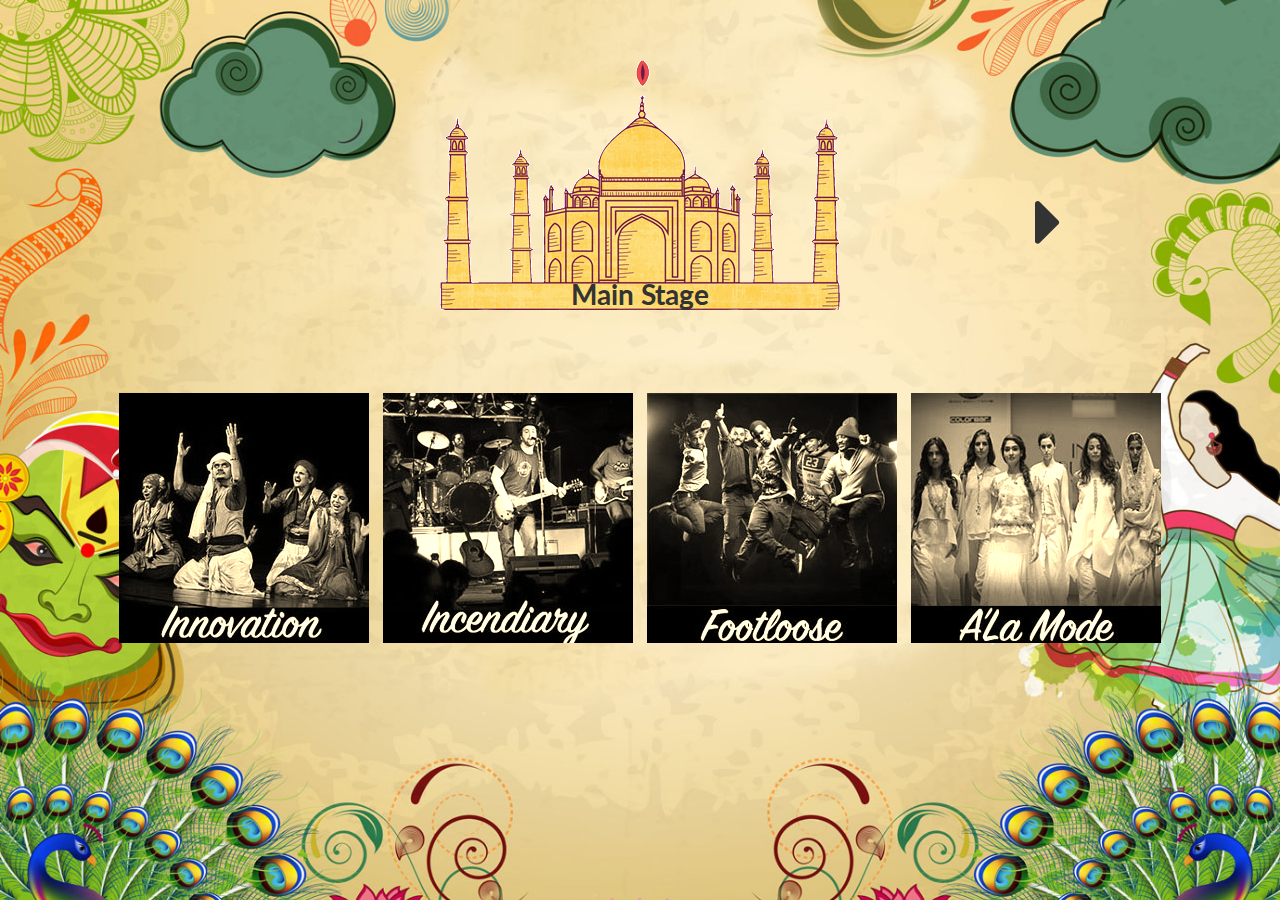
<file: events/index.html>
<!DOCTYPE html>
<html lang="en">

<head>
  <meta http-equiv="X-UA-Compatible" content="IE=edge,chrome=1">
  <meta name="viewport" content="width=device-width, initial-scale=1.0">
  <title>Events</title>
  <meta name="description" content="Effervescence'17" />
  <meta name="keywords" content="Effervescence">
  <link rel="shortcut icon" href="../favicon.ico">
  <link rel="stylesheet" type="text/css" href="css/default.css" />
  <link rel="stylesheet" type="text/css" href="css/component.css" />
  <link rel='stylesheet prefetch' href='https://cdnjs.cloudflare.com/ajax/libs/font-awesome/4.3.0/css/font-awesome.css'>
  <script src="js/modernizr.custom.js"></script>
</head>

<body style="background:url(images/bg-paid.jpg);background-size:cover;">
  <div class="container">
    <!-- Codrops top bar -->
    <header class="clearfix"> <i style="position:absolute;left:12vw" id="left-nav" class="fa fa-caret-left fa-5x"></i>
      <img class="menu" src="images/menu.png" style="width:400px"> <i style="position:absolute;right:12vw;" id="right-nav" class="fa fa-caret-right fa-5x"></i>
      <h1 style="position:absolute;left:0;right:0" class="event">
        Main Stage
        </h1>
    </header>
    <div class="main">
      <ul id="og-grid" class="og-grid">
        <!-- main stage-->
        <li class="main-stage drama">
          <a href="http://cargocollective.com/jaimemartinez/" 
          data-rules="<b>Guidelines:</b><br>
1. This is a group event.<br>
2. Each team can have a minimum of 5 and maximum 15 members.<br>
3. Competition would be conducted in only 1 round.<br>
4. Language of the play can be English/Hindi.<br>
5. If a team exceeds 35 minutes, 15% of the total marks obtained will be deducted.<br>
6. If a team exceeds 45 minutes , the team will be debarred from the competition.<br>
7. Microphones and backstage mikes for narration and lights will be provided.<br>
<br>
<b>Judging Criteria:</b><br>
The teams will be judged upon their content,script, acting, direction and crowd response. <br>

<br>
<b>General Rules</b> <br>
1.Recorded vocals are not allowed, only instrumental music is allowed.<br>
2.The teams are expected to bring their own music on CD or pen drive for the play.<br>
3.In case of malfunctioning of any equipment provided, the team will be allowed to repeat their performance from the last scene changed.<br>
4.All costumes and accessories are to be arranged by the participating team.<br>
5.The judge's decision will be final and binding.<br>" 
          data-largesrc="images/innovation.jpg" 
          data-title="Innovation" data-description="All emotions come at play with a plethora of feelings at the main stage event for
Dramatics. A chance not only to showcase one&#39;s talent but also to take home a handsome
cash prize.">
            <img src="images/thumbs/innovation.jpg" alt="img01" />
          </a>
        </li>
        <li class="main-stage music">
          <a href="http://cargocollective.com/jaimemartinez/" data-largesrc="images/incendiary.jpg" data-title="Incendiary" 
          data-rules="1. This Is A Western Rock Band Competition, Open To Any College Or Semi-professional Band From India.<br>
2. After The Registrations , A List Of Bands Would Be Released Who Will Be Performing  At The Main Event At Iiit Allahabad.
3. The Main Event At Iiit Allahabad Would Consist Of Rounds: Pre finals And Finals.<br>
4. In Pre finals At Iiit Allahabad, A Group Will Be Required To Perform At Least Two Numbers Of Their Choice And One Number Of The Judge's Choice Within 20 Minutes. (Amps On To Amps Off Inclusive Of Sound Check)<br>
5. In Finals, A Group Will Be Required To Perform At Least 5 Numbers Within 40 Minutes. (Amps On To Amps Off Inclusive Of Sound Check. Bands Will Be Disqualified On The Spot For Misconduct, Obscenity Or Foul Language, And Will Be Banned From Performing At All Subsequent Editions Of Effervescence.<br>
6. Marks Will Be Deducted For Exceeding The Time Limit.<br>
7. Equipment Provided Will Be: One Bass Amplifier Speaker One Lead Amplifier Speaker Adequate Microphones Drum Set (You Can Bring Along With Your Own Cymbals And Chokes/High Hats)<br>
8. Bands Will Have To Bring Their Own Musical Instruments And Special Effects. However, Programmed Music Is Not Allowed.<br>
9. Effervescence Will Not Be Held Responsible For The Failure Of Any Instrument.<br>
10. The Decision Of The Judges Will Be Final And Binding.<br>
"
          data-description="College Bands battling for recognition and the thrill to perform in front of a live
audience. Great competition, Greater effort.">
          <a href="http://cargocollective.com/jaimemartinez/" data-largesrc="images/incendiary.jpg" data-title="Incendiary" data-description="College Bands battling for recognition and the thrill to perform in front of a live audience. Great competition, Greater effort.">
            <img src="images/thumbs/incendiary.jpg" alt="img01" />
          </a>
        </li>
        <li class="main-stage dance">
          <a href="http://cargocollective.com/jaimemartinez/" data-rules="1. Team Size : 8 to 22 <br>
2. Minimum 4 members should be on stage during the performance.<br>
3. Participants must bring their own music in a pen drive which must be between 8 - 12 minutes long.<br>
4. There's only one round.<br>
5. Performers have to clear the stage after their performance otherwise they will be penalized heavily by the organizers. 20% marks will be deducted if the performance exceeds by 10sec. If the performance increases further by 20 sec, it will lead to disqualification.<br>
" data-largesrc="images/footloose.jpg" data-title="Footloose" data-description="Dancing is an effective and efficient shortcut to divinity and pleasure.  It is the conversation between the body and soul. It certainly can be thought of as the most expressive and emotional form of art in nature. The charisma associated with this pristine form of art is so huge that IIIT Allahabad organized a mega dance event, Footloose.">
            <img src="images/thumbs/footloose.jpg" alt="img01" />
          </a>
        </li>
        <li class="main-stage">
          <a href="http://cargocollective.com/jaimemartinez/" data-largesrc="images/alamode.jpg" data-title="A&#39;La Mode" data-description="In order to be irreplaceable one must always be different and fashion statements leave everlasting imprints on the audience’s mind. Effervescence'17 presents to all the fashion followers out there, A’la mode.Gear up for a glamorous night where class and beauty come together to leave you spellbound.">
            <img src="images/thumbs/alamode.jpg" alt="img01" />
          </a>
        </li>
        <!-- music-->
        <li class="music">
          <a href="http://cargocollective.com/jaimemartinez/" data-largesrc="images/1.jpg" data-title="Antakshari" data-description=" Are you a fan of Bollywood music? We’ve got something for you.
            As soon as you read the word Antakshari, you grew nostalgic ,didn’t you? Fret not, as the Effervescence brings to you your favourite childhood game in this year.This event holds an appeal for all be it the old school melody lovers or the modern pop culture enthusiasts. So, what are you waiting for? Grab your mates in teams of three and register to win exciting cash prizes. Reminisce about the glorious victories you had in this entertaining competition, and make new memories (and some quick bucks) with your friends." 
            data-rules="A Reminiscence Of The Childhood Game Of Antakshari Set In A Competitive Background, Sa Re Ga Ma Is An Event To Remember The Melodies We Heard On The Dusty Old Radios In Mom’s Kitchen. Highly Entertaining For The Participants And Audience Alike, It Is One Event No Music Enthusiast Should Miss <br><br>
            <b>Guidelines:</b><br>
            1 .This Is A Team Based Antakshari Event.<br>
            2 .The Team Size Will Be 3 Members Per Team.<br>
            3 . The Event Will Take Place In a single round.<br>
            4 .Registration For The Event Will Be Done On The Spot.<br>
            5. Songs Have To Be Sung From An Already Released Bollywood Song.<br>
            Venue : CC3<br>">
            <img src="images/thumbs/antakshari.jpg" alt="img01" />
          </a>
        </li>
        <li class="music">
          <a href="http://cargocollective.com/jaimemartinez/" data-largesrc="images/unplugged.jpg" data-title="Unplugged" data-description="Acoustic music is one of the simplest and purest forms of music- the kind that reminds you of passion, emotions and a certain warmth. Introducing Unplugged,the official acoustic event organised during Effervescence.  We invite you to this musical event where you can perform acoustic renditions of your favourite songs and win attractive prizes."
          data-rules="<b>Rules:</b><br>
          1.  Registration For The Event Will Be Done On The Spot.<br>
          2 .Participants Will Have To Bring Their Own Acoustic Guitars And Other Instruments<br>
          3 .  A Keyboard And A 3 Piece Drum Kit Will Be Provided If Needed.<br><br>
          Venue : Main Audi.<br> ">
            <img src="images/thumbs/unplugged.jpg" alt="img01" />
          </a>
        </li>
        <li class="music">
          <a href="http://cargocollective.com/jaimemartinez/" data-largesrc="images/1.jpg" data-title="Psychedellia" data-description="Love music and hate being judged for it? 
            We have just the right thing for you.
            Psychedellia is the mainstage non-competitive event for Musical Bands, with no judges. Being a mainstage event of Effervescence, it presents you with an opportunity that will always be a win win situation. For if you wanna form a new band, but fret failure, or if you’re just a passionate singer, in search of you ‘ikigai’ , worry not. This is Psychedellia for you, an opportunity to showcase your talent in front of a huge, cheering crowd. Here, you’ll surely get a different feeling altogether, So get ready, form bands, and Rock On!!! "
            data-rules="It Is A Non Competitive Events For  Music Bands . <br><br>
            <b>Guidelines:</b><br>
            1.Registrations To Be Done In Advance And With The Event Organiser<br>
            2.Equipment Will Be Provided To The Participating Bands. Guitars Will Have To Be Brought By Band Members.<br>
            3.This Is A Non-competitive Event. Bands Will Not Be Judged By A Judging Panel.<br><br>

            <b>Venue : Main Stage.</b><br>">
            <img src="images/thumbs/psychedellia.jpg" alt="img01" />
          </a>
        </li>
        <li class="music">
          <a href="http://cargocollective.com/jaimemartinez/" data-largesrc="images/melodiux.jpg" data-title="Melodeiux" data-description="Melodieux is a competitive music event organised for just singers. May the one with the best voice win! All participants are to prepare tracks either alone or in a group of two. They can also give karaoke performances, acoustics aren't allowed though. Just sing your heart out and take away cool goodies and prizes "
          data-rules="Get Ready To Unveil The Singer Within You As Effervescence  Presents Melodieux , The Solo Singing Competition Through Which The Talented Singers From Across The Nation Take A Shot To Fame. From Folk To Filmy Songs, The Stage Is Set For You To Mesmerize The Audience And Win Exciting Prizes.<br><br>

          <b>Prelims:</b><br>
          1. Participants Can Sing A Song (In Hindi Or English Or Both) And It Can Be A Movie Song, An Album Song, Or His/Her Original Composition.<br>
          2. The Time Of Performance Should Be At Max 4 Minutes Long After Which 20% Marks Will Be Deducted After 10 Seconds And Disqualification Will Occur After 20 Seconds.<br>
          3. Participants Have To Bring Sound Tracks In Cd/Pen Drive And Submit The Tracks At The Beginning Of
          The Prelims .<br><br>

          <b>Finals:</b><br>
          1. Participants Need To Perform A Single Song (In Hindi, English Or Both), The Soundtrack For
          Which They Will Submit To The Organizing Committee Prior To The Event In Readable Cd/Pen
          Drive.<br>
          2. This Is Strictly A Solo Event And No Accompanists Or Backing Vocals Are Allowed.<br>
          3. Performers Will Be Disqualified On The Spot For Misconduct, Obscenity Or Foul Language..<br>
          4. The Decision Of The Judges And The Coordinators Shall Be Final And Binding In All Cases.<br><br>

          <b>Judging Criteria:</b><br>
           Quality Of Voice<br>
           Sense Of Scale And Beat<br>
           Quality Of Rendition<br>
           Improvisation<br>
           Pronunciation Of Lyrics<br>
           Mood And Expression<br>
           Overall Impact<br><br>

          <b>Venue: Main Auditorium .</b> <br>">
            <img src="images/thumbs/melodeiux.jpg" alt="img01" />
          </a>
        </li>
        <!--lit-->
        <li class="lit">
          <a href="http://cargocollective.com/jaimemartinez/" data-largesrc="images/1.jpg" data-title="Meme Slam" data-description="They say that when you become a celebrity ,you own the world and the world owns you. So get ready to own the world as the bar has been raised up higher. After superstars like Neha Kakkar and Benny Dayal, Effervescence’17 proudly presents to you Farhan AKhtar on MTV Beats Night this October ! "
          data-rules="<b>Guidelines:</b><br>
          1. Participants are required to make memes on topics given on site.<br>
          2. Use of meme generator apps and/or templates is allowed however judges’ decision will be treated as final in case an issue arises<br>
          3. The use of offensive or swear words is strictly prohibited<br>
          4. Any memes found to be copied exactly from the internet will not be judged and the
          participant will be disqualified <br>
          5. Memes will be judged on the basis of the following criteria:<br>
          ● Likes on Facebook <br>
          ● Judges’ Rating<br>
          6. Participants with the highest scores will be declared winners<br>">
            <img src="images/thumbs/meme.jpg" alt="img01" />
          </a>
        </li>
        <li class="lit">
          <a href="http://cargocollective.com/jaimemartinez/" data-largesrc="images/1.jpg" data-title="Crosswords" data-description=" Sometimes it&#39;s a boon to have the infinite scrolling option on Facebook! But, aren&#39;t you fed up of
                seeing the repetitive memes in your newsfeed? Is your thumb tired of scrolling through
                innumerable meme pages just to end up finding not-so- good memes, according to you? If yes,
                then,&quot;Be the change you want to see in the world.&quot; For memes, the world is virtual. A creative-
                minded film buff with a good sense of humour can be the change only by putting their cool
                ideas on posts(not paper!). Meme Slam, is the launchpad for such people. Come forward to see
                how an hobby is crazily competitive and the most popular memes will find their way to the top."
                data-rules="<b>Guidelines:</b><br>
                1. Participants will be given 15 minutes to prepare for a topic and 3 minutes to speak in
                either Hindi or English on the same<br>
                ● Warnings will be given after 1 minute and 30 seconds respectively<br>
                2. Use of Internet during the event is prohibited <br>
                3. The adjudging panel will interject both the debaters for a time period of 2 minutes each<br>
                4. Cross questions will not be entertained <br>
                5. General rules of debating will be observed<br><br> 

                <b>Venue : Cafeteria</b><br>">
            <img src="images/thumbs/oneonone.jpg" alt="img01" />
          </a>
        </li>
        <li class="lit quiz">
          <a href="http://cargocollective.com/jaimemartinez/" data-largesrc="images/cognoscentia.jpg" data-title="Cognoscentia" data-description="All the quiz lovers, you need to hold on tight for this event. Congnoscentia is organised each year to put your grey cells into work. This mind numbing quizzing competition covers every
            genre, Literally, everything under the sun! With multiple AV rounds and buzzer rounds, we
            ensure you that you&#39;ll have great fun and win goodies and prizes. It is a quiz to give the rare
            adrenaline rush to both, the audience and the participants alike!!"
            data-rules="
            <b>Guidelines:</b><br>
            1. The event consists of four rounds namely<br>
            ● Ajax or Francis<br>
            ● Dig Deeper<br>
            ● ConnectU<br>
            ● Are you watching closely?<br> 
              2.    Interested students must form teams of two to participate in the event<br> 
              3.  The rounds will consist of various segments like Audio Visual and Rapid Fire<br>
              4.  Teams will be awarded points for correctly answering questions and the team with the maximum points will be declared the winner.<br><br>

            <b>Venue : CC3</b><br>">
            <img src="images/thumbs/cognoscentia.jpg" alt="img01" />
          </a>
        </li>
      
        <li class="lit">
          <a href="http://cargocollective.com/jaimemartinez/" data-largesrc="images/feathers.jpg" data-title="Feathers" data-description="Feathers, is the annual creative writing event conducted during Effervescence. The first round is online where the participants submit musings or microtales or any entry under 140 characters

            on the given topic. The second round is pen and paper based and is conducted during
            Effervescence. If you&#39;re a writer or even if you want to explore your creative thinking skills, this
              is the best way to start. The best work selected will be awarded various goodies and cash
            prizes. "
            data-rules="<b>Guidelines:</b><br>
            1. This event consists of two rounds<br>
            2. The first round requires interested participants to write musings or short stories on
            ethical treatment of animals and send it to Sarasva, after which it will be posted on the
            Facebook page<br>
            3. The second round is an on-site essay writing competition where the participant will be
            given about half an hour to write on animal welfare and associated topics <br><br>

            <b>Venue: CC3</b><br>">
            <img src="images/thumbs/feathers.jpg" alt="img01" />
          </a>
        </li>
        <!-- drama-->
        <li class="drama">
          <a href="http://cargocollective.com/jaimemartinez/" data-largesrc="images/1.jpg" data-title="Double Trouble" data-description=" You claim to be best friends but still doubt your compatibility? Effervescence brings to you Double Trouble, an event made with amusing and interesting tasks for teams of two to carry out. You connect with some people because maybe you sing a song only they can hear. We're sure that after taking part in different rounds, you'll be dancing to it. Register fast for not only the resonance between the two of you is tested but also because it accounts for unlimited fun and new memories!"
          data-rules="It is another fun event in which small tasks are given to the contestant and points are awarded.The team with maximum points at the end is the winner.<br><br>
          <b>Guidelines</b><br>
          1.On the spot registrations will be done for the event.<br>
          2.The final rules of the event will be declared at the beginning of the event.<br>
          3.Tasks would be allotted on the spot.<br>
          4.The decision of the judges will be final.<br><br>
          <b>Venue : Cafeteria</b><br>">
            <img src="images/thumbs/doubletrouble.jpg" alt="img01" />
          </a>
        </li>
        <li class="drama">
          <a href="http://cargocollective.com/jaimemartinez/" data-largesrc="images/bindaasbol.jpg" data-title="Bindass Bol" data-description=" Stage fright and public speaking is an issue faced with everyone. As the name suggests, this event is organised for everyone to speak up and show all that they've got. It is characterised as an event that manages to highlight the social evils in the most comical and sarcastic way through Nukkad Natak and short poems. If you're in for a way to attract a crowd a send a special message  a through your performance and win amazing prices, register fast!"
          data-rules="It is one of a art of drama through which you convey your thoughts or do satire in the social activities which are wrong but still happening in our society.<br><br>
          <b>Guidelines:</b><br><br>
          1.The team can have a maximum of 15 members.<br>
          2.The teams can bring their music instruments if they want.<br>
          3.The time limit for each team will be 20 mins.The total time will be from empty stage to empty stage.<br>
          4.Teams will be penalized if the time limit is exceeded.<br>
          5.Any instance of vulgarity or disturbing content of any order will lead to forceful halt of performance and immediate disqualification.<br>
          6.All costumes and accessories are to be arranged by the participating team.<br>
          7.The judge's decision will be final and binding.<br><br>

          <b>Venue :  BasketBall Court.</b><br><br>
          <b>Judging Criteria:</b><br>
          The teams will be judged upon their content, script, acting, direction and crowd response. <br>">
            <img src="images/thumbs/nukkad.jpg" alt="img01" />
          </a>
        </li>
        <li class="drama">
          <a href="http://cargocollective.com/jaimemartinez/" data-largesrc="images/1.jpg" data-title="Tongues on Fire" data-description=" Is there something on your mind that you  I want to rant about for a long time?  A tongues on fire is the perfect place for such people! At once, two teams are given a random high fever, spicy topic and each team then has to speak for half a minute for or against it. All you have to do is make them speechless with your argument. Tongues on fire begins and the team which makes the other team speechless wins."
          data-rules="It is an fun event organized by the Dramatics Society in which team debate over common topics.<br><br>
          <b>Guidelines:</b><br>
          1.On the spot registrations will be done for the event.<br>
          2.Participants are not allowed to use abusive language.It will lead to direct disqualification.<br>
          3.The decision of the judges will be final.<br>
          4.The final rules of the event will be declared at the beginning of the event.<br><br>
          <b>Venue :</b> Cafeteria<br>">
            <img src="images/thumbs/tof.jpg" alt="img01" />
          </a>
        </li>
        <li class="drama">
          <a href="http://cargocollective.com/jaimemartinez/" data-largesrc="images/kahani.jpg" data-title="Kahani" data-description=" Kahani is an online event specially for the people who're interested in script writing. It gives an amazing chance to showcase your talent and arouse the writer inside you. If you're an enthusiastic writer, you just can't miss this opportunity. The best scripts are selected and awarded by the jury during Effervescence."
          data-rules="It is an event to test the writing skills of the participant.<br><br>

          <b>Guidelines</b><br>
          1.Individual participation in the event.<br>
          2.Participant will be writing stories, script and theatre.<br>
          3.There will be only 1 round.<br>
          4.The topic/theme will be given on the spot.<br>
          5.Registration will be done on the spot.<br>
          6.Further details will be provided during the registration.<br>
          7.The decision of the judges will be final.<br>">
            <img src="images/thumbs/kahani.jpg" alt="img01" />
          </a>
        </li>
        <!-- dance -->
        <li class="dance">
          <a href="http://cargocollective.com/jaimemartinez/" data-largesrc="images/lafrenze.jpg" data-title="La Frenze" data-description=" Dance is used to express what is too deep to find for words and La Frenze, one of the most electrifying and enthralling events of effervescence , is the best platform for you to express yourself. It is a duet dance event that has teams selected from the multi-city auditions for the preliminary round. The selected participants proceed to the final round where they get to unfold a whole new world of opportunities and make the crowd go into a frenzy."
          data-rules="One of the most electrifying and enthralling dance events of Effervescence organised by the Dance society, this event is a duet dance event.<br><br>

          <br>Guidelines- </b><br>
          1. It is a pair dance event.<br> 
          2. Candidates must enroll in pairs of two in order to participate in this event.<br>
          3. There's going to be a preliminary round after which the selected candidates will be allowed to perform on the main stage.<br>
          4. Each team will be given a time of 3-5 minutes to perform on their own piece of music.<br>
          5. Participants must bring their own music in a pen drive.<br>
          6. Usage of props is allowed. These have to be brought by the participants themselves but the organizers hold the discretion of allowing it on stage.<br>
          7. Performers have to clear the stage after their performance otherwise they will be penalized heavily by the organizers.<br><br>
           
          <b>Judging Criteria -</b><br>
          Synchronization, choreography, expressions, energy level, costumes and props, innovation, presentation, crowd appeal and overall impact.<br><br>

          <b>Venue:</b> Main Audi.<br><br>
          <b>General Rules:</b><br>
          1. Participants should get their songs/music on a CD and a pen-drive. It is advised that they have a backup in a CD. Team Effervescence will not be responsible for this.<br>
          2. Live music is not allowed.<br>
          3. The participating teams are requested to ensure that their finals should not be repeated and the performance is in keeping with the dignity of the fest. <br>
          4. In case of malfunctioning of any equipment provided, the participant will be allowed to repeat the performance from the beginning or from the point of disruption that the participant wishes, with the consent of the judge.<br>
          5. Accessories, costumes, props will have to be arranged by the participants.<br>
          6. The decision of the judges and the organizing team will be final and binding.<br> ">
            <img src="images/thumbs/lafrenze.jpg" alt="img01" />
          </a>
        </li>
        <li class="dance">
          <a href="http://cargocollective.com/jaimemartinez/" data-largesrc="images/carpendium.jpg" data-title="Carpe Diem" data-description=" Do you have what it takes to get up on the stage and do what you love?
            If yes, Effervescence, brings you the solo dance competition Carpe Diem. If you have passion and dedication for the art that is dance, then this mainstage event is the perfect place for you to be.This event is indeed a chance to showcase your true mettle in dance and tough competition from participants from various parts of the country ensures a nail biting competition. The participants are selected in the preliminary round during multi-city and the selected ones get a chance to form on the mainstage during Effervescence and get to win amazing cash prizes."
            data-rules="Because dancing requires great passion and not great skills. Its a solo dance competition.<br><br>

            <br>Guidelines</b><br>
            1. Participants must bring their own music in a pen drive.<br>
            2. There's going to be a preliminary round after which the selected candidates will be allowed to perform on the main stage.<br>
            3. Further, there will be 2 rounds for this competition.<br><br>

            <b>Venue :</b> Main Audi.<br><br>

            <b>a) Round 1</b><br>
            1. Participants need to come prepared with their tracks for this round.<br>
            2. The time duration of the track must be 2-4 minutes.<br>
            3. Usage of props is allowed. These have to be brought by the participants themselves but the organizers hold the discretion of allowing it on stage.<br><br>

            <b>Judging criteria for round 1 :</b><br>
            Choreography, expressions, energy level, overall impact, innovation, presentation, crowd appeal and confidence.<br><br>
              
            <b>b) Round 2</b><br>
            1. This is a Face-Off Round.<br>
            2. Short-listed participants from round 1 will participate in this round.<br>
            3. Two randomly chosen participants perform on the stage, alternately, on the same piece of music, which will be given on the spot a few minutes before the face-off.<br><br>

            <b>Judging criteria for round 2 :</b><br>
            Aptness of the performance based on the music played, innovation, presentation, energy level, overall impact, crowd appeal and confidence.<br><br>

            <>General Rules:</b><br>
            1. Participants should get their songs/music on a CD and a pen-drive. It is advised that they have a backup in a CD. Team Effervescence will not be responsible for this.<br>
            2. Live music is not allowed.<br>
            3. The participating teams are requested to ensure that their finals should not be repeated and the performance is in keeping with the dignity of the fest. <br>
            4. In case of malfunctioning of any equipment provided, the participant will be allowed to repeat the performance from the beginning or from the point of disruption that the participant wishes, with the consent of the judge.<br>
            5. Accessories, costumes, props will have to be arranged by the participants.<br>
            6. The decision of the judges and the organizing team will be final and binding.<br>">
            <img src="images/thumbs/carpediem.jpg" alt="img01" />
          </a>
        </li>
        <li class="dance">
          <a href="http://cargocollective.com/jaimemartinez/" data-largesrc="images/showoff.jpg" data-title="Show Off" data-description=" Show off is an online dance competition where participants can shoot a video of their 
                performance and submit it to win prizes. The act can be a solo,duet or group performance, it just has to be a dance and entertaining. Being conducted online, it won't require your presence but only the presence of your passion towards the dance.As the name suggest you finally have a chance to show off your suaveness and make people groove to the beats of your song."
                data-rules="Show off is an online dance competition.<br><br>

                <b>Guidelines-</b><br>
                1. Contestants are required to shoot a video of their dance.<br>
                2. Video can be of any of the following categories - solo, duet or group.<br>
                3. The video in total must be between 2-5 minutes.<br>
                4. The video must be of appropriate quality with clear music.<br>
                5. This event is only for college and school students.<br>
                6. For more information visit https://www.facebook.com/dancesocietyiiita/<br><br>

                <b>Judging Criteria </b><br>
                1. Choreography, expressions, energy level.<br>
                2. Number of likes on the shared post of the video by the Effervescence Facebook page will also be considered.<br>">
            <img src="images/thumbs/showoff.jpg" alt="img01" />
          </a>
        </li>
        <!--fine-arts-->
        <li class="fine-arts">
          <a href="http://cargocollective.com/jaimemartinez/" data-largesrc="images/sketcher.jpg" data-title="Sketcher" data-description=" Sketcher is an online sketching competition for all the art lovers out there. You just have to take a pencil or a pen or pencil colours and shape your imagination on the paper. Present your thoughts in the form of a sketch and send it to iiita.finearts@gmail.com. The jury selects the best sketches on the basis of the idea,theme and quality of the sketch.It is the event where you can showcase your sketching talents and win goodies for it."
          data-rules="
          Sketchers is an online sketch making competition.<br><br>

          <b>Guidelines</b><br>
          1.It is an individual event.<br>
          2.The participants have to submit their entries to iiita.finearts@gmail.com.<br>
          3.A participant can send multiple entries.<br>
          4.The decision of the judges will be final.<br><br>

          <b>Judging criteria</b><br>
          The participants will be judged upon the idea, theme and quality of the sketch.The reactions to the sketch on facebook will also be considered while declaring the winner.<br>">
            <img src="images/thumbs/sketcher.jpg" alt="img01" />
          </a>
        </li>
        <li class="fine-arts">
          <a href="http://cargocollective.com/jaimemartinez/" data-largesrc="images/1.jpg" data-title="Face Painting" data-description=" We all have two eyes,two ears,one nose and one mouth, but still we all manage to look so different.What if a platform provides one the chance to give someone’s face a more unique appearance? As the name suggests,face painting is an event where one participant showcase his talent by painting the face of his teammate based on the theme given on the spot.This event provides a chance to the participants to transform their friend’s face into a canvas,showcase their artistic works over it and also win prizes!"
          data-rules="It is a team event to test the creativity of the participants by painting the face of a team mate.<br><br>
          <b>Guidelines:</b><br>
          1. This is a team event. Each team will have 2 members. One member will paint on the other
          member's face.<br>
          2. Participating teams are needed to paint based on a theme provided on the spot.<br>
          3. Time limit for the event is 1 hour<br>
          4. Stickers and any kind of make-up item are not allowed.<br>
          5. Only chart paper and paints should be used to make any kind of accessories<br>
          6. All logistics shall be provided on the spot. No additional logistics apart from that provided in the beginning shall be provided.<br>
          7. The organizing team reserves the right to change or modify any of the rules.<br>">
            <img src="images/thumbs/facepainting.jpg" alt="img01" />
          </a>
        </li>
        <li class="fine-arts">
          <a href="http://cargocollective.com/jaimemartinez/" data-largesrc="images/1.jpg" data-title="Graffiti" data-description=" Are you bored of painting your ideas on the drawing boards?Do you feel that that drawing sheet is too small to showcase your imagination? Graffiti is the best place for you in such a case! You will be provided with paints and will be left free to paint the walls with your ideas.This is the event where you can inspire the world with a new way to paint the walls instead of those old boring monotonous solid colours and also win prizes for this."
          data-rules="
          Who doesn’t like scribbling on the walls but it's time to take it to another level.Design some interesting stuff on the walls and grab some cool prizes.<br><br>
          <b>Guideline</b><br>
          1.The registration for the event will be done on the spot.<br>
          2.The event will be conducted in two rounds.<br>
          3.Round 1 will be conducted in Student Activity Center (SAC)<br>
          4.The top 7 team will be selected for the second round.<br>
          5.Round 2 will be conducted at the Pavilion.<br>
          6.The paints will be provided by the institute at the start of the event.<br>
          7.No extra paints will be provided.<br>
          8.The decision of the judges will be final.<br><br>
          <b>Venue : </b>SAC and Pavilion<br>">
            <img src="images/thumbs/graffiti.jpg" alt="img01" />
          </a>
        </li>
        <li class="fine-arts">
          <a href="http://cargocollective.com/jaimemartinez/" data-largesrc="images/1.jpg" data-title="Toon Coon" data-description="All of us admire the cartoons published on the sidelines of the newspapers.Everyone has the habit of sketching the funny caricatures of our friends,drawing our favourite cartoon characters on the last pages of our notebooks.Do you want to take this past time to another level,then ToonCoon is the event for you.This is where you can make a cartoon based on the themes which will be provided to you on the spot.The best judged entries will be rewarded."
          data-rules="
          Ever saw Archie, Garfield, Calvin and Hobbes, Pearls before Swine, etc in your Sunday newspaper and thought, “I can do this too!” Are you interested in sketching, caricatures and rapid fine arts? Then Toon Con is the event for you!<br><br>

          <b>Guidelines</b><br>
          1. This is an individual event.<br>
          2. Participants are needed to make a cartoon strip based on a theme/situation provided on the spot. The time limit for the event is 90 mins<br>
          3. Participants can develop caricatures or copy any famous cartoon characters.<br>
          4. The cartoon strip should not insult the character copied or the dignity of the fest.<br>
          5. Judging shall be based on relevance with the theme, creativity, story line and overall impact of the comic strip.
          6. All logistics shall be provided at the venue.<br><br>

          <b>Venue: </b>Pavilion<br>">
            <img src="images/thumbs/tooncon.jpg" alt="img01" />
          </a>
        </li>
        <!-- ams-->
        <li class="ams">
          <a href="http://cargocollective.com/jaimemartinez/" data-largesrc="images/1.jpg" 
          data-rules="1.Video should be of minimum 10 seconds and maximum 30 seconds.<br>

                      2.You can use any song for the video.<br>

                      3.The video should depict  a scene that make some sense.<br>

                      4.Make sure that the whole scene is taken at one shot.<br>

                      Format for sending the video….<br>
                      Group name    : ??<br>
                      College name  : ??<br>
                      Entry name    : groupname.mp4<br>
                      <br>Entries should be mailed to ams.society@iiita.ac.in with subject name “Mannequin challenge”.<br>
                      Soon after the uploading of your video on our page you will be provided with link by mail so that you can increase “likes and shares”.<br>
                      Plagiarism should be strictly avoided and such video shall be immediately disqualified from competition.<br>
                      <br>
                      <b>JUDGING CRITERIA : </b><br>
                      Judging criteria is as follows<br>
                      1)      40% Creativity.<br>
                      2)      30% critic opinion.<br>" 
                      data-title="Mannequin Challenge" data-description="Mannequin is a trend, and standing against trending waves isn’t a great idea, is it? 
              Mannequin is a short video spanning 10 to 30 seconds where the action in video remains frozen while the camera moves… sounds great, isn’t it? A great gang, a pinch of creativity, a recorder and that’s all the ingredients required to fetch you cool prizes. So just play with your camera, juggle your mind and come with the most boggling mannequin.">
            <img src="images/thumbs/mannequin.jpg" alt="img01" />
          </a>
        </li>
        <li class="ams">
          <a href="http://cargocollective.com/jaimemartinez/" data-largesrc="images/tasveer.jpg" data-title="Tasveer" 
          data-rules="<b>Guidelines</b><br>

1.It is a single round Online Event.<br>
2.Participants should mail their photographs in context with the aforementioned themes<br>
3.The photograph should be accompanied by a suitable Caption.<br>
4.A participant is allowed to send a maximum of 3 entries per theme.<br>
5.The SUBJECT of your mail when sending entries should strictly be the 'Theme Name'. <br>
6.Entries should be mailed to 'thunderbolt.ams@gmail.com' and should include the following in the description :<br>
  Participant Name (Alumnus)<br>
College Name<br>
Caption<br>
     7. 7.Entries should reach us before 23:59:59 on 15th Oct, 2017.<br>
The photographs submitted by all the participants will be uploaded on https://www.facebook.com/effervescence.iiita .<br>
Photographs will be updated every day once in between 8 PM - 11 PM. Once uploaded, the participant will be acknowledged through an e-mail. The final result will be announced on 18th October.<br><br>


<b>RULES</b><br>


1.This event is open to all colleges.<br>
2.Alumnus from different colleges are also invited to participate in the event.<br>
3.The picture should be saved as 'Theme_Entry Number.jpg '. <br>
The entries are to be accompanied with a caption not longer than 20 words.<br>
Judging Criteria:<br>
The Evaluation Criteria is as follows :<br>
30% - Number of Facebook likes<br>
10% - Caption<br>
60% - Judges' ratings<br>

<br>
The theme and originality of the photograph will also be considered.<br>
Each theme will have its Top 3 winners. In case of Alumni, the best photograph in each theme will be appreciated.<br>
The decision of the organizers shall be final and binding on all contestants.<br>


<b>Copyright </b><br>
1. The copyright in all images submitted to the Competition will remain with the owner who will be credited. Each entrant grants to the Organizers a license to use their images in relation to the Competition and the Exhibition, if required.<br>
2.There must not be any Watermarks, Copyright marks or any Text/Graphic on the picture.<br>
3.Editing of the photograph must not include any extensive manipulation. Minor changes in White Balance, Exposure, Saturation, Tone Curve, Sharpness are allowed but originality of the photograph should be maintained.<br>
4.The participant should be ready with the original image when asked upon by the organizers.<br>
5.Stitched panoramas are allowed.<br>


PLAGIARISM should be strictly avoided and such photographs shall be immediately disqualified from the competition.<br>"
          data-description="Photography is a way of feeling, of touching and of loving. It has little to do with the things you see and everything to do with the way you see it. Explore the hidden photographer in you with the event TASVEER. As is said, a picture is poem without words, because, when words are over pictures speak. Just take your camera and click, not when it seems like, but when it feels like. Check out the themes, capture an instant of life, get a caption and you are all set to be a part of one of the best photography contests. Facebook likes will contribute to your winning and so does the online voting!  So gear up for the contest and be ready to compete with the best. ">
            <img src="images/thumbs/tasveer.jpg" alt="img01" />
          </a>
        </li>
        <li class="ams">
          <a href="http://cargocollective.com/jaimemartinez/" data-rules="1.Maximum of two entries per participant is allowed.
  2.Entries should depict ones college life.<br>
  3.Caption(if sent) should contain maximum 30 words.<br>
    4.The size of the image/ meme should not be greater than 10MB and in JPEG  format.
<br>
     5. This event is open to all college students and alumni.<br>

     6. Participant should send their entries in the following format:
<br>
               Participant’s name : ??<br>
       College name           : ??<br>
                Entry name              : Participantsname.jpeg  <br>
       Entries should be mailed at  ams.society@iiita.ac.in   with subject name 'safar'.<br>

            Soon after the uploading of your photos on our page you will be provided with link by mail  so that you can increase “likes and shares”.<br>

     7) Plagiarism should be strictly avoided and such photographs shall be immediately disqualified from competition.<br>

      8) Copyright : Copyright of the pictures will remain with the entrant. Each entrant grants to AMS a license to use their images in relation to the competition and exhibition if required." data-largesrc="images/safar.jpg" data-title="Safar" data-description="College is that time of life when people make the best memories when they think they're having fun. To capture these memories and have them stored for you all long your life, we present to you, SAFAR, an online photography event that expands its boundaries beyond conventional photography contests. Here you click, edit and if you wish, then even make memes from your clicked pictures. The only constraint being, do all these touching any corner of your college life. The event gives you a chance to explore your campus and your college and at the same time gives you an opportunity to dig out goodies and prizes just by pulling off some innovative and catchy stills.">
            <img src="images/thumbs/safar.jpg" alt="img01" />
          </a>
        </li>
        <!-- informal -->
        <!-- <li class="informal">

            <a href="http://cargocollective.com/jaimemartinez/" data-largesrc="images/1.jpg" data-title="Perplexes" data-description="Like the prizes of a treasure hunt but more content in avoiding the toil of loitering and trying to search for it and comfortable in front of your favourite screen? Here is one for the tech geeks! The satisfaction of claiming a treasure in the comfort of your couch! An online treasure hunt competition for those who would like to keep it simple yet competitive! ">
              <img src="images/thumbs/safar.jpg" alt="img01"/>
            </a>
          </li>   -->
        <li class="informal">
          <a href="http://cargocollective.com/jaimemartinez/" data-largesrc="images/1.jpg" data-title="Stegolica" data-description="A delight for all the aspiring hackers and crackers , Stegolica is an online cryptography 
          competition which has one of the most toughest competitors trying to prove themselves. 
          Participate and bring out the Alan Turing inside out you.">
            <img src="images/thumbs/stegolica.jpg" alt="img01" />
          </a>
        </li>
        <li class="informal">
          <a href="http://cargocollective.com/jaimemartinez/" data-largesrc="images/1.jpg" data-title="Gully Cricket" data-description="Now Now!! Don’t deny the fact that you have been subjected to the cuss words from the 
              “aunties” of your neighbourhood while trying to imitate your favourite batsmen in your “gali” 
              shattering windows in the process; be it the switch hit of KP or the helicopter by the captain 
               cool MSD! Welcome to the world of gully cricket at the carnival that the city of Allahabad 
              awaits!! Play to your heart’s desire minus the scolding!! ">
            <img src="images/thumbs/gullycricket.jpg" alt="img01" />
          </a>
        </li>
       
          <li class="informal">
            <a href="http://cargocollective.com/jaimemartinez/" data-largesrc="images/futsal.jpg" data-title="Futsal" data-description="It takes a lot of effort to find twenty players and large spaces to enjoy a game of football. 
            Ninety minutes, though, is even  more of a problem. Test your real life football skills and motor 
            skill-mojo in this five-a-side, small area, short time version of football. It doesn’t get any better 
            than this! Viva la futsal! ">
              <img src="images/thumbs/futsal.jpg" alt="img01"/>
            </a>
          </li> 
        <li class="informal">
          <a href="http://cargocollective.com/jaimemartinez/" data-largesrc="images/1.jpg" data-title="Blind Date" data-description="Many of us have a lover inside of us who has never dared to explode. Well , let the cupid strike 
             your heart ,have a date to spend some time with and then well, who knows what can happen.">
            <img src="images/thumbs/blinddate.jpg" alt="img01" />
          </a>
        </li>
        <li class="informal">
          <a href="http://cargocollective.com/jaimemartinez/" data-largesrc="images/1.jpg" data-title="Night on Boards" data-description="This is event is for all the board game nerds, held at night for your convenience. All board 
            games your mind can conjure up will be present for your pleasure. Effervescence never sleeps 
            and better even, never stops playing. Sounds perfect, no? ">
            <img src="images/thumbs/nightonboard.jpg" alt="img01" />
          </a>
        </li>
        <li class="informal">
          <a href="http://cargocollective.com/jaimemartinez/" data-largesrc="images/1.jpg" data-title="China Town" data-description=" All of us have seen those extravagant English movies and wondered when we would actually 
            have the opportunity to player casino games. We present you China Town , an event filled with 
            card games like Poker, Teen Patti and Darts. Come and witness your dream turn into reality.">
            <img src="images/thumbs/chinatown.jpg" alt="img01" />
          </a>
        </li>
        <li class="informal">
          <a href="http://cargocollective.com/jaimemartinez/" data-largesrc="images/1.jpg" data-title="Tug-of-War" data-description="We present to you the sport that tests your strength and character. Tug Of War is an event 
              you'd want to witness in order to know what the hype is all about. The crowd reaction and 
              enthusiasm is what makes this event one of the biggest success stories.">
            <img src="images/thumbs/tugofwar.jpg" alt="img01" />
          </a>
        </li>
        <li class="informal">
          <a href="http://cargocollective.com/jaimemartinez/" data-largesrc="images/1.jpg" data-title="Just a Minute" data-description="Amazing hand-eye coordination, sharp and fast thinking, and a zest to win are prerequisites 
                for this reboot of A Minute to Win It. No time to ponder and no time to panic. Juggle, run, sing, 
              speak, dance, jump. The condition is, you’ve merely got a minute to win it!">
            <img src="images/thumbs/justamin.jpg" alt="img01" />
          </a>
        </li>
        <!--  <li class="informal">
            <a href="http://cargocollective.com/jaimemartinez/" data-largesrc="images/1.jpg" data-title="Ad-Mania" data-description="Ever saw an advertisement and thought you could do sometime a lot better? Well here is your 
            chance. Come, give it a try , show of your creative skills and may be walk out with some grand 
            prizes. ">
              <img src="images/thumbs/admania.jpg" alt="img01"/>
            </a>
          </li>   -->
        <li class="gaming">
          <a href="http://cargocollective.com/jaimemartinez/" data-largesrc="images/cs.jpg" data-title="Counter Strike GO" data-description="For the hardcore gamers, we bring to your service the game of the generation - Counter Strike. 

              Make your childhood dreams come true by competing for the prize in this multiple round 
              battle to the end. Watch how the mainstay of many gamers ushers in an arena of competition, 
              intelligence and battle tactics. Bring your A-game, because your skills are your only hope to 
              survive this battlefield. Happy hunting! ">
            <img src="images/thumbs/csgo.jpg" alt="img01" />
          </a>
        </li>
        <li class="gaming">
            <a href="http://cargocollective.com/jaimemartinez/" data-largesrc="images/dota.jpg" data-title="Dota 2" data-description="For the hardcore gamers, we bring to your service the game of the generation - Dota 2. 
              Make your childhood dreams come true by competing for the prize in this multiple round 
              battle to the end. Watch how the mainstay of many gamers ushers in an arena of competition, 
              intelligence and battle tactics. Bring your A-game, because your skills are your only hope to 
              survive this battlefield. Happy hunting! ">
              <img src="images/thumbs/dota.jpg" alt="img01"/>
            </a>
          </li>  
        <li class="gaming">
          <a href="http://cargocollective.com/jaimemartinez/" data-largesrc="images/fifa.jpg" data-title="Fifa17" data-description="FIFA is an online football gaming event played with La Liga format where the winning teams 
              will be decided according to a  knockout round.">
            <img src="images/thumbs/fifa.jpg" alt="img01" />
          </a>
        </li>
        <li class="gaming">
          <a href="http://cargocollective.com/jaimemartinez/" data-largesrc="images/android.jpg" data-title="Android Gamer's Asylum" data-description="This event consists of a competition of popular Android Games like Mini Militia, Bomb Squad 
            and there are two types of entries namely Individual and Team entries. ">
            <img src="images/thumbs/android.jpg" alt="img01" />
          </a>
        </li>
        <li class="informal">
          <a href="http://cargocollective.com/jaimemartinez/" data-largesrc="images/1.jpg" data-title="Pani Puri Junction" data-description="The food that is our very own , something we as Indians love almost inherently, Panipuri. The 
              Panipuri Junction gives you an opportunity to show your love for the food with the simplest of 
              competitions. Eat as many golgappas as you want in a minute without having to pay for it and 
              may be win something out of it. Best Competition Ever,Eh? ">

            <img src="images/thumbs/panipuri.jpg" alt="img01" />
          </a>
        </li>
        <li class="quiz">
          <a href="http://cargocollective.com/jaimemartinez/" data-largesrc="images/tvquiz.jpg" data-title="TV Series Quiz" data-description="To tickle the minds of every television show enthusiast , we have an event tailor made. From 
              Game Of Thrones to Suits and From How I Met Your Mother to Friends , this event will make 
              you relive those amazing moments to the core.">
            <img src="images/thumbs/tv.jpg" alt="img01" />
          </a>
        </li>
        <li class="quiz">
          <a href="http://cargocollective.com/jaimemartinez/" data-largesrc="images/cricquiz.jpg" data-title="Cricket Quiz" data-description="Who was the first person to score 300 runs in a test match? Who has the highest batting 
              average amongst cricketers who started playing after 2010? What’s the highest number of 
               runs scored at Lords in an ODI? If you’ve got the answers, we’ve got the competition and some 
              really tough questions coming your way in this three-round quiz.">
            <img src="images/thumbs/cricketquiz.jpg" alt="img01" />
          </a>
        </li>
        <li class="quiz">
          <a href="http://cargocollective.com/jaimemartinez/" data-largesrc="images/animania.jpg" data-title="Animania" data-description="From Dragon Ball Z to Naruto , it was the Anime shows that made our childhood worthwhile. 
            Think you're the biggest anime freak out there? Come , participate and meet your kind(of 
             people). ">
            <img src="images/thumbs/animequiz.jpg" alt="img01" />
          </a>
        </li>
        <li class="informal">
          <a href="http://cargocollective.com/jaimemartinez/" data-largesrc="images/1.jpg" data-title="Roadies" data-description="If you’ve got the brains and the brawn, look no further for the ultimate test of your physical 
            and mental strength. If you think you’ve got what it takes, think again; because this will be 
              brutal. The trifecta of judges are impartial; the challenges,however, are tough.This is no mere 
            reboot of the T.V. series.">
            <img src="images/thumbs/roadies.jpg" alt="img01" />
          </a>
        </li>
        <li class="informal">
          <a href="http://cargocollective.com/jaimemartinez/" data-largesrc="images/1.jpg" data-title="PhotoBooth" data-description="If you are obsessed with getting yourself clicked, then we present the Photo Booth for you 
              where you can have your pictures taken with props and all the dreamworks of a carnival 
              presented just for you! Enter Pose and Click!">
            <img src="images/thumbs/photobooth.jpg" alt="img01" />
          </a>
        </li>
        <!--           <li class="informal">
            <a href="http://cargocollective.com/jaimemartinez/" data-largesrc="images/1.jpg" data-title="Arm Wrestling" data-description="You think you are strong enough? Do you have it in you to take on the challenge? Come show 
            where the hours you put into the gym and the push-ups and chin-ups you do have taken you in 
            the competition where the strongest prevails!! ">
              <img src="images/thumbs/safar.jpg" alt="img01"/>
            </a>
          </li>   -->
        <li class="informal">
          <a href="http://cargocollective.com/jaimemartinez/" data-largesrc="images/1.jpg" data-title="Basketball" data-description="If you are too an admirer of Michael Jordan, LeBron James and all the other pro-basketballers 
              and are a basketball enthusiast irrespective of you are a player yourself or you haven’t got an 
              opportunity to prove your mettle then here is the opportunity you were waiting for! An 
              informal basketball sporting event with custom rules made for you!!">
            <img src="images/thumbs/basketball.jpg" alt="img01" />
          </a>
        </li>

        <li class="fun">
          <a href="http://cargocollective.com/jaimemartinez/" data-largesrc="images/1.jpg" data-title="Paint Ball" data-description="Participate in this amusing but exhausting team event, with each member eliminates the opponents from the game by hitting them with dye filled paintballs. So call in your troops and tell them it's time to play! ">
            <img src="images/thumbs/paintball.jpg" alt="img01" />
          </a>
        </li>
        <li class="fun">
          <a href="http://cargocollective.com/jaimemartinez/" data-largesrc="images/1.jpg" data-title="Body Zorbing" data-description="Run, Jump, Bounce and Flip your way to a win!
Enclosing your body(except the legs) in a "Zorb", 2 participants face off to see who remains standing in the end. Participate in this fun filled activity with your friends! ">
            <img src="images/thumbs/zorbing.jpg" alt="img01" />
          </a>
        </li>
        <li class="fun">
          <a href="http://cargocollective.com/jaimemartinez/" data-largesrc="images/1.jpg" data-title="Archery" data-description="For all those target enthusiastics who like hitting the bull's eye; or would like to, we have archery for you. With the complete archery gear, as well as a trained archer to help guide you, get ready to sharpen your aiming skills with this fun non-competitive event! ">
            <img src="images/thumbs/archery.jpg" alt="img01" />
          </a>
        </li>
      </ul>
    </div>
  </div>
  <!-- /container -->
  <script src="https://ajax.googleapis.com/ajax/libs/jquery/1.9.1/jquery.min.js"></script>
  <script src="js/grid.js"></script>
  <script>
    $(function() {
            Grid.init();
          });
          $('.informal').hide();
          $('.ams').hide();
          $('.lit').hide();
          $('.music').hide();
          $('.dance').hide();
          $('.drama').hide();
          $('.fine-arts').hide();
          $('.gaming').hide();
          $('.quiz').hide();
          $('.fun').hide();

          $('.main-stage').show();
          $('#left-nav').hide();
          current ="all";
          $(window).on('load', function(){
            x= $('.menu').offset().top + $('.menu').height() - Math.floor($('.menu').height()*0.14)+"px";
            $('.event').css("top",x);
            y= $('.menu').offset().top + Math.floor($('.menu').height()/2)+"px";
            $('.fa').css("top", y);
            currentIndex=1;
            $('#right-nav').on('click', function(){
              $('.og-close').click();
              
              if(currentIndex<11) {
                currentIndex++;
                if(currentIndex == 11) {
                  $('#right-nav').hide();
                }
                $('#left-nav').show();
                updateCategory(currentIndex);
              }
    
            });
            $('#left-nav').on('click', function(){
              $('.og-close').click();

              if(currentIndex>1) {
                currentIndex--;
                if(currentIndex == 1) {
                  $('#left-nav').hide();
                }
                $('#right-nav').show();
                updateCategory(currentIndex);
              }

            });
    
          })
          function updateCategory(index) {
    
            if (index==0) {
              speed = current=='all' ? 0:1000
              current="All Events";
              $('.event').innerHTML=current;
              $('.drama').show(speed);
              $('.lit').show(speed);
              $('.music').show(speed);
              $('.dance').show(speed);
              $('.ams').show(speed);
              $('.fine-arts').show(speed);
              $('.main-stage').show(speed);
              $('.informal').show(speed);
              $('#left-nav').hide();
            }
            else if(index==1) {
              speed = current=='all' ? 0:1000
              current = "Main Stage";
              $('.event').innerHTML=current;
              $('.event').innerHTML=current;
              $('.lit').hide(speed);
              $('.music').hide(speed);
              $('.dance').hide(speed);
              $('.drama').hide(speed);
              $('.fine-arts').hide(speed);
              $('.ams').hide(speed);
              $('.informal').hide(speed);
              $('.fun').hide(speed);
              $('.gaming').hide(speed);
              $('.quiz').hide(speed);
              $('.main-stage').show(speed);
    
            }
            else if (index==2) {
              speed = current=='all' ? 0:1000
              current="Dramatics";
              $('.event').innerHTML=current;
              $('.lit').hide(speed);
              $('.music').hide(speed);
              $('.dance').hide(speed);
              $('.ams').hide(speed);
              $('.fine-arts').hide(speed);
              $('.main-stage').hide(speed);
              $('.informal').hide(speed);
              $('.fun').hide(speed);

              $('.gaming').hide(speed);
              $('.quiz').hide(speed);

              $('.drama').show(speed);
    
            }
            else if (index==3) {
              speed = current=='all' ? 0:1000
              current = "Music";
              $('.event').innerHTML=current;
              $('.lit').hide(speed);
              $('.ams').hide(speed);
              $('.dance').hide(speed);
              $('.drama').hide(speed);
              $('.fine-arts').hide(speed);
              $('.main-stage').hide(speed);
              $('.informal').hide(speed);
              $('.fun').hide(speed);

              $('.gaming').hide(speed);
              $('.quiz').hide(speed);

              $('.music').show(speed);
    
            }
            else if (index==4) {
              speed = current=='all' ? 0:1000
              current = "Dance";
              $('.event').innerHTML=current;
              $('.lit').hide(speed);
              $('.music').hide(speed);
              $('.ams').hide(speed);
              $('.drama').hide(speed);
              $('.fine-arts').hide(speed);
              $('.main-stage').hide(speed);
              $('.informal').hide(speed);
              $('.fun').hide(speed);

              $('.gaming').hide(speed);
              $('.quiz').hide(speed);

              $('.dance').show(speed);
    
            }
            else if (index ==5 ) {
              speed = current=='all' ? 0:1000
              current="Fine Arts";
              $('.event').innerHTML=current;
              $('.lit').hide(speed);
              $('.music').hide(speed);
              $('.ams').hide(speed);
              $('.drama').hide(speed);
              $('.dance').hide(speed);
              $('.main-stage').hide(speed);
              $('.informal').hide(speed);
              $('.fun').hide(speed);

              $('.gaming').hide(speed);
              $('.quiz').hide(speed);

              $('.fine-arts').show(speed);
    
            }
            else if (index ==6) {
              speed = current=='all' ? 0:1000
              current = "Acoustic And Media";
              $('.event').innerHTML=current;
              console.log(speed, current);
              $('.lit').hide(speed);
              $('.music').hide(speed);
              $('.dance').hide(speed);
              $('.drama').hide(speed);
              $('.fine-arts').hide(speed);
              $('.main-stage').hide(speed);
              $('.informal').hide(speed);
              $('.fun').hide(speed);

              $('.gaming').hide(speed);
              $('.quiz').hide(speed);

              $('.ams').show(speed);
    
            }
            else if (index == 7) {
              speed = current=='all' ? 0:1000
              current = "Literature";
              $('.event').innerHTML=current;
              console.log(speed, current);
              $('.ams').hide(speed);
              $('.music').hide(speed);
              $('.dance').hide(speed);
              $('.drama').hide(speed);
              $('.fine-arts').hide(speed);
              $('.main-stage').hide(speed);
              $('.fun').hide(speed);

              $('.gaming').hide(speed);
              $('.quiz').hide(speed);
              $('.informal').hide(speed);
              $('.lit').show(speed);
            }
            else if (index == 8) {
              speed = current=='all' ? 0:1000
              current = "Informal Events";
              $('.event').innerHTML=current;
              console.log(speed, current);
              $('.ams').hide(speed);
              $('.music').hide(speed);
              $('.dance').hide(speed);
              $('.drama').hide(speed);
              $('.fun').hide(speed);
              $('.fine-arts').hide(speed);
              $('.main-stage').hide(speed);

              $('.gaming').hide(speed);
              $('.quiz').hide(speed);
              $('.lit').hide(speed);
              $('.informal').show(speed);

            }
            else if (index == 9) {
              speed = current=='all' ? 0:1000
              current = "Fun Events";
              $('.event').innerHTML=current;
              console.log(speed, current);
              $('.ams').hide(speed);
              $('.music').hide(speed);
              $('.dance').hide(speed);
              $('.drama').hide(speed);
              $('.fine-arts').hide(speed);
              $('.main-stage').hide(speed);
              $('.lit').hide(speed);
              $('.informal').hide(speed);
              $('.quiz').hide(speed);
              $('.gaming').hide(speed);
              $('.fun').show(speed);
            }
            else if (index == 10) {
              speed = current=='all' ? 0:1000
              current = "Gaming Events";
              $('.event').innerHTML=current;
              console.log(speed, current);
              $('.ams').hide(speed);
              $('.music').hide(speed);
              $('.dance').hide(speed);
              $('.drama').hide(speed);
              $('.fine-arts').hide(speed);
              $('.main-stage').hide(speed);
              $('.lit').hide(speed);
              $('.informal').hide(speed);
              $('.fun').hide(speed);
              $('.quiz').hide(speed);
              $('.gaming').show(speed);
            }
            else if (index == 11) {
              speed = current=='all' ? 0:1000
              current = "Quizzing Events";
              $('.event').innerHTML=current;
              console.log(speed, current);
              $('.ams').hide(speed);
              $('.music').hide(speed);
              $('.dance').hide(speed);
              $('.drama').hide(speed);
              $('.fine-arts').hide(speed);
              $('.main-stage').hide(speed);
              $('.lit').hide(speed);
              $('.informal').hide(speed);
              $('.fun').hide(speed);
              $('.gaming').hide(speed);
              $('.quiz').show(speed);
            }
            $('.event').html(current);
          }
          
          $('#ams').on('click', function(){
            speed = current=='all' ? 0:1000
            current = "ams";
            console.log(speed, current);
            $('.ams').show(speed);
            $('.lit').hide(speed);
            $('.music').hide(speed);
            $('.dance').hide(speed);
            $('.drama').hide(speed);
            $('.fine-arts').hide(speed);
            $('.main-stage').hide(speed);
            $('.informal').hide(speed);
    
          });
          $('#main').on('click', function(){
            speed = current=='all' ? 0:1000
            current = "main-stage";
            $('.main-stage').show(speed);
            $('.lit').hide(speed);
            $('.music').hide(speed);
            $('.dance').hide(speed);
            $('.drama').hide(speed);
            $('.fine-arts').hide(speed);
            $('.ams').hide(speed);
            $('.informal').hide(speed);
    
    
          });
          $('#lit').on('click', function(){
            speed = current=='all' ? 0:1000
            current = "lit";
            $('.lit').show(speed);
            $('.ams').hide(speed);
            $('.music').hide(speed);
            $('.dance').hide(speed);
            $('.drama').hide(speed);
            $('.fine-arts').hide(speed);
            $('.main-stage').hide(speed);
            $('.informal').hide(speed);
    
          });
          $('#music').on('click', function(){
            speed = current=='all' ? 0:1000
            current = "music";
            $('.music').show(speed);
            $('.lit').hide(speed);
            $('.ams').hide(speed);
            $('.dance').hide(speed);
            $('.drama').hide(speed);
            $('.fine-arts').hide(speed);
            $('.main-stage').hide(speed);
            $('.informal').hide(speed);
    
          });
          $('#dance').on('click', function(){
            speed = current=='all' ? 0:1000
            current = "dance";
            $('.dance').show(speed);
            $('.lit').hide(speed);
            $('.music').hide(speed);
            $('.ams').hide(speed);
            $('.drama').hide(speed);
            $('.fine-arts').hide(speed);
            $('.main-stage').hide(speed);
            $('.informal').hide(speed);
    
          });
          $('#fine-arts').on('click', function(){
            speed = current=='all' ? 0:1000
            current="fine-arts";
            $('.fine-arts').show(speed);
            $('.lit').hide(speed);
            $('.music').hide(speed);
            $('.ams').hide(speed);
            $('.drama').hide(speed);
            $('.main-stage').hide(speed);
            $('.informal').hide(speed);
            
          });
          $('#drama').on('click', function(){
            speed = current=='all' ? 0:1000
            current="drama";
            $('.drama').show(speed);
            $('.lit').hide(speed);
            $('.music').hide(speed);
            $('.dance').hide(speed);
            $('.ams').hide(speed);
            $('.fine-arts').hide(speed);
            $('.main-stage').hide(speed);
            $('.informal').hide(speed);
            
          });
           $('#informal').on('click', function(){
            speed = current=='all' ? 0:1000
            current="informal";
            $('.informal').show(speed); 
            $('.drama').hide(speed);
            $('.lit').hide(speed);
            $('.music').hide(speed);
            $('.dance').hide(speed);
            $('.ams').hide(speed);
            $('.fine-arts').hide(speed);
            $('.main-stage').hide(speed);
            
          });
          $('#all').on('click', function(){
            speed = current=='all' ? 0:1000
            current="all";
            $('.drama').show(speed);
            $('.lit').show(speed);
            $('.music').show(speed);
            $('.dance').show(speed);
            $('.ams').show(speed);
            $('.fine-arts').show(speed);
            $('.main-stage').show(speed);
            $('.informal').show(speed);
          });
  </script>
</body>

</html>
</file>
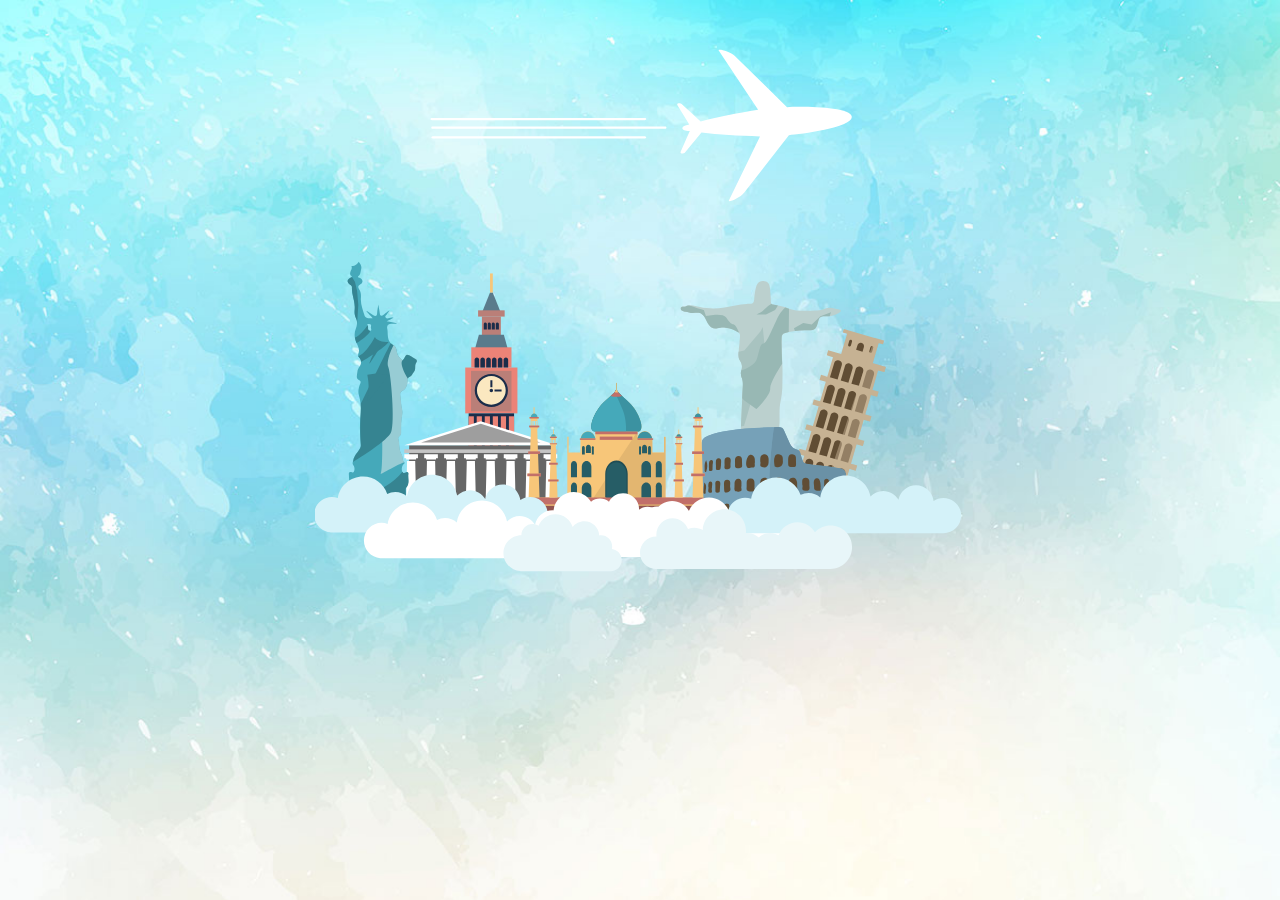
<file: preloader/index.html>
<!DOCTYPE html>
<html>
  <head>
  <script src="../pace/pace.js"></script>
  <link href="../pace/themes/blue/pace-theme-barber-shop.css" rel="stylesheet" />
    <meta charset="utf-8">
    <title>EFFE</title>
    <style media="screen">
      body{
        background-image: url(bg.jpg);
        background-size: cover;
        background-repeat: no-repeat;
      }
      html,body {
        overflow:hidden;
      }
      .scale {
              -webkit-transition: all 200ms ease-in;
              -webkit-transform: scale(1.3) translate(-80px, -150px);
              -ms-transition: all 200ms ease-in;
              -ms-transform: scale(1.3) translate(-80px, -150px);
              -moz-transition: all 200ms ease-in;
              -moz-transform: scale(1.3) translate(-80px, -150px);
              transition: all 200ms ease-in;
              transform: scale(1.3) translate(-80px, -150px);
              transition: all 200ms ease-in;
              transform: scale(1.3) translate(-80px, -150px);
      }
      .move{
              -webkit-transition: all 2000ms ease-in;
              -webkit-transform: translate(800px, 0);
              -ms-transition: all 2000ms ease-in;
              -ms-transform: translate(800px, 0);
              -moz-transition: all 2000ms ease-in;
              -moz-transform:translate(800px, 0);
              transition: all 2000ms ease-in;
              transform: translate(800px, 0);
              transition: all 2000ms ease-in;
              transform: translate(800px, 0);
      }
      #loader{
        width: 650px;
      }
    </style>
  </head>
  <body style="margin:0;">
    <div id="loader" style="margin: 0 auto;">
      <?xml version="1.0" encoding="utf-8"?>
                  <!-- Generator: Adobe Illustrator 21.0.0, SVG Export Plug-In . SVG Version: 6.00 Build 0)  -->
                  <svg version="1.1" id="OBJECTS" xmlns="http://www.w3.org/2000/svg" xmlns:xlink="http://www.w3.org/1999/xlink" x="0px" y="0px"
                  	 viewBox="0 0 799.9 799.9" style="enable-background:new 0 0 799.9 799.9;" xml:space="preserve">
                  <style type="text/css">
                  	.st0{fill:#EB8377;}
                  	.st1{fill:#BA7F78;}
                  	.st2{fill:#1B2D4A;}
                  	.st3{fill:#FBE8C0;}
                  	.st4{fill:#5A7B8C;}
                  	.st5{fill:#F7C679;}
                  	.st6{fill:#666666;}
                  	.st7{fill:#C4C4C4;}
                  	.st8{fill:#FFFFFF;}
                  	.st9{fill:#9E9E9E;}
                  	.st10{fill:#604D34;}
                  	.st11{fill:#C6B293;}
                  	.st12{opacity:0.5;fill:#C6B293;}
                  	.st13{fill:#BBD0CE;}
                  	.st14{fill:#A8C3C0;}
                  	.st15{fill:#98B8B4;}
                  	.st16{fill:#76A1B8;}
                  	.st17{fill:#6A91A6;}
                  	.st18{fill:#45A9BA;}
                  	.st19{fill:#97CCD4;}
                  	.st20{fill:#368491;}
                  	.st21{fill:#E3B670;}
                  	.st22{fill:#265D66;}
                  	.st23{fill:#1F4C54;}
                  	.st24{fill:#91544F;}
                  	.st25{fill:#C16F69;}
                  	.st26{fill:#3B92A1;}
                  	.st27{fill:#5D8595;}
                  	.st28{clip-path:url(#SVGID_2_);}
                  	.st29{clip-path:url(#SVGID_4_);}
                  	.st30{fill:#4E6F7D;}
                  	.st31{clip-path:url(#SVGID_6_);}
                  	.st32{clip-path:url(#SVGID_8_);}
                  	.st33{clip-path:url(#SVGID_10_);}
                  	.st34{clip-path:url(#SVGID_12_);}
                  	.st35{clip-path:url(#SVGID_14_);}
                  	.st36{clip-path:url(#SVGID_16_);}
                  	.st37{clip-path:url(#SVGID_18_);}
                  	.st38{clip-path:url(#SVGID_20_);}
                  	.st39{clip-path:url(#SVGID_22_);}
                  	.st40{clip-path:url(#SVGID_24_);}
                  	.st41{clip-path:url(#SVGID_26_);}
                  	.st42{clip-path:url(#SVGID_28_);}
                  	.st43{clip-path:url(#SVGID_30_);}
                  	.st44{clip-path:url(#SVGID_32_);}
                  	.st45{clip-path:url(#SVGID_34_);}
                  	.st46{clip-path:url(#SVGID_36_);}
                  	.st47{clip-path:url(#SVGID_38_);}
                  	.st48{clip-path:url(#SVGID_40_);}
                  	.st49{clip-path:url(#SVGID_42_);}
                  	.st50{clip-path:url(#SVGID_44_);}
                  	.st51{clip-path:url(#SVGID_46_);}
                  	.st52{clip-path:url(#SVGID_48_);}
                  	.st53{clip-path:url(#SVGID_50_);}
                  	.st54{clip-path:url(#SVGID_52_);}
                  	.st55{clip-path:url(#SVGID_54_);}
                  	.st56{clip-path:url(#SVGID_56_);}
                  	.st57{clip-path:url(#SVGID_58_);}
                  	.st58{clip-path:url(#SVGID_60_);}
                  	.st59{clip-path:url(#SVGID_62_);}
                  	.st60{clip-path:url(#SVGID_64_);}
                  	.st61{clip-path:url(#SVGID_66_);}
                  	.st62{clip-path:url(#SVGID_68_);}
                  	.st63{clip-path:url(#SVGID_70_);}
                  	.st64{clip-path:url(#SVGID_72_);}
                  	.st65{clip-path:url(#SVGID_74_);}
                  	.st66{clip-path:url(#SVGID_76_);}
                  	.st67{clip-path:url(#SVGID_78_);}
                  	.st68{clip-path:url(#SVGID_80_);}
                  	.st69{clip-path:url(#SVGID_82_);}
                  	.st70{clip-path:url(#SVGID_84_);}
                  	.st71{clip-path:url(#SVGID_86_);}
                  	.st72{clip-path:url(#SVGID_88_);}
                  	.st73{clip-path:url(#SVGID_90_);}
                  	.st74{clip-path:url(#SVGID_92_);}
                  	.st75{clip-path:url(#SVGID_94_);}
                  	.st76{clip-path:url(#SVGID_96_);}
                  	.st77{clip-path:url(#SVGID_98_);}
                  	.st78{clip-path:url(#SVGID_100_);}
                  	.st79{clip-path:url(#SVGID_102_);}
                  	.st80{clip-path:url(#SVGID_104_);}
                  	.st81{clip-path:url(#SVGID_106_);}
                  	.st82{clip-path:url(#SVGID_108_);}
                  	.st83{clip-path:url(#SVGID_110_);}
                  	.st84{clip-path:url(#SVGID_112_);}
                  	.st85{clip-path:url(#SVGID_114_);}
                  	.st86{clip-path:url(#SVGID_116_);}
                  	.st87{clip-path:url(#SVGID_118_);}
                  	.st88{clip-path:url(#SVGID_120_);}
                  	.st89{clip-path:url(#SVGID_122_);}
                  	.st90{clip-path:url(#SVGID_124_);}
                  	.st91{clip-path:url(#SVGID_126_);}
                  	.st92{clip-path:url(#SVGID_128_);}
                  	.st93{clip-path:url(#SVGID_130_);}
                  	.st94{clip-path:url(#SVGID_132_);}
                  	.st95{clip-path:url(#SVGID_134_);}
                  	.st96{clip-path:url(#SVGID_136_);}
                  	.st97{clip-path:url(#SVGID_138_);}
                  	.st98{clip-path:url(#SVGID_140_);}
                  	.st99{clip-path:url(#SVGID_142_);}
                  	.st100{clip-path:url(#SVGID_144_);}
                  	.st101{clip-path:url(#SVGID_146_);}
                  	.st102{clip-path:url(#SVGID_148_);}
                  	.st103{clip-path:url(#SVGID_150_);}
                  	.st104{clip-path:url(#SVGID_152_);}
                  	.st105{clip-path:url(#SVGID_154_);}
                  	.st106{clip-path:url(#SVGID_156_);}
                  	.st107{clip-path:url(#SVGID_158_);}
                  	.st108{clip-path:url(#SVGID_160_);}
                  	.st109{clip-path:url(#SVGID_162_);}
                  	.st110{clip-path:url(#SVGID_164_);}
                  	.st111{clip-path:url(#SVGID_166_);}
                  	.st112{clip-path:url(#SVGID_168_);}
                  	.st113{clip-path:url(#SVGID_170_);}
                  	.st114{clip-path:url(#SVGID_172_);}
                  	.st115{clip-path:url(#SVGID_174_);}
                  	.st116{clip-path:url(#SVGID_176_);}
                  	.st117{fill:#294048;}
                  	.st118{fill:#CFA875;}
                  	.st119{fill:#D4F2F9;}
                  	.st120{fill:#E8F6F9;}
                  	.st121{fill-rule:evenodd;clip-rule:evenodd;fill:#FFFFFF;}
                  </style>
                  <g id="Everything">
                  	<g>
                  		<g id="Item1_6">
                  			<rect x="184.9" y="452.3" class="st0" width="64.2" height="56.4"/>
                  			<rect x="192" y="456.4" class="st1" width="49.8" height="49.8"/>
                  			<circle class="st2" cx="217" cy="480.5" r="20.4"/>
                  			<path class="st3" d="M217,462.7c-9.8,0-17.7,7.9-17.7,17.7c0,9.8,7.9,17.7,17.7,17.7c9.8,0,17.7-7.9,17.7-17.7
                  				C234.8,470.7,226.8,462.7,217,462.7z M215.8,467.8h2.5v8.7h-2.5V467.8z M217,482.6c-1.2,0-2.1-1-2.1-2.1c0-1.2,1-2.1,2.1-2.1
                  				c1.2,0,2.1,1,2.1,2.1C219.2,481.6,218.2,482.6,217,482.6z M220.9,481.7v-2.5h8.7v2.5H220.9z"/>
                  			<rect x="205.4" y="389.5" class="st1" width="23.3" height="58.1"/>
                  			<polygon class="st4" points="218.7,360 215.4,360 205.4,384.9 228.7,384.9 			"/>
                  			<rect x="200.7" y="381.9" class="st1" width="32.7" height="7.7"/>
                  			<polygon class="st4" points="232.4,412 201.7,412 195.5,434.5 238.6,434.5 			"/>
                  			<rect x="189.1" y="508.7" class="st2" width="55.9" height="106.6"/>
                  			<g>
                  				<rect x="189.1" y="512.3" class="st0" width="6.4" height="103"/>
                  				<rect x="199" y="512.3" class="st0" width="6.4" height="103"/>
                  				<rect x="208.9" y="512.3" class="st0" width="6.4" height="103"/>
                  				<rect x="218.8" y="512.3" class="st0" width="6.4" height="103"/>
                  				<rect x="228.7" y="512.3" class="st0" width="6.4" height="103"/>
                  				<rect x="238.6" y="512.3" class="st0" width="6.4" height="103"/>
                  			</g>
                  			<rect x="215.4" y="336.5" class="st5" width="3.4" height="23.5"/>
                  			<rect x="192.3" y="427.4" class="st0" width="49.5" height="24.8"/>
                  			<g>
                  				<path class="st2" d="M202,452.3h-5.6v-9.6c0-1.5,1.2-2.8,2.8-2.8l0,0c1.5,0,2.8,1.2,2.8,2.8V452.3z"/>
                  				<path class="st2" d="M209.1,452.3h-5.6v-9.6c0-1.5,1.2-2.8,2.8-2.8l0,0c1.5,0,2.8,1.2,2.8,2.8V452.3z"/>
                  				<path class="st2" d="M216.3,452.3h-5.6v-9.6c0-1.5,1.2-2.8,2.8-2.8l0,0c1.5,0,2.8,1.2,2.8,2.8V452.3z"/>
                  				<path class="st2" d="M223.4,452.3h-5.6v-9.6c0-1.5,1.2-2.8,2.8-2.8l0,0c1.5,0,2.8,1.2,2.8,2.8V452.3z"/>
                  				<path class="st2" d="M230.5,452.3H225v-9.6c0-1.5,1.2-2.8,2.8-2.8l0,0c1.5,0,2.8,1.2,2.8,2.8V452.3z"/>
                  				<path class="st2" d="M237.7,452.3h-5.6v-9.6c0-1.5,1.2-2.8,2.8-2.8l0,0c1.5,0,2.8,1.2,2.8,2.8V452.3z"/>
                  			</g>
                  			<g>
                  				<path class="st2" d="M211.6,405.4h-3.9v-6.7c0-1.1,0.9-1.9,1.9-1.9l0,0c1.1,0,1.9,0.9,1.9,1.9V405.4z"/>
                  				<path class="st2" d="M216.5,405.4h-3.9v-6.7c0-1.1,0.9-1.9,1.9-1.9l0,0c1.1,0,1.9,0.9,1.9,1.9V405.4z"/>
                  				<path class="st2" d="M221.4,405.4h-3.9v-6.7c0-1.1,0.9-1.9,1.9-1.9l0,0c1.1,0,1.9,0.9,1.9,1.9V405.4z"/>
                  				<path class="st2" d="M226.4,405.4h-3.9v-6.7c0-1.1,0.9-1.9,1.9-1.9l0,0c1.1,0,1.9,0.9,1.9,1.9V405.4z"/>
                  			</g>
                  		</g>
                  		<g id="Item1_5">
                  			<rect x="115.9" y="548" class="st6" width="176.3" height="70"/>
                  			<rect x="105.8" y="622.9" class="st7" width="196.3" height="8.8"/>
                  			<rect x="109.9" y="615.8" class="st8" width="188.2" height="4.4"/>
                  			<rect x="109.9" y="553" class="st7" width="188.2" height="4.4"/>
                  			<polygon class="st8" points="298.1,548 109.9,548 204,518.3 			"/>
                  			<polygon class="st9" points="277.5,544.7 130.5,544.7 204,521.5 			"/>
                  			<path class="st8" d="M124.4,613.4h-12.2l1.1-46h10L124.4,613.4z M109.9,559v4.9h2.3v1.5h12.2v-1.5h2.3V559H109.9z"/>
                  			<path class="st8" d="M148.9,613.4h-12.2l1.1-46h10L148.9,613.4z M134.4,559v4.9h2.3v1.5h12.2v-1.5h2.3V559H134.4z"/>
                  			<path class="st8" d="M173.4,613.4h-12.2l1.1-46h10L173.4,613.4z M158.9,559v4.9h2.3v1.5h12.2v-1.5h2.3V559H158.9z"/>
                  			<path class="st8" d="M197.9,613.4h-12.2l1.1-46h10L197.9,613.4z M183.4,559v4.9h2.3v1.5h12.2v-1.5h2.3V559H183.4z"/>
                  			<path class="st8" d="M222.3,613.4h-12.2l1.1-46h10L222.3,613.4z M207.8,559v4.9h2.3v1.5h12.2v-1.5h2.3V559H207.8z"/>
                  			<path class="st8" d="M246.8,613.4h-12.2l1.1-46h10L246.8,613.4z M232.3,559v4.9h2.3v1.5h12.2v-1.5h2.3V559H232.3z"/>
                  			<path class="st8" d="M271.3,613.4h-12.2l1.1-46h10L271.3,613.4z M256.8,559v4.9h2.3v1.5h12.2v-1.5h2.3V559H256.8z"/>
                  			<path class="st8" d="M295.8,613.4h-12.2l1.1-46h10L295.8,613.4z M281.3,559v4.9h2.3v1.5h12.2v-1.5h2.3V559H281.3z"/>
                  		</g>
                  		<g id="Item1_4">
                  			<g>
                  				<polygon class="st10" points="668.4,540.3 668.4,540.3 665.8,539.5 665.8,539.5 				"/>
                  				<polygon class="st10" points="660.9,511.5 652.9,538 665,541.9 673.3,515.8 				"/>
                  				<path class="st11" d="M700.7,457.9l1.8-6.3l-16.2-4.7l7.3-24.9l5.3,1.6l1.3-4.4l-11.6-3.4l-37.8-11l-1.3,4.4l5.3,1.6l-7.3,24.9
                  					l-16-4.7l-1.8,6.3l7.7,2.2l-7,24l-7.7-2.2l-1.8,6.3l7.7,2.2l-7,24l-7.7-2.2l-1.8,6.3l20.5,6l-12.9-3.7l-7,24l-7.7-2.2l-1.8,6.3
                  					l7.7,2.2l-7,24l-7.7-2.2l-1.8,6.3l7.7,2.2l-7,24l-7.7-2.2l-1.8,6.3l7.7,2.2l-11.3,38.6h60.3l6.5-22.4l7.7,2.2l1.8-6.3l-7.7-2.2
                  					l7-24l7.7,2.2l1.8-6.3l-7.7-2.2l7-24l7.7,2.2l1.8-6.3l-7.7-2.2l-2.6-0.8v0l2.6,0.8l7-24l7.7,2.2l1.8-6.3l-7.7-2.2l7-24l7.7,2.2
                  					l1.8-6.3l-7.7-2.2l7-24L700.7,457.9z M665,539.3l-9.4-2.7l5.2-17.8c0.7-2.5,3.3-3.9,5.7-3.1l0.5,0.1c2.5,0.7,3.9,3.3,3.1,5.7
                  					L665,539.3z"/>
                  				<path class="st10" d="M682.2,431.8l1.4-4.8c0.3-0.9,1.2-1.4,2.2-1.2c0.9,0.3,1.4,1.2,1.2,2.2l-1.4,4.8c-0.3,0.9-1.2,1.5-2.2,1.2
                  					C682.4,433.7,681.9,432.7,682.2,431.8z"/>
                  				<path class="st10" d="M667.6,424.8c0.6-2.2,2.9-3.4,5.1-2.8c2.2,0.6,3.4,2.9,2.8,5.1l-1.7,5.7l-7.9-2.3L667.6,424.8z"/>
                  				<path class="st10" d="M656.1,424.2l1.4-4.8c0.3-0.9,1.2-1.5,2.2-1.2c0.9,0.3,1.5,1.2,1.2,2.1l-1.4,4.8c-0.3,0.9-1.2,1.4-2.1,1.2
                  					C656.4,426.1,655.9,425.1,656.1,424.2z"/>
                  				<path class="st10" d="M647,468.3l5.2-17.8c0.7-2.5,3.3-3.9,5.7-3.1l0.5,0.1c2.5,0.7,3.9,3.3,3.2,5.7l-5.2,17.8L647,468.3z"/>
                  				<path class="st10" d="M652.7,483.5l-5.2,17.8l-9.4-2.7l5.2-17.8c0.7-2.5,3.3-3.9,5.7-3.1l0.5,0.1
                  					C652,478.4,653.4,481,652.7,483.5z"/>
                  				<path class="st10" d="M665.3,454.3c0.7-2.5,3.3-3.9,5.7-3.1l0.5,0.1c2.5,0.7,3.9,3.3,3.2,5.7l-5.2,17.8l-9.4-2.7L665.3,454.3z"
                  					/>
                  				<path class="st10" d="M639,446.6c0.7-2.5,3.3-3.9,5.7-3.1l0.5,0.1c2.5,0.7,3.9,3.3,3.1,5.7l-5.2,17.8l-9.4-2.7L639,446.6z"/>
                  				<path class="st10" d="M625,494.7l5.2-17.8c0.7-2.5,3.3-3.9,5.7-3.2l0.5,0.1c2.5,0.7,3.9,3.3,3.2,5.7l-5.2,17.8L625,494.7z"/>
                  				<path class="st10" d="M634.5,511c0.7-2.5,3.3-3.9,5.7-3.1l0.5,0.1c2.5,0.7,3.9,3.3,3.1,5.7l-5.2,17.8l-9.4-2.7L634.5,511z"/>
                  				<path class="st10" d="M638.9,545.2c0.7-2.5,3.3-3.9,5.7-3.1l0.5,0.1c2.5,0.7,3.9,3.3,3.1,5.7l-5.2,17.8l-9.4-2.7L638.9,545.2z"
                  					/>
                  				<path class="st10" d="M629.9,561.9l-9.4-2.7l5.2-17.8c0.7-2.5,3.3-3.9,5.7-3.2l0.5,0.1c2.5,0.7,3.9,3.3,3.2,5.7L629.9,561.9z"/>
                  				<path class="st10" d="M621.4,507.2c0.7-2.5,3.3-3.9,5.7-3.2l0.5,0.1c2.5,0.7,3.9,3.3,3.1,5.7l-5.2,17.8l-9.4-2.7L621.4,507.2z"
                  					/>
                  				<path class="st10" d="M612.5,537.5c0.7-2.5,3.3-3.9,5.7-3.2l0.5,0.1c2.5,0.7,3.9,3.3,3.1,5.7l-5.2,17.8l-9.4-2.7L612.5,537.5z"
                  					/>
                  				<path class="st10" d="M598.5,585.7l5.2-17.8c0.7-2.5,3.3-3.9,5.7-3.1l0.5,0.1c2.5,0.7,3.9,3.3,3.1,5.7l-5.2,17.8L598.5,585.7z"
                  					/>
                  				<path class="st10" d="M611.7,589.5l5.2-17.8c0.7-2.5,3.3-3.9,5.7-3.2l0.5,0.1c2.5,0.7,3.9,3.3,3.1,5.7l-5.2,17.8L611.7,589.5z"
                  					/>
                  				<path class="st10" d="M624.8,593.3l5.2-17.8c0.7-2.5,3.3-3.9,5.7-3.1l0.5,0.1c2.5,0.7,3.9,3.3,3.2,5.7l-5.2,17.8L624.8,593.3z"
                  					/>
                  				<path class="st10" d="M652.6,582.1l-5.2,17.8l-9.4-2.7l5.2-17.8c0.7-2.5,3.3-3.9,5.7-3.1l0.5,0.1
                  					C651.9,577.1,653.3,579.6,652.6,582.1z"/>
                  				<path class="st10" d="M657.7,545.9l0.5,0.1c2.5,0.7,3.9,3.3,3.1,5.7l-5.2,17.8l-9.4-2.7L652,549
                  					C652.7,546.6,655.3,545.2,657.7,545.9z"/>
                  				<path class="st10" d="M657.1,517.6l-5.2,17.8l-9.4-2.7l5.2-17.8c0.7-2.5,3.3-3.9,5.7-3.1l0.5,0.1
                  					C656.4,512.6,657.8,515.2,657.1,517.6z"/>
                  				<path class="st10" d="M660.7,505.1l-9.4-2.7l5.2-17.8c0.7-2.5,3.3-3.9,5.7-3.1l0.5,0.1c2.5,0.7,3.9,3.3,3.1,5.7L660.7,505.1z"/>
                  				<path class="st10" d="M679,491.1l-5.2,17.8l-9.4-2.7l5.2-17.8c0.7-2.5,3.3-3.9,5.7-3.2l0.5,0.1
                  					C678.3,486.1,679.8,488.7,679,491.1z"/>
                  				<path class="st10" d="M687.9,460.8l-5.2,17.8l-9.4-2.7l5.2-17.8c0.7-2.5,3.3-3.9,5.7-3.2l0.5,0.1
                  					C687.2,455.8,688.6,458.4,687.9,460.8z"/>
                  			</g>
                  			<polygon class="st12" points="693,455.6 686,479.6 693.7,481.9 691.9,488.2 684.2,486 677.2,509.9 684.9,512.2 683,518.5
                  				675.4,516.3 668.4,540.3 668.4,540.3 676.1,542.5 674.2,548.8 666.5,546.6 659.6,570.6 667.2,572.8 665.4,579.1 657.7,576.9
                  				650.7,600.9 658.4,603.1 656.5,609.4 648.9,607.2 642.4,629.6 617.9,629.6 629.5,594.7 636.7,572.7 639.4,564.7 646.6,543
                  				649.3,534.7 656.3,513.6 659.3,504.7 665.9,484.7 669.2,474.7 672.1,465.9 682.8,433.7 685.4,425.7 688.8,415.7 700.4,419.1
                  				699.1,423.5 693.7,422 686.4,446.8 702.5,451.6 700.7,457.9 			"/>
                  		</g>
                  		<g id="Item1_3">
                  			<path class="st13" d="M645.1,385c-3.6,2.6-7.7,3.7-11.8,4.1c-1.8,0.2-3.7,0.2-5.6,0.1c-4.7-0.2-7,0.8-8.3,5.7
                  				c-3.1,11.2-4.1,11.8-15.4,11.5c-4.6-0.1-9,0.2-13.4,0.9c-2.5,0.4-5,0.8-7.4,1.4c-1.5,0.3-3,0.7-4.4,1.1c-3,0.8-4.3,2.3-4.4,5.8
                  				c-0.4,10.8,0.3,21.5,0.7,32.2c0.2,4.6,0.3,9.2,0.2,13.7c-0.1,10.7,0.2,21.8-2.2,31.8c-2.5,10.9-0.7,21.3-1.8,31.8
                  				c-0.4,3.7,0.6,7.6,0.8,11.4c0.1,1.8,0.6,4.2,2.1,4.4c6.1,1.1,6.7,6.9,9.8,10.5c0.4,0.5,0.7,1.4,0.6,2c-2,11.6,3.9,21.5,7,31.9
                  				c2.7,8.7,2.9,8.6-5.9,8.5c-12.7-0.1-25.3-0.2-38-0.4c-13.6-0.1-27.2-0.5-40.9-0.2c-5.7,0.1-5.8-1.8-3.9-6.1
                  				c2.4-5.8,4.4-11.7,6.6-17.5c1.8-4.7,3.1-9.4,2.5-14.5c-0.5-4.7,5.2-7.3,4-12.1c0.7-0.2,1.4-0.3,2.1-0.5c3.9-1,5.4-3.7,5.6-7.6
                  				c0.2-3.4,0.3-6.8,0.5-10.2c0.5-11.6,1.1-23.3,1.6-34.9c0.2-4.7,0.5-9.4,0.7-14.1c0.2-3.7,0.2-7.3-1.2-10.7
                  				c-1.4-3.2-1.6-6.7-0.6-9.5c1.5-4.3,0.6-8.1-1.5-11.3c-2.4-3.7-2.3-7.5-1.9-11.3c0.1-1.3,0.3-2.6,0.3-3.8c0.1-2.5,0.8-5,0.8-7.4
                  				c-0.1-4.1,2-9.8-0.7-12.1c-0.2-0.1-0.3-0.3-0.5-0.4c-0.1-0.1-0.1-0.1-0.2-0.2c-4.4-3.4-10.3-5.1-16-5.8c-1.8-0.3-3.7-0.3-5.6-0.1
                  				c-1.4,0.1-2.8,0.3-4.1,0.7c-4.5,1.1-8.3-0.5-10.9-4.5c-2.9-4.5-4.6-10.4-8.6-13.1c-4-2.8-10.5,0.2-15.7-1.8
                  				c-1.2-0.5-2.6-0.6-3.9-0.9c-2.6-0.6-6.2-1.2-6.1-4.1c0.1-2.9,4-1.5,6-2.4c1.1-0.5,2.2-0.9,3.3-1.1c4.8-1,9.2,0.8,14.3,2
                  				c9.7,2.2,20.2,2.3,30.1,0.6c9.1-1.6,18.1-3.7,27.3-4.4c1.1-0.1,2.2-0.1,3.3-0.2c0.2,0,0.5,0,0.8,0c2.3-0.1,3.6-0.6,4.4-1.9
                  				c0.5-0.8,0.7-1.8,0.8-3.2c0.3-3.4,0.6-6.8,1.2-10.2c0.3-1.8,0.7-3.7,1.2-5.5c0.9-3.4,2.3-5.5,4.5-6.5c1.6-0.8,3.6-1,6.1-0.6
                  				c5.4,0.7,6.2,5,6.6,9.2c0.5,5.3,0.9,10.7,1,16c0,0.2,0,0.4,0,0.5c0.1,1,0.3,1.7,0.7,2.2c0.3,0.4,0.8,0.6,1.4,0.8
                  				c0.4,0.1,0.9,0.2,1.5,0.3c1.7,0.2,3.4,0.5,5.1,0.8c3,0.6,6,1.4,9,2.4c1.3,0.4,2.6,0.9,3.9,1.4c0.2,0.1,0.5,0.2,0.7,0.2
                  				c11.3,4.1,23.3,2.2,35,2.3c3.2,0,6.1-0.6,9.1-2.1c5.9-3,11.9-0.4,17.7,0.9C648.3,381.7,647,383.7,645.1,385z"/>
                  			<path class="st14" d="M528.4,523.9l-4.2,0.9c0.5-11.6,1.1-23.3,1.6-34.9c0.2-4.7,0.5-9.4,0.7-14.1c0.2-3.7,0.2-7.3-1.2-10.7
                  				c-1.4-3.2-1.6-6.7-0.6-9.5c1.5-4.3,0.6-8.1-1.5-11.3c-2.4-3.7-2.3-7.5-1.9-11.3l7-1.8l19.8-23.1c0,0,1.5-2.5,2.9-5.7
                  				c1.2,12.1,2.4,23.9,2.7,26.4C554.4,434.5,528.4,523.9,528.4,523.9z"/>
                  			<path class="st15" d="M578.7,378.3c-2.1,1.9-4.7,4.7-7.2,8.8c-5.7,9.2-15.1,36.4-19.7,35.6c-4.5-0.7-5.2,12.4-8.7,20.5
                  				c-3.5,8.1-18.4,12.5-18.4,12.5c-1,2.9-0.8,6.3,0.6,9.5c1.4,3.3,1.4,7,1.2,10.7c-0.2,4.7-0.5,9.4-0.7,14.1l2.5,2.9l14.8,10.5
                  				c0,0,17.7-17,17.1-25.2c-0.5-6.2,9.7-22.8,14.7-30.5c-0.4-10.7-1.1-21.5-0.7-32.2c0.1-3.5,1.4-5,4.4-5.8c1.5-0.4,3-0.7,4.4-1.1
                  				l0.3-28.7L578.7,378.3z"/>
                  			<path class="st15" d="M635,384.4l-1.7,4.7c-1.8,0.2-3.7,0.2-5.6,0.1c-4.7-0.2-7,0.8-8.3,5.7c-3.1,11.2-4.1,11.8-15.4,11.5
                  				c-4.6-0.1-9,0.2-13.4,0.9l-1.2-3.4l11.4-6.4l10.5,1.7l10.7-10L635,384.4z"/>
                  			<path class="st15" d="M521.7,408.6l-0.5,0.7c-0.1-0.1-0.1-0.1-0.2-0.2c-4.4-3.4-10.3-5.1-16-5.8c-1.8-0.3-3.7-0.3-5.6-0.1
                  				c-1.4,0.1-2.8,0.3-4.1,0.7c-4.5,1.1-8.3-0.5-10.9-4.5c-2.9-4.5-4.6-10.4-8.6-13.1c-4-2.8-10.5,0.2-15.7-1.8
                  				c-1.2-0.5-2.6-0.6-3.9-0.9c-2.6-0.6-6.2-1.2-6.1-4.1c0.1-2.9,4-1.5,6-2.4c1.1-0.5,2.2-0.9,3.3-1.1c2.3,0.4,3.9,0.7,4.2,0.8
                  				c1.5,0.6,14.9,4.8,14.9,4.8l2.6,7.3c0,0,20.6-4.6,24.9,1.7c4.3,6.3,6.2,8,8.9,8.4C517.6,399.4,521.7,408.6,521.7,408.6z"/>
                  			<path class="st15" d="M569.7,375.9l-3.5,5.5L555,387h-11.8c0,0,5.4-2.2,8.7-5.3c3.2-3.1,8.4-6.9,8.4-6.9l1.4-0.9
                  				c0.3,0.4,0.8,0.6,1.4,0.8c0.4,0.1,0.9,0.2,1.5,0.3C566.3,375.2,568,375.5,569.7,375.9z"/>
                  		</g>
                  		<g id="Item1_2">
                  			<path class="st10" d="M656,629.4c-0.4,0-0.7,0-1.1,0.1c-0.8,0.1-1.5,0.1-2.3,0.2c-0.6,0-1.2,0.1-1.8,0.1
                  				c-1.1,0.1-2.2,0.2-3.3,0.2c-1.1,0.1-2.3,0.1-3.4,0.2c-1.7,0.1-3.5,0.2-5.2,0.3c-1.2,0.1-2.5,0.1-3.7,0.2
                  				c-2.2,0.1-4.5,0.3-6.7,0.4c-1.5,0.1-3,0.2-4.5,0.2v0c-2.7,0.1-5.4,0.3-8.1,0.4c-1.9,0.1-3.9,0.2-5.8,0.2
                  				c-3.1,0.1-6.2,0.2-9.3,0.4c-2,0.1-4,0.1-6,0.2c-3.5,0.1-7,0.2-10.6,0.3c-2.1,0.1-4.2,0.1-6.4,0.2c-3.9,0.1-7.9,0.2-12,0.2
                  				c-2.2,0-4.3,0.1-6.5,0.1c-3.8,0-7.7,0.1-11.6,0.1c-2,0-4,0-6.1,0c-1,0-2,0-3,0c-2.7,0-5.4,0-8,0c-1.9,0-3.9,0-5.8,0
                  				c-3.1,0-6.1,0-9.1-0.1c-1.8,0-3.5,0-5.2-0.1c-2.6,0-5.2-0.1-7.8-0.1c-1.7,0-3.4-0.1-5.1-0.1c-2.1,0-4.2-0.1-6.3-0.2
                  				c-1.1,0-2.3-0.1-3.4-0.1c-1.8,0-3.5-0.1-5.3-0.2c-0.7,0-1.4,0-2.1-0.1c-1.1,0-2.3-0.1-3.4-0.1c-0.7,0-1.3,0-2-0.1
                  				c-0.5,0-1,0-1.4,0c-0.2,0-0.5,0-0.7,0c-0.8-11.9,0.8-22.9,0.9-33.9c0.1-6.4,0.5-12.7,0.9-19.1c20.2-0.7,41.7-1.1,63.9-1.1
                  				c41.7,0,80.8,1.4,114.3,3.9c0.3,1,0.4,2.2,0.5,3.6c0.4,13.5,1.7,27,2.5,40.5C656,627.1,656,628.1,656,629.4z"/>
                  			<path class="st16" d="M656,629.4c-0.4,0-0.7,0-1.1,0.1c-1.3-3.8-1.2-7.3-1.8-10.6c-2.2,3.2,0,6.8-0.5,10.8
                  				c-0.6,0-1.2,0.1-1.8,0.1c-0.5-4.4-0.1-8.5-2.3-12.1c-1.7,2.6-1.6,2.6-1.2,10.3c0,0.6,0.2,1.3,0.3,2c-1.1,0.1-2.3,0.1-3.4,0.2
                  				c0-0.7,0.2-1.4,0.1-1.9c-0.1-2.9-0.4-5.7-1.2-8.5c-0.4-1.3-0.9-2.5-2.3-2.4c-1.4,0.1-1.9,1.5-1.9,2.8c0,3.4,0,6.8,0.1,10.2v0.2
                  				c-1.2,0.1-2.5,0.1-3.7,0.2c0,0,0-0.1,0-0.1c-0.3-2.8-0.5-5.7-0.6-8.5c-0.1-2.3-0.5-4.7-3.2-4.6c-2.5,0.1-3.2,2.5-3.2,4.7
                  				c0,2.7,0.2,5.4,0.3,8c0,0.3,0,0.6,0,0.9c-1.5,0.1-3,0.2-4.5,0.2c0-0.3,0-0.7-0.1-1c-0.1-3,0.3-6.1-0.7-9
                  				c-0.7-2.1-1.2-4.2-4.2-3.8c-2.7,0.4-3.6,2.4-3.7,4.5c-0.2,2.6,0.2,5.3,0.5,8c0.1,0.7,0.1,1.3,0,1.8c-1.9,0.1-3.9,0.2-5.8,0.2
                  				c-0.1-0.4-0.2-1-0.1-1.6c0.1-2.7,0.1-5.4-0.1-8c-0.2-2.8-1.6-4.7-4.7-4.8c-3.3-0.1-4.4,2.2-4.7,4.7c-0.2,2.8,0.2,5.7,0.4,8.5
                  				c0,0.6,0,1.1-0.1,1.6c-2,0.1-4,0.1-6,0.2c-0.1-0.3-0.2-0.7-0.2-1.2c-0.1-2.9-0.6-5.7-0.6-8.5c0-3.5-1.8-5.5-5.2-5.3
                  				c-3.4,0.2-4.8,2.5-4.6,5.9c0.2,2.1,0.1,4.3,0.1,6.4c0,1.1,0.2,2.2-0.2,3c-2.1,0.1-4.2,0.1-6.4,0.2c-0.5-0.7-0.7-1.7-0.7-3.2
                  				c0.1-2.3-0.3-4.6-0.3-6.9c0-3.7-2.3-5.3-5.4-5.2c-3.2,0-5.2,2-5.4,5.4c-0.1,2.3,0,4.6,0.1,7c0.1,1.3,0.1,2.4-0.3,3.2
                  				c-2.2,0-4.3,0.1-6.5,0.1c-0.6-0.7-0.7-1.9-0.6-3.3c0.1-2.3-0.2-4.6-0.1-7c0.1-3.1-1.6-4.7-4.4-5c-3-0.4-5.3,0.9-5.9,4
                  				c-0.5,2.6-0.3,5.3-0.4,8c0,1.2,0.3,2.5-0.2,3.4c-2,0-4,0-6.1,0c-0.4-1-0.2-2.3-0.2-3.6c0-2.1,0.1-4.3-0.2-6.4
                  				c-0.4-2.9-1.8-5-5.1-5c-3.4-0.1-4.7,2-4.8,5.1c-0.1,2.7-0.5,5.3-0.4,8c0,0.8,0,1.5-0.2,2c-1.9,0-3.9,0-5.8,0
                  				c-0.2-0.6-0.1-1.4-0.1-2.3c0.3-3,0.8-6-0.2-9c-0.7-2.1-1.7-3.4-4.1-3.4c-2.3,0-3.5,1.2-4.2,3.3c-1.1,3.2-0.3,6.4-0.5,9.5
                  				c0,0.6,0,1.2-0.1,1.8c-1.8,0-3.5,0-5.2-0.1c-0.1-0.4-0.1-0.9-0.1-1.4c0-2.7-0.1-5.4-0.1-8c0-2.6-0.8-4.8-3.8-4.6
                  				c-2.8,0.2-3.7,2.3-3.7,4.9c0,2.7,0,5.4,0,8c0,0.3,0,0.7-0.1,1c-1.7,0-3.4-0.1-5.1-0.1c0-0.3,0-0.6,0-0.9c0-3.2,0-6.4-0.1-9.6
                  				c0-1.5-0.6-2.9-2.3-3.1c-2.1-0.3-2.8,1.5-3,3c-0.5,3.3-0.6,6.8-0.9,10.1c0,0.1,0,0.2,0,0.3c-1.1,0-2.3-0.1-3.4-0.1
                  				c0-0.1,0-0.3,0-0.4c-0.1-3-0.1-6.1-0.1-9.1c0-1.5-0.2-3.3-1.7-3.5c-1.9-0.2-2.5,1.8-2.5,3.4c-0.1,3.2,0,6.4-0.9,9.5
                  				c-0.7,0-1.4,0-2.1-0.1c-0.1-3.9-0.1-8-0.2-13.1c-4,4.4-2.8,8.8-3.2,13c-0.7,0-1.3,0-2-0.1c-0.3-1.5,0.2-3,0.4-4.4
                  				c0.4-2.3,0.8-4.5-0.1-7.1c-2.7,3.4-1.1,7.3-1.8,11.4c-0.2,0-0.5,0-0.7,0c-0.8-11.9,0.8-22.9,0.9-33.9c0.1-6.4,0.5-12.7,0.9-19.1
                  				c0.2-2.7,0.3-5.4,0.4-8.1c0.4-8.6,0.7-17.1,0.8-25.7c0.1-5.8,4.2-7.8,8.5-9.6c7-2.9,14.5-4.4,22-5.7c21.1-3.5,42.4-4.4,63.8-4.6
                  				c3.7,0,5.9,1,7.2,4.6c1.6,4.3,3.9,8.3,5.6,12.6c2,4.9,4.4,9.2,10.1,10.5c4.2,1,4.2,4.9,5.1,8c2.8,9.2,2.7,9.3,12.2,10.3
                  				c11.8,1.2,23.5,2.5,35.2,4.7c4.1,0.8,6.4,2.4,7.3,5.7c0.3,1,0.4,2.2,0.5,3.6c0.4,13.5,1.7,27,2.5,40.5
                  				C656,627.1,656,628.1,656,629.4z"/>
                  			<g>
                  				<path class="st17" d="M655.9,626.1c-0.9-13.5-2.2-27-2.5-40.5c0-1.4-0.2-2.6-0.5-3.6c-0.9-3.3-3.2-4.9-7.3-5.7
                  					c-11.7-2.2-23.4-3.5-35.2-4.7c-9.5-0.9-9.4-1.1-12.2-10.3c-0.9-3.1-1-7-5.1-8c-5.6-1.4-8.1-5.6-10.1-10.5
                  					c-1.7-4.3-4.1-8.3-5.6-12.6c-1.3-3.6-3.5-4.7-7.2-4.6c-1.8,0-3.6,0-5.5,0.1c-3.7,27.2-9.2,79-2.3,107.6c1.1,0,2.2,0,3.3,0
                  					c0.4-0.8,0.4-1.9,0.3-3.2c-0.1-2.3-0.2-4.6-0.1-7c0.1-3.4,2.2-5.4,5.4-5.4c3.1,0,5.4,1.6,5.4,5.2c0,2.3,0.4,4.6,0.3,6.9
                  					c0,1.4,0.1,2.5,0.7,3.2c2.1,0,4.3-0.1,6.4-0.2c0.3-0.8,0.2-1.9,0.2-3c0-2.1,0.1-4.3-0.1-6.4c-0.3-3.4,1.1-5.7,4.6-5.9
                  					c3.4-0.2,5.1,1.8,5.2,5.3c0,2.8,0.5,5.7,0.6,8.5c0,0.5,0.1,0.9,0.2,1.2c2-0.1,4-0.1,6-0.2c0.1-0.4,0.1-1,0.1-1.6
                  					c-0.2-2.8-0.6-5.7-0.4-8.5c0.2-2.6,1.4-4.9,4.7-4.7c3.1,0.1,4.4,2.1,4.7,4.8c0.2,2.7,0.3,5.4,0.1,8c0,0.7,0,1.2,0.1,1.6
                  					c1.9-0.1,3.9-0.2,5.8-0.2c0.1-0.5,0-1.1,0-1.8c-0.3-2.7-0.7-5.3-0.5-8c0.1-2.1,1-4.2,3.7-4.5c3-0.4,3.5,1.8,4.2,3.8
                  					c1,3,0.6,6,0.7,9c0,0.4,0,0.7,0.1,1c1.5-0.1,3-0.1,4.5-0.2c0-0.3,0-0.6,0-0.9c-0.1-2.7-0.3-5.4-0.3-8c0-2.3,0.7-4.6,3.2-4.7
                  					c2.7-0.1,3.1,2.3,3.2,4.6c0.1,2.9,0.4,5.7,0.6,8.5c0,0,0,0.1,0,0.1c1.3-0.1,2.5-0.2,3.7-0.2v-0.2c0-3.4-0.1-6.8-0.1-10.2
                  					c0-1.3,0.5-2.7,1.9-2.8c1.4-0.1,2,1.1,2.3,2.4c0.8,2.8,1.1,5.6,1.2,8.5c0,0.6-0.1,1.3-0.1,1.9c1.1-0.1,2.3-0.2,3.4-0.2
                  					c-0.1-0.7-0.2-1.4-0.3-2c-0.4-7.6-0.5-7.6,1.2-10.3c2.2,3.5,1.8,7.7,2.3,12.1c0.6,0,1.2-0.1,1.8-0.1c0.5-4-1.7-7.6,0.5-10.8
                  					c0.7,3.4,0.5,6.8,1.8,10.6c0.4,0,0.7,0,1.1-0.1C656,628.1,656,627.1,655.9,626.1z"/>
                  				<path class="st16" d="M564.7,525.8c-19.5,0.2-39,1.3-58.3,4.5c-7.4,1.3-14.9,2.7-22,5.7c-4.3,1.8-8.4,3.7-8.5,9.6
                  					c-0.1,8.6-0.4,17.1-0.8,25.7c-0.1,2.7-0.3,5.4-0.4,8.1c-0.4,6.4-0.8,12.7-0.9,19.1c-0.1,11-1.6,22-0.9,33.9c0.2,0,0.5,0,0.7,0
                  					c0.7-4.1-1-8,1.8-11.4c0.9,2.6,0.5,4.8,0.1,7.1c-0.2,1.4-0.8,2.9-0.4,4.4c0.7,0,1.3,0,2,0.1c0.4-4.2-0.8-8.6,3.2-13
                  					c0.1,5.1,0.1,9.2,0.2,13.1c0.7,0,1.4,0,2.1,0.1c0.9-3.1,0.8-6.3,0.9-9.5c0-1.6,0.6-3.6,2.5-3.4c1.5,0.1,1.7,2,1.7,3.5
                  					c0,3,0.1,6.1,0.1,9.1c0,0.1,0,0.3,0,0.4c1.1,0,2.3,0.1,3.4,0.1c0-0.1,0-0.2,0-0.3c0.3-3.4,0.4-6.8,0.9-10.1c0.2-1.5,0.9-3.3,3-3
                  					c1.7,0.2,2.2,1.6,2.3,3.1c0.1,3.2,0,6.4,0.1,9.6c0,0.3,0,0.6,0,0.9c1.7,0,3.4,0.1,5.1,0.1c0.1-0.3,0.1-0.6,0.1-1
                  					c0.1-2.7,0.1-5.4,0-8c0-2.6,0.9-4.7,3.7-4.9c3.1-0.2,3.8,2,3.8,4.6c0,2.7,0.1,5.4,0.1,8c0,0.5,0,1,0.1,1.4c1.7,0,3.5,0,5.2,0.1
                  					c0.1-0.5,0.1-1.1,0.1-1.8c0.1-3.2-0.7-6.4,0.5-9.5c0.8-2.1,1.9-3.3,4.2-3.3c2.4,0,3.4,1.3,4.1,3.4c1,3,0.5,6,0.2,9
                  					c-0.1,0.9-0.1,1.7,0.1,2.3c1.9,0,3.8,0,5.8,0c0.2-0.5,0.2-1.2,0.2-2c-0.1-2.7,0.3-5.3,0.4-8c0.2-3.1,1.4-5.1,4.8-5.1
                  					c3.3,0,4.8,2.1,5.1,5c0.3,2.1,0.1,4.3,0.2,6.4c0,1.3-0.2,2.7,0.2,3.6c2,0,4,0,6.1,0c0.4-0.9,0.1-2.2,0.2-3.4
                  					c0.1-2.7-0.1-5.4,0.4-8c0.5-3.1,2.9-4.4,5.9-4c2.8,0.4,4.5,1.9,4.4,5c0,2.3,0.2,4.7,0.1,7c-0.1,1.5,0,2.6,0.6,3.3
                  					c1.1,0,2.2,0,3.2,0C555.5,604.7,561,553,564.7,525.8z"/>
                  			</g>
                  			<path class="st10" d="M576.2,597.4c0-1.2-0.1-2.5,0-3.7c0.2-3.8-2.1-5.9-5.3-6c-3.3-0.1-5.4,2.3-5.4,5.9c0,2.5,0.2,5,0.1,7.5
                  				c-0.1,2.6,1.1,3.2,3.5,3.2C576.3,604.5,576.3,604.6,576.2,597.4z"/>
                  			<path class="st10" d="M558.3,597.6c-0.1-7.1-1.8-10.1-5.4-9.7c-5.5,0.7-4.8,5.2-5.1,9.1c0,0.4,0,0.7,0,1.1
                  				c-0.1,6.8-0.1,6.5,6.7,6.4C560.9,604.4,557.3,599.7,558.3,597.6z"/>
                  			<path class="st10" d="M575.8,568c0-0.2,0-0.4,0-0.5c-0.1-3.3,0.6-7.1-3.9-8.2c-2.3-0.6-4.8-0.5-5.9,2.1
                  				c-1.8,4.1-0.9,8.3-0.4,12.4c0,0.2,0.5,0.4,0.9,0.5C571.7,576.4,575.9,573.6,575.8,568z"/>
                  			<path class="st10" d="M541.4,568.7c-0.3-2.1,0.2-4.1-0.8-5.9c-1.4-2.4-3.2-3.9-6.1-2.6c-2.7,1.2-4.9,9.4-3.4,13.6
                  				c1.4,3.9,4.6,1.4,6.9,1.4C543.3,575.4,540.3,570.9,541.4,568.7z"/>
                  			<path class="st10" d="M593.3,598.1c0-2,0.2-3.5-0.1-4.9c-0.6-2.9-1.6-5.4-5.4-5.3c-4.1,0.2-4.4,2.9-4.5,5.9
                  				c-0.1,1.9,0.3,3.9,0.2,5.9c-0.2,3.4,1,4.3,4.5,4.6C593.9,604.7,593.9,601.5,593.3,598.1z"/>
                  			<path class="st10" d="M540.9,598.1c0-1.7-0.1-2.9-0.1-4.1c0.1-3.1-1.2-5.1-4.5-5.2c-3.7-0.2-5,2.1-5.1,5.3
                  				c-0.1,1.8,0.2,3.6,0,5.3c-0.6,4.3,0.9,5.5,5.4,5.6C543.3,605,540.1,600.4,540.9,598.1z"/>
                  			<path class="st10" d="M548,568.4c1.1,1.5-1.6,4.6,1.5,6c5,2.2,8.8-0.5,8.7-5.9c0-1.8,0.2-3.6-0.2-5.3c-0.6-2.7-2.6-4.5-5.4-4.2
                  				c-2.5,0.3-4.6,1.9-4.6,5C547.9,565.3,547.9,566.5,548,568.4z"/>
                  			<path class="st10" d="M591.9,568c0-1.1-0.1-2.1,0-3.2c0.2-3.3-1.1-5.5-4.6-5.7c-3.7-0.2-4.8,2.4-5,5.5c-0.2,2.1,0.1,4.2,0,6.4
                  				c-0.1,2.4,0.7,3.3,3.3,3.6C592.2,575.1,592.2,575.2,591.9,568z"/>
                  			<path class="st10" d="M599.7,596.9c1.5,2-2.7,6.6,3.8,7c7.1,0.4,4.7-4.2,4.9-7.5c0.1-3.7,0.5-8.5-4.6-8.4
                  				C598.3,588.1,599.8,593.2,599.7,596.9z"/>
                  			<path class="st10" d="M524.8,598.5c0-1.7-0.1-2.9,0-4.1c0.2-2.9-1.1-5.2-3.9-5.2c-2.7,0-4.3,2.3-4.6,5c-0.2,1.9,0.2,3.9-0.1,5.8
                  				c-0.6,4.3,1.2,5.3,5.3,5.1C527.7,604.8,523.5,600.3,524.8,598.5z"/>
                  			<path class="st10" d="M516.9,569.3C516.9,569.3,516.9,569.3,516.9,569.3c0,0.9,0.1,1.8,0,2.7c-0.3,3,0.3,4.5,4,4.2
                  				c3.1-0.3,5.2-0.5,4.7-4.3c-0.3-2.3,0-4.6-0.2-6.9c-0.3-2.3-1.7-3.9-4.3-3.8c-2.5,0-3.8,1.6-4.2,4
                  				C516.7,566.5,516.9,567.9,516.9,569.3z"/>
                  			<path class="st10" d="M622.3,599.2c-0.1-2.8-0.2-5.2-1.1-7.6c-0.6-1.8-1.4-3.2-3.7-3c-2.2,0.1-3,1.7-3.5,3.4
                  				c-0.7,2.4,0.3,4.9,0.2,7.3c-0.3,4.5,2.7,4.7,5.7,4.7C624.2,604.1,621.5,600.6,622.3,599.2z"/>
                  			<path class="st10" d="M503.4,598.5c0.1,8.2,0.4,8.6,5.4,6.9c4.2-1.4,1.8-4.8,2-7.2c0.2-3.1,1.2-7.9-3.7-7.8
                  				C502.3,590.6,503.5,595.3,503.4,598.5z"/>
                  			<path class="st10" d="M504,570.9c0.6,2.6-2.2,7.2,4.2,6.5c4.4-0.5,3-3.8,3.1-6c0.2-3.3,1.6-8.4-3.2-8.7
                  				C503,562.4,504.2,567.4,504,570.9z"/>
                  			<path class="st10" d="M633.1,597.4c-0.2-1.6-0.2-3.7-0.7-5.7c-0.3-1.4-1.3-2.6-3-2.5c-1.6,0.1-2.8,1.2-2.8,2.7
                  				c-0.1,3.6,0,7.1,0.2,10.7c0.1,1.2,1,1.8,2.2,1.9C635.4,605.4,632.6,600.7,633.1,597.4z"/>
                  			<path class="st10" d="M492.7,599.4c0,1.6,0.1,2.8,0,4c-0.1,1.8,0.1,3,2.4,3c2.3,0,3.2-0.7,3.1-3c-0.1-1,0.2-2.1,0.2-3.2
                  				c0.1-3.3,1.8-8.3-2.7-8.5C491,591.6,493.3,596.8,492.7,599.4z"/>
                  			<path class="st10" d="M493.4,572.2c0,1.2,0.1,2.5,0,3.7c-0.1,1.7,0.3,2.7,2.3,2.6c1.7-0.1,3.3,0,3.4-2.3c0.1-1.2,0.4-2.5,0.5-3.7
                  				c0.1-3.3,1.3-8.3-2.8-8.5C492.6,563.9,493.4,569,493.4,572.2z"/>
                  			<path class="st10" d="M642.1,600.9c-0.2-2.3-0.3-5.5-0.8-8.6c-0.2-1.1-1-2.6-2.4-2.5c-1.4,0.1-1.8,1.4-1.7,2.7
                  				c0.1,3.2,0.2,6.4,0.1,9.6c0,2,1.1,2.3,2.7,2.2C641.8,604.4,642.8,603.8,642.1,600.9z"/>
                  			<path class="st10" d="M488.5,600.4c-0.1-3.1,1.8-7.5-2-7.9c-2.3-0.2-2.7,4.5-2.3,7.2c0.4,2.3-1.7,6.3,1.7,6.6
                  				C490.8,606.8,487.2,602.1,488.5,600.4z"/>
                  			<path class="st10" d="M484.8,573.5c0,1.2-0.1,1.9,0.1,2.6c0.3,1.3-0.9,3.4,1.8,3.6c2.9,0.2,2.5-1.8,2.5-3.5
                  				c0-0.9,0.1-1.8,0.1-2.7c0-2.6,1.8-7.2-1.4-7.3C484.3,566.2,485,571,484.8,573.5z"/>
                  			<path class="st10" d="M644.7,597.5c0.2,1.8,0.2,3.7,0.6,5.7c0.2,1.3,0.9,2.4,2.5,2.1c1.6-0.3,1-1.6,0.9-2.5
                  				c-0.2-1.8-0.3-3.6-0.6-5.3c-0.4-2.2,1.1-6.2-1.9-6.2C643.7,591.1,645.2,595.1,644.7,597.5z"/>
                  			<path class="st10" d="M479.1,593.8c-0.5,3.8-1,7.6-1.3,11.4c-0.1,1-0.2,2.2,1.3,2.4c0.8,0.1,1.7-0.1,1.7-0.8
                  				C480.3,602.4,483.2,597.8,479.1,593.8z"/>
                  			<path class="st10" d="M481.4,566.5c-3,4.7-1.4,9.1-1.9,13.2c0,0.3,0.5,0.9,0.8,1c0.8,0.3,1.2-0.4,1.4-1.1
                  				C482.9,575.6,483.4,571.5,481.4,566.5z"/>
                  			<path class="st10" d="M650.9,592.7c-1.1,4-1,8,1.4,13C652.1,600.5,653,596.6,650.9,592.7z"/>
                  		</g>
                  		<g id="Item1_1">
                  			<path class="st18" d="M123,441.5c-3.3-1.5-6.4-4.6-9.6-4.7c-2.1-0.1-2.9,5-5.4,6.7c-4.3-2.7-6.8-6.5-7.4-11.6
                  				c-0.3-2.8-1.5-5.7-4-7c-0.7-0.4-1.3-0.7-1.8-1.1c-0.6-0.4-1.1-0.9-1.6-1.4c-4.7-4.8-3.1-12-4.3-18c-0.9-4.7,1.9-6.7,6.7-6
                  				c1.6,0.2,3.2,0,4.8,0c0-0.2,0-0.5,0-0.7c-3.6-0.7-7.2-1.3-12.2-2.3c3.6-1.9,5.9-3,8.5-4.4c-2.2-0.5-3.7-0.3-5.3,0.4
                  				c-1.5,0.6-3.4,1-4.5-0.7c-1.3-1.8,0.7-2.5,1.4-3.7c1.2-1.7,2.3-3.5,3.5-5.2c-2.8,1.5-4.9,3.8-7.3,5.5c-2,1.5-4.4,2.7-4.8-1.7
                  				c-0.2-3.1-1-6.2-1.8-10.9c-0.6,4.5-1.3,7.3-1.4,10.2c-0.1,4.4-2,4.7-5.2,2.7c-2.5-1.6-4.9-3.4-7.4-5c-0.2,0.2-0.4,0.5-0.5,0.7
                  				c2.4,2.6,4.8,5.1,7.6,8.2c-4.2,0.3-8.8,0.5-9.8-2.6c-2.3-7.2-5.3-14.5-4.7-22.3c0.3-3.8-0.1-7.4-2.2-10.6
                  				c-1.8-2.8-1.3-4.4,1.6-6.1c3.6-2,3.3-5.9-0.4-7.9c-0.9-0.5-2.3,0-2.7-1.8c3.5-1.9,3.1-5.4,4-8.8c1-4.1-0.9-6.3-2.9-9.4
                  				c-1.6,3-4.2,4.3-6.9,5.4c-0.7,0.3-2.5-0.3-2,0.8c1.7,4-4.9,7.8,0.1,11.9c0.2,0.2,0.3,0.4,0.3,0.5c0,0.5-1.5,0.9-2.1,1.2
                  				c-4,2.2-4.2,5.1-0.7,8c1.1,0.9,2.9,1.6,2.8,3.2c-0.6,9.5,4.5,18.3,3.4,27.9c-0.4,3.5-0.1,7.1,1.4,10.2c1.2,2.4,1.6,4.6,1.5,6.9
                  				c0,0.2,0,0.3,0,0.5c-0.1,2.1-0.7,4.2-1.6,6.4c-1.3,3.3-1.6,6.6-1.1,10.2c0.2,1.5,0.6,3,1.1,4.6c0.3,0.8,0.6,1.7,1,2.5
                  				c1.6,3.5,3.7,6.9,2.9,11.1c-0.3,1.6-1.4,3.2-0.9,4.8c0.1,0.4,0.4,0.9,0.8,1.3c1.9,2,2.8,4,2.8,6c0.1,2.2-0.8,4.3-2.4,6.6
                  				c-1.1,1.6-2,3.7-2.1,5.6c-0.2,3.4-2.4,7.9,1.7,10c3,1.6,2.5,2.8,1.6,5.1c-1.8,4.5-2.9,9.3-1.4,13.9c1.1,3.4,1.7,6.9,2,10.4
                  				c0.5,6.5-0.1,12.9-0.5,19.3c-0.6,10.5-0.2,20.8,0.6,31.2c0.1,1.3-0.1,2.5-0.7,3.7c-2.5,5.2-7.5,8.9-8.5,15.3
                  				c-0.1,0.6-0.3,1.2-0.4,1.7c-0.4,1.5-0.7,2.7,0.8,4.5c2.4,2.9,0.9,9.6-1.3,8.8c-5.7-2-4.3,1.9-4.3,4.6c-0.1,8.8,2.7,17.4,3.4,26.2
                  				c0.3,3.1,0.2,6.3-0.3,9.5c0,0.2-0.1,0.4-0.1,0.7c-0.1,1.4,0.1,2.9,0,4.3c-0.2,2.5,0.7,3.6,3.4,3.6c19.9-0.1,39.8-0.1,59.7,0.1
                  				c3.2,0,3.5-1.5,3.5-4.1c-0.1-5.4-0.1-10.8,0-16.2c0-2,0-3.9,0-5.9c0-1.5-0.3-3.4,0.5-4.3c4.9-5,2-11.2,2.7-16.8
                  				c0.2-1.3-0.3-2.7-2.2-2.1c-1.7,0.6-4.2,1.7-4.9-0.3c-0.1-0.2-0.1-0.4-0.2-0.5c-0.8-2.5-0.8-5.4,0.8-8c0.7-1.1,3.2-2.1,1.7-3.5
                  				c-0.1-0.1-0.1-0.1-0.2-0.2c-2.8-2.7-1.5-6.7-3.2-9.3c-3.6-5.9-2.3-12.5-3.9-18.6c-0.4-1.4-0.3-2.9,1.2-3.9c2.2-1.4,2-3.7,2.1-5.9
                  				c0.1-5.3-0.2-10.7,0.6-15.9c0.5-3.5,1.5-6.7,0.7-10.4c-1.3-5.9-1.6-11.9-2.3-17.9c-0.3-2.3-0.2-4.3,2.3-5.5
                  				c4.9-2.4,6.1-6.8,6.5-11.8c0.1-1,0.1-2.2,0.4-3.3v0c0.3-1.1,0.8-2,1.9-2.4c3.2-1.1,3.6-3.9,5.4-5.9c3.2-3.5,0.4-8.3,3.1-11.9
                  				C126.1,444.2,125.5,442.6,123,441.5z M67.6,407.1c-3.8-0.4-1.5-4.5-2.9-6.7c0,0,0,0,0,0c-1-1.5,0.8-1.6,1.8-1.6
                  				c3.7,0.1,2.3,2.8,2.2,4.8C69.3,405,69.9,407.3,67.6,407.1z"/>
                  			<path class="st19" d="M124.7,446c-2.7,3.6,0.1,8.4-3.1,11.9c-1.8,2-2.2,4.8-5.4,5.9c-1.1,0.4-1.6,1.3-1.9,2.4v0
                  				c-0.3,1.1-0.3,2.3-0.4,3.3c-0.5,4.9-1.6,9.4-6.5,11.8c-2.5,1.2-2.6,3.2-2.3,5.5c0.7,6,1,12.1,2.3,17.9c0.8,3.7-0.2,6.9-0.7,10.4
                  				c-0.8,5.2-0.5,10.6-0.6,15.9c0,2.2,0.1,4.5-2.1,5.9c-1.5,1-1.6,2.6-1.2,3.9c1.6,6.1,0.3,12.7,3.9,18.6c1.6,2.7,0.4,6.6,3.2,9.3
                  				c-10.3,3.1-31.2,17.3-29,13.7c2.6-4.2,1.8-47.4,1.8-47.4v-74l12-37.4c0.6,0.4,1.2,0.8,1.8,1.1c2.5,1.3,3.7,4.2,4,7
                  				c0.6,5.1,3,8.9,7.4,11.6c2.6-1.7,3.3-6.8,5.4-6.7c3.3,0.2,6.3,3.3,9.6,4.7C125.5,442.6,126.1,444.2,124.7,446z"/>
                  			<path class="st20" d="M124.7,446c-2.7,3.6,0.1,8.4-3.1,11.9c-1.8,2-2.2,4.8-5.4,5.9c-1.1,0.4-1.6,1.3-1.9,2.4
                  				c-12-20.5-6.4-22.8-6.4-22.8c2.6-1.7,3.3-6.8,5.4-6.7c3.3,0.2,6.3,3.3,9.6,4.7C125.5,442.6,126.1,444.2,124.7,446z"/>
                  			<path class="st20" d="M90.2,451.5c3.2,8,8.5,68.5,3.4,80.5c-4.3,10.1-36.7,30.4-46.7,36.4c0.1-0.5,0.3-1.1,0.4-1.7
                  				c1-6.4,6-10.1,8.5-15.3c0.6-1.2,0.8-2.4,0.7-3.7c-0.7-10.4-1.1-20.7-0.6-31.2c0.4-6.3,1-12.8,0.5-19.3c0.5-1.1,35-72,36.8-74.8
                  				c0.9,0.9,2,1.8,3.4,2.5C96.6,424.9,87,443.5,90.2,451.5z"/>
                  			<path class="st20" d="M90.5,421c-3.2,6.3-33.6,24.6-33.6,24.6c0-2-0.9-4-2.8-6c-0.4-0.4-0.7-0.9-0.8-1.3h0
                  				c10-3.2,20.4-23.6,20.4-23.6C76.8,421.3,90.5,421,90.5,421z"/>
                  			<path class="st20" d="M51.3,422.4c-0.4-0.8-0.7-1.7-1-2.5c-0.5-1.6-0.9-3.1-1.1-4.6c5.8-0.7,15.6-14.9,15.6-14.9s0,0,0,0
                  				c1.4,2.2-0.9,6.3,2.9,6.7C68.6,411.1,51.3,422.4,51.3,422.4z"/>
                  			<path class="st20" d="M112.2,600.2c-0.8,0.8-0.5,2.8-0.5,4.3c0,2,0,3.9,0,5.9l-58.4,11.4l-8.2,0.9c0-0.2,0-0.4,0.1-0.7
                  				c0.5-3.2,0.6-6.4,0.3-9.5c0,0,38-3.1,62.2-32.1c0,0.2,0.1,0.4,0.2,0.5c0.7,2,3.1,0.9,4.9,0.3c1.9-0.6,2.4,0.8,2.2,2.1
                  				C114.2,589,117.1,595.1,112.2,600.2z"/>
                  			<polygon class="st20" points="93.1,607.6 64.4,628.5 76.1,607.6 			"/>
                  			<path class="st20" d="M64.4,461.1c0,0,3.8,17.5,0,29.7c-3.8,12.2,26.1-29.7,26.1-29.7l-15.7-1.6L64.4,461.1z"/>
                  			<path class="st20" d="M80.8,425.9c0,0-0.3,0.4-0.7,1.2c-2.3,3.9-9.7,16.2-12.4,19.7c-3.2,4.1,6.6-16.6,6.6-16.6l6.6-6.4V425.9z"
                  				/>
                  			<path class="st20" d="M51.8,398.3c0.1-2.2-0.3-4.5-1.5-6.9c-1.5-3.1-1.8-6.7-1.4-10.2c1.1-9.6-4-18.4-3.4-27.9
                  				c0.1-1.6-1.7-2.2-2.8-3.2c-3.5-2.9-3.3-5.8,0.7-8c0.7-0.4,2.1-0.7,2.1-1.2l3.6,5.8l2.7,11l1.5,17.5L51.8,398.3z"/>
                  		</g>
                  		<g id="TajMahal">
                  			<path class="st5" d="M478.1,612.2l-0.4,10.2l-0.4,8.5H263l0.4-8.5l0.4-10.2h46.7v-74.7h1.6v19.5h14.6v-15.2
                  				c0-0.8,0.1-1.7,0.2-2.5c0.4-2.1,1.3-3.9,2.5-5.4c1.7-2,4-3.2,6.5-3.2c4.4,0,8.1,3.7,9,8.6c0,0.2,0.1,0.4,0.1,0.6v-9
                  				c-0.1,0-0.1,0-0.2,0c-10.9-0.3-1.2-25,10.3-35.7c15.2-14.1,13.5-11.9,15.3-15.7v-8.5h0.9v8.5c1.8,3.8,0.1,1.6,15.3,15.7
                  				c10,9.2,18.4,28.6,13.8,34.2c-0.8,0.9-1.9,1.5-3.4,1.5c-0.1,0-0.2,0-0.3,0v9c0-0.2,0.1-0.4,0.1-0.6c0.4-2.4,1.5-4.4,3-6
                  				c1.6-1.7,3.7-2.6,6-2.6c4.4,0,8.1,3.7,9,8.6c0.2,0.8,0.2,1.6,0.2,2.5v15.2h14.6v-19.5h1.6v74.7H478.1z"/>
                  			<path class="st21" d="M431.9,612.2l-1,18.7h-82.5l-5.4-18.7l53.8-81.2l3.7-1.4c-0.8,0.9-1.9,1.5-3.4,1.5c-0.1,0-0.2,0-0.3,0v9
                  				c0.4-2.6,1.5-4.9,3.1-6.6c1.6-1.7,3.7-2.6,6-2.6c5.1,0,9.2,5,9.2,11.1v15.2h14.6v-19.5h1.6v74.7H431.9z"/>
                  			<path class="st22" d="M322.4,612.2h-7.4v-13.9c0-1.2,0.4-2.3,1.1-3.1c0.7-0.8,1.6-1.3,2.6-1.3c2,0,3.7,2,3.7,4.4V612.2z"/>
                  			<path class="st22" d="M322.4,587.3h-7.4v-15.6c0-1.2,0.4-2.3,1.1-3.1c0.7-0.8,1.6-1.3,2.6-1.3c2,0,3.7,2,3.7,4.4V587.3z"/>
                  			<path class="st22" d="M333.3,551c0-1,0.3-1.9,0.9-2.6c0.6-0.7,1.3-1.1,2.2-1.1c1.7,0,3.1,1.6,3.1,3.6v6.6h-6.1V551z"/>
                  			<path class="st22" d="M328.6,551.1c0-0.6,0.2-1.1,0.5-1.5c0.3-0.4,0.7-0.6,1.2-0.6c1,0,1.7,0.9,1.7,2.1v8.2h-3.4V551.1z"/>
                  			<path class="st22" d="M340.2,612.2h-11.9V601c0-2,0.7-3.7,1.7-5c1.1-1.3,2.6-2.1,4.2-2.1c3.3,0,5.9,3.2,5.9,7.1V612.2z"/>
                  			<path class="st22" d="M340.2,587.3h-11.9v-12.9c0-2,0.7-3.7,1.7-5c1.1-1.3,2.6-2.1,4.2-2.1c3.3,0,5.9,3.2,5.9,7.1V587.3z"/>
                  			<path class="st22" d="M343,559.3h-2.3v-8.8c0-0.8,0.5-1.4,1.2-1.4c0.6,0,1.2,0.6,1.2,1.4V559.3z"/>
                  			<path class="st23" d="M384.8,612.2h-27.6v-28.9c0-9.1,6.2-16.6,13.8-16.6c3.8,0,7.3,1.9,9.8,4.9c2.5,3,4,7.1,4,11.7V612.2z"/>
                  			<path class="st22" d="M383.4,614.8h-25v-30.9c0-8.3,5.6-14.9,12.5-14.9c3.4,0,6.6,1.7,8.8,4.4c2.3,2.7,3.7,6.4,3.7,10.6V614.8z"
                  				/>
                  			<path class="st22" d="M409.9,551.1c0-1.1,0.8-2.1,1.7-2.1c0.5,0,0.9,0.2,1.2,0.6c0.3,0.4,0.5,0.9,0.5,1.5v8.2h-3.4V551.1z"/>
                  			<path class="st22" d="M402.5,551c0-2,1.4-3.6,3-3.6c0.8,0,1.6,0.4,2.2,1.1c0.6,0.7,0.9,1.6,0.9,2.6v6.6h-6.1V551z"/>
                  			<path class="st22" d="M401.2,559.3h-2.4v-8.8c0-0.8,0.5-1.4,1.2-1.4c0.6,0,1.2,0.6,1.2,1.4V559.3z"/>
                  			<path class="st22" d="M413.6,612.2h-11.9V601c0-3.9,2.7-7.1,5.9-7.1c1.6,0,3.1,0.8,4.2,2.1c1.1,1.3,1.7,3.1,1.7,5V612.2z"/>
                  			<path class="st22" d="M413.6,587.3h-11.9v-12.9c0-3.9,2.7-7.1,5.9-7.1c1.6,0,3.1,0.8,4.2,2.1c1.1,1.3,1.7,3.1,1.7,5V587.3z"/>
                  			<path class="st22" d="M426.8,612.2h-7.4v-13.9c0-2.4,1.6-4.4,3.7-4.4c1,0,1.9,0.5,2.6,1.3c0.7,0.8,1.1,1.9,1.1,3.1V612.2z"/>
                  			<path class="st22" d="M426.8,587.3h-7.4v-15.6c0-2.4,1.6-4.4,3.7-4.4c1,0,1.9,0.5,2.6,1.3c0.7,0.8,1.1,1.9,1.1,3.1V587.3z"/>
                  			<polygon class="st24" points="477.6,622.4 477.3,630.9 263,630.9 263.4,622.4 			"/>
                  			<polygon class="st25" points="478.2,612.2 477.9,620.7 262.4,620.7 262.8,612.2 			"/>
                  			<path class="st18" d="M397.1,531.1l-0.3-0.1h-51.9l-0.1,0.1c-10.9-0.3-1.2-25,10.3-35.7c4-3.7,6.9-6.3,8.9-8.2
                  				c2.6-2.4,3.9-3.6,4.7-4.5c0.9-1,1.1-1.6,1.8-3v-8.5h0.9v8.5c0.7,1.5,0.9,2.1,1.8,3.1c0.8,0.9,2,2.1,4.7,4.5
                  				c2,1.9,4.9,4.4,8.9,8.2C398.3,506.1,407.8,530.6,397.1,531.1z"/>
                  			<path class="st26" d="M397.1,531.1l-0.3-0.1h-51.9l-0.1,0.1c-10.9-0.3-1.2-25,10.3-35.7c4-3.7,6.9-6.3,8.9-8.2
                  				c2.6-2.4,3.9-3.6,4.7-4.5c0.1-0.1,0.2-0.2,0.3-0.3c0,0,0,0,0,0c0.3-0.4,0.5-0.7,0.7-1.1c0.2-0.4,0.4-0.9,0.8-1.6v-8.5h0.9v8.5
                  				c0.7,1.5,0.9,2.1,1.8,3.1c0.8,0.9,2,2.1,4.7,4.5c2,1.9,4.9,4.4,8.9,8.2C398.3,506.1,407.8,530.6,397.1,531.1z"/>
                  			<path class="st18" d="M371.4,479.4l-1.1,2.8c0.1,1.8,0,2.5,0.5,3.8c0.4,1.2,1.1,2.9,2.6,6.3c1.2,2.7,2.8,6.4,5.1,11.7
                  				c3.2,7.5,4.7,18.2,4.3,26.9h-37.8l-0.1,0.1c-10.9-0.3-1.2-25,10.3-35.7c4-3.7,6.9-6.3,8.9-8.2c2.6-2.4,3.9-3.6,4.7-4.5
                  				c0.1-0.1,0.2-0.2,0.3-0.3c0,0,0,0,0,0c0.1-0.2,0.3-0.3,0.5-0.5l0.2-0.6l0.8-2.1l0.9-2.3V479.4z"/>
                  			<path class="st25" d="M377.8,487.2c-2.1,0.8-4.5,1.2-6.9,1.2c-2.4,0-4.7-0.4-6.9-1.2c5.6-5.2,5.1-4.7,6.4-7.5l0.9,0
                  				C372.7,482.5,372.2,482,377.8,487.2z"/>
                  			<path class="st5" d="M373.2,482.7c-0.7,0.2-1.4,0.3-2.2,0.3c-0.8,0-1.5-0.1-2.2-0.3c0.9-1,1.1-1.6,1.8-3v-8.5h0.9v8.5
                  				C372.1,481.2,372.3,481.7,373.2,482.7z"/>
                  			<rect x="345" y="531.1" class="st25" width="51.8" height="3.3"/>
                  			<path class="st18" d="M344.9,539.5h-18c0.4-2.1,1.3-3.9,2.5-5.4c1.7-2,4-3.2,6.5-3.2C340.3,530.9,344,534.5,344.9,539.5z"/>
                  			<path class="st26" d="M414.9,539.5h-18c0.4-2.4,1.5-4.4,3-6c1.6-1.7,3.7-2.6,6-2.6C410.3,530.9,414,534.5,414.9,539.5z"/>
                  			<rect x="325.9" y="539.5" class="st25" width="19.2" height="1.8"/>
                  			<rect x="396.9" y="539.5" class="st25" width="19.2" height="1.8"/>
                  			<rect x="350.4" y="537.3" class="st25" width="40.2" height="4"/>
                  			<g>
                  				<path class="st5" d="M479.7,582.8h-2.6l-0.8-24.1h1.8v-3.2h-1.9l-0.9-27l1.7-3.5v-1.2h-1.5v-8.7h1.5v-1.8h-1.5
                  					c-0.1-2.3-1.6-4.2-3.5-4.5v-7.6h-1.2v7.6c-1.9,0.3-3.4,2.2-3.5,4.5h-1.5v1.8h1.5v8.7h-1.5v1.2l1.7,3.5l-0.9,27h-1.9v3.2h1.8
                  					l-0.8,24.1H463v3.2h2.5l-0.9,26.2h13.4l-0.9-26.2h2.5V582.8z M469.4,523.8h-1.3v-5.7h1.3V523.8z M472.4,523.8h-2.2v-5.7h2.2
                  					V523.8z M474.6,523.8h-1.3l0-5.7h1.3V523.8z"/>
                  				<path class="st5" d="M454,590h-2l-0.6-18.2h1.3v-2.4h-1.4l-0.7-20.4l1.3-2.6v-0.9h-1.1V539h1.1v-1.4h-1.1
                  					c-0.1-1.6-1.1-2.9-2.4-3.3c-0.1,0-0.2,0-0.3-0.1v-5.8h-0.9v5.8c-0.1,0-0.2,0-0.3,0.1c-1.3,0.4-2.3,1.7-2.4,3.3h-1.1v1.4h1.1v6.5
                  					h-1.1v0.9l1.3,2.6l-0.7,20.4h-1.4v2.4h1.3l-0.6,18.2h-2v2.4h1.9l-0.7,19.8h10.1l-0.6-19.8h1.9V590z M446.2,545.6h-1v-4.3h1
                  					V545.6z M448.5,545.6h-1.6v-4.3h1.6V545.6z M450.1,545.5h-1v-4.3h1V545.5z"/>
                  				<rect x="463" y="582.8" class="st25" width="16.7" height="3.2"/>
                  				<rect x="464.1" y="555.5" class="st25" width="14.6" height="3.2"/>
                  				<rect x="465.1" y="523.8" class="st25" width="12.5" height="2.2"/>
                  				<rect x="441.4" y="590" class="st25" width="12.6" height="2.4"/>
                  				<rect x="442.4" y="569.5" class="st25" width="10.5" height="2.4"/>
                  				<rect x="443.2" y="545.5" class="st25" width="8.9" height="1"/>
                  				<g>
                  					<path class="st26" d="M472,508.8h-1.2c-1.9,0.3-3.4,2.2-3.5,4.5h8.2C475.3,511,473.9,509.1,472,508.8z"/>
                  					<polygon class="st25" points="467.3,513.3 467,513.3 465.8,513.3 465.8,515.1 467.2,515.1 467.2,515.1 475.5,515.1
                  						475.5,515.1 477,515.1 477,513.3 475.5,513.3 					"/>
                  				</g>
                  				<g>
                  					<path class="st26" d="M448.4,534.3H447c-1.3,0.4-2.3,1.7-2.4,3.3h6.2C450.7,536,449.7,534.7,448.4,534.3z"/>
                  					<polygon class="st25" points="444.6,537.6 444.4,537.6 443.5,537.6 443.5,539 451.9,539 451.9,537.6 450.8,537.6 					"/>
                  				</g>
                  			</g>
                  			<g>
                  				<path class="st5" d="M261.3,586h2.5l-0.9,26.2h13.4l-0.9-26.2h2.5v-3.2h-2.6l-0.8-24.1h1.8v-3.2h-1.9l-0.9-27l1.7-3.5v-1.2h-1.5
                  					v-8.7h1.5v-1.8h-1.5c-0.2-2.3-1.6-4.2-3.5-4.5v-7.6h-1.2v7.6c-1.9,0.3-3.4,2.2-3.5,4.5h-1.5v1.8h1.5v8.7h-1.5v1.2l1.7,3.5
                  					l-0.9,27H263v3.2h1.8l-0.8,24.1h-2.6V586z M271.7,518.1h1.3v5.7h-1.3V518.1z M268.7,518.1h2.2v5.7h-2.2V518.1z M266.5,518.1h1.3
                  					l0,5.7h-1.3V518.1z"/>
                  				<path class="st5" d="M287.1,592.4h1.9l-0.6,19.8h10.1l-0.7-19.8h1.9V590h-2l-0.6-18.2h1.3v-2.4H297l-0.7-20.4l1.3-2.6v-0.9h-1.1
                  					V539h1.1v-1.4h-1.1c-0.1-1.6-1.1-2.9-2.4-3.3c-0.1,0-0.2,0-0.3-0.1v-5.8h-0.9v5.8c-0.1,0-0.2,0-0.3,0.1
                  					c-1.3,0.4-2.3,1.7-2.4,3.3h-1.1v1.4h1.1v6.5h-1.1v0.9l1.3,2.6l-0.7,20.4h-1.4v2.4h1.3l-0.6,18.2h-2V592.4z M294.9,541.2h1v4.3
                  					h-1V541.2z M292.6,541.2h1.6v4.3h-1.6V541.2z M290.9,541.2h1v4.3h-1V541.2z"/>

                  					<rect x="261.3" y="582.8" transform="matrix(-1 -1.224647e-16 1.224647e-16 -1 539.4043 1168.7714)" class="st25" width="16.7" height="3.2"/>

                  					<rect x="262.4" y="555.5" transform="matrix(-1 -1.224647e-16 1.224647e-16 -1 539.4052 1114.1512)" class="st25" width="14.6" height="3.2"/>

                  					<rect x="263.4" y="523.8" transform="matrix(-1 -1.224647e-16 1.224647e-16 -1 539.4063 1049.7285)" class="st25" width="12.5" height="2.2"/>

                  					<rect x="287.1" y="590" transform="matrix(-1 -1.224647e-16 1.224647e-16 -1 586.7568 1182.4619)" class="st25" width="12.6" height="2.4"/>

                  					<rect x="288.1" y="569.5" transform="matrix(-1 -1.224647e-16 1.224647e-16 -1 586.7587 1141.3485)" class="st25" width="10.5" height="2.4"/>

                  					<rect x="288.9" y="545.5" transform="matrix(-1 -1.224647e-16 1.224647e-16 -1 586.7568 1092.119)" class="st25" width="8.9" height="1"/>
                  				<g>
                  					<path class="st18" d="M269.1,508.8h1.2c1.9,0.3,3.4,2.2,3.5,4.5h-8.2C265.7,511,267.2,509.1,269.1,508.8z"/>
                  					<polygon class="st25" points="273.8,513.3 274.1,513.3 275.3,513.3 275.3,515.1 273.8,515.1 273.8,515.1 265.5,515.1
                  						265.5,515.1 264.1,515.1 264.1,513.3 265.6,513.3 					"/>
                  				</g>
                  				<g>
                  					<path class="st18" d="M292.6,534.3h1.5c1.3,0.4,2.3,1.7,2.4,3.3h-6.2C290.4,536,291.4,534.7,292.6,534.3z"/>
                  					<polygon class="st25" points="296.5,537.6 296.7,537.6 297.6,537.6 297.6,539 289.1,539 289.1,537.6 290.3,537.6 					"/>
                  				</g>
                  			</g>
                  		</g>
                  		<g id="Clouds">
                  			<path class="st8" d="M615.5,632.3c-7.5,0-14.3,3.1-19.2,8.2c-4.3-7.4-12.3-12.4-21.5-12.4c-10.7,0-19.8,6.7-23.3,16.2
                  				c-3-1.9-6.6-3-10.5-3c-5.4,0-10.3,2.1-13.9,5.6c-3.6-3.5-8.5-5.6-13.9-5.6c-0.6,0-1.2,0-1.9,0.1c0.1-0.8,0.1-1.7,0.1-2.5
                  				c0-14.7-11.9-26.6-26.6-26.6c-14.3,0-26,11.3-26.6,25.5c-3-1.8-6.6-2.9-10.4-2.9c-2.7,0-5.3,0.5-7.6,1.5
                  				c-0.2-0.1-0.3-0.2-0.4-0.3c-2.9-7.5-10.2-12.8-18.7-12.8c-11,0-20,9-20,20c0,0.8,0,1.5,0.1,2.3c-0.1,0-0.2,0-0.3,0
                  				c-11,0-20,9-20,20c0,10.8,8.5,19.5,19.2,20v0h215.2c14.7,0,26.6-11.9,26.6-26.6C642.1,644.2,630.2,632.3,615.5,632.3z"/>
                  			<path class="st119" d="M264.8,611.7c-4.5,0-8.6,1.4-12.1,3.7c-1.3-10.8-10.5-19.3-21.7-19.3c-10.7,0-19.6,7.7-21.5,17.9
                  				c-3.8-6.5-10.8-10.8-18.8-10.8c-6.2,0-11.7,2.6-15.7,6.7c-2.6-14.6-15.4-25.8-30.8-25.8c-15.8,0-28.9,11.7-31,27
                  				c-3.8-3.4-8.9-5.5-14.4-5.5c-3.6,0-7,0.9-9.9,2.4c-4.1-12.5-15.9-21.5-29.8-21.5c-15.6,0-28.6,11.5-31,26.4
                  				c-2.3-0.8-4.8-1.3-7.4-1.3c-12,0-21.8,9.8-21.8,21.8c0,11.4,8.8,20.8,20,21.7v0.1h245.9c12,0,21.8-9.8,21.8-21.8
                  				C286.7,621.4,276.9,611.7,264.8,611.7z"/>
                  			<path class="st8" d="M326.1,643.5c-4.5,0-8.6,1.4-12.1,3.7c-1.3-10.8-10.5-19.3-21.7-19.3c-10.7,0-19.6,7.7-21.5,17.9
                  				C267.1,639.3,260,635,252,635c-6.2,0-11.7,2.6-15.7,6.7c-2.6-14.6-15.4-25.8-30.8-25.8c-15.8,0-28.9,11.7-31,27
                  				c-3.8-3.4-8.9-5.5-14.4-5.5c-3.6,0-7,0.9-9.9,2.4c-4.1-12.5-15.9-21.5-29.8-21.5c-15.6,0-28.6,11.5-31,26.4
                  				c-2.3-0.8-4.8-1.3-7.4-1.3c-12,0-21.8,9.8-21.8,21.8c0,11.4,8.8,20.8,20,21.7v0.1h245.9c12,0,21.8-9.8,21.8-21.8
                  				C347.9,653.3,338.1,643.5,326.1,643.5z"/>
                  			<path class="st119" d="M773.4,612.7c-4.5,0-8.6,1.4-12.1,3.7c-1.3-10.8-10.5-19.3-21.7-19.3c-10.7,0-19.6,7.7-21.5,17.9
                  				c-3.8-6.5-10.8-10.8-18.8-10.8c-6.2,0-11.7,2.6-15.7,6.7c-2.6-14.6-15.4-25.8-30.8-25.8c-15.8,0-28.9,11.7-31,27
                  				c-3.8-3.4-8.9-5.5-14.4-5.5c-3.6,0-7,0.9-9.9,2.4c-4.1-12.5-15.9-21.5-29.8-21.5c-15.6,0-28.6,11.5-31,26.4
                  				c-2.3-0.8-4.8-1.3-7.4-1.3c-12,0-21.8,9.8-21.8,21.8c0,11.4,8.8,20.8,20,21.7v0.1h245.9c12,0,21.8-9.8,21.8-21.8
                  				C795.2,622.4,785.4,612.7,773.4,612.7z"/>
                  			<path class="st8" d="M439.5,616.5c-8.4,0-15.7,4.4-19.9,11c-2.8-2.4-6.5-3.8-10.5-3.8c-3.9,0-7.4,1.3-10.2,3.6c0-0.1,0-0.3,0-0.4
                  				c0-10.9-8.8-19.8-19.8-19.8c-7.5,0-14,4.2-17.3,10.3c-3-2.5-6.9-3.9-11.1-3.9c-4.2,0-8,1.5-11,3.9c-4.4-7.2-12.3-12-21.3-12
                  				c-13.8,0-24.9,11.2-24.9,24.9c0,2.6,0.4,5.2,1.2,7.5c-5.3,1.7-9.1,6.7-9.1,12.5c0,6.9,5.4,12.6,12.2,13.1v0h141.7
                  				c13,0,23.5-10.5,23.5-23.5C462.9,627,452.4,616.5,439.5,616.5z"/>
                  			<path class="st8" d="M457.4,638.4c-8.4,0-15.7,4.4-19.9,11c-2.8-2.4-6.5-3.8-10.5-3.8c-3.9,0-7.4,1.3-10.2,3.6c0-0.1,0-0.3,0-0.4
                  				c0-10.9-8.8-19.8-19.8-19.8c-7.5,0-14,4.2-17.3,10.3c-3-2.5-6.9-3.9-11.1-3.9c-4.2,0-8,1.5-11,3.9c-4.4-7.2-12.3-12-21.3-12
                  				c-13.8,0-24.9,11.2-24.9,24.9c0,2.6,0.4,5.2,1.2,7.5c-5.3,1.7-9.1,6.7-9.1,12.5c0,6.9,5.4,12.6,12.2,13.1v0h141.7
                  				c13,0,23.5-10.5,23.5-23.5C480.9,648.9,470.4,638.4,457.4,638.4z"/>
                  			<path class="st120" d="M634.5,646.8c-7.5,0-14.3,3.1-19.2,8.2c-4.3-7.4-12.3-12.4-21.5-12.4c-10.7,0-19.8,6.7-23.3,16.2
                  				c-3-1.9-6.6-3-10.5-3c-5.4,0-10.3,2.1-13.9,5.6c-3.6-3.5-8.5-5.6-13.9-5.6c-0.6,0-1.2,0-1.9,0.1c0.1-0.8,0.1-1.7,0.1-2.5
                  				c0-14.7-11.9-26.6-26.6-26.6c-14.3,0-26,11.3-26.6,25.5c-3-1.8-6.6-2.9-10.4-2.9c-2.7,0-5.3,0.5-7.6,1.5
                  				c-0.2-0.1-0.3-0.2-0.4-0.3c-2.9-7.5-10.2-12.8-18.7-12.8c-11,0-20,9-20,20c0,0.8,0,1.5,0.1,2.3c-0.1,0-0.2,0-0.3,0
                  				c-11,0-20,9-20,20c0,10.8,8.5,19.5,19.2,20v0h215.2c14.7,0,26.6-11.9,26.6-26.6C661.1,658.7,649.2,646.8,634.5,646.8z"/>
                  			<path class="st120" d="M365.3,675.7c0.3-1.1,0.4-2.1,0.4-3.3c0-7.6-6.1-13.7-13.7-13.7c-0.7,0-1.5,0.1-2.2,0.2
                  				c-0.5-9.6-8.5-17.3-18.3-17.3c-5.9,0-11.1,2.8-14.4,7c-2.7-9.2-11.2-15.9-21.2-15.9c-9.5,0-17.6,6-20.8,14.4
                  				c-2.1-1.4-4.7-2.2-7.4-2.2c-7.6,0-13.7,6.1-13.7,13.7c-12.2,0-22.1,9.9-22.1,22.1c0,11.7,9.1,21.3,20.7,22.1v0.1h111.2
                  				c7.6,0,13.7-6.1,13.7-13.7C377.5,682.2,372.1,676.4,365.3,675.7z"/>
                  		</g>
                  	</g>
                  </g>
                  <g id="Plane">
                  	<g>
                  		<g id="Plane_1">
                  			<path class="st121" d="M460.6,153.3l-14.4-23.6c-2-3.3,3.7-2.9,5-1.8l23.4,21.5c20.6-5.3,44-10,70.7-14.3l-48.5-72.9
                  				c-2-2.9,13.5,0.4,20.2,7l63.9,62.7c14-0.9,78.8-1.4,79.7,11.9c0.9,13.4-63.5,21.5-77.4,22.5l-54.9,70.7
                  				c-5.8,7.4-20.6,12.8-19,9.7l38.3-78.8c-27-0.6-50.9-2.2-72-4.7l-20.3,24.4c-1.1,1.3-6.7,2.5-5.2-1.1l11.1-25.3
                  				C449.3,161.2,448.9,155.1,460.6,153.3z"/>
                  		</g>
                  		<g id="Trail3">
                  			<path class="st8" d="M431.1,158.5H144.5c-0.7,0-1.4-0.6-1.4-1.4c0-0.7,0.6-1.4,1.4-1.4h286.6c0.7,0,1.4,0.6,1.4,1.4
                  				C432.5,157.9,431.8,158.5,431.1,158.5z"/>
                  		</g>
                  		<g id="Trail2">
                  			<path class="st8" d="M405,170.5H145.8c-1.4,0-2.6-0.6-2.6-1.4c0-0.7,1.2-1.4,2.6-1.4H405c1.4,0,2.6,0.6,2.6,1.4
                  				C407.6,169.9,406.4,170.5,405,170.5z"/>
                  		</g>
                  		<g id="Trail1">
                  			<path class="st8" d="M405.8,147.9H143.8c-1,0-1.8-0.6-1.8-1.4c0-0.7,0.8-1.4,1.8-1.4h262.1c1,0,1.8,0.6,1.8,1.4
                  				C407.6,147.3,406.8,147.9,405.8,147.9z"/>
                  		</g>
                  	</g>
                  </g>
                  </svg>
    </div>
    </div>
    <div style="display:none;" id="myDiv" class="animate-bottom">
      <br><br>Here comes the content of website...<br><br>
      This content is visible after the loading is complete and after delay of 10 secs.<br><br>
      Reduce the time in the JS in html code.
    </div>
    </div>
  </body>
<script src="kute.min.js"></script>
<script src="kute-svg.min.js"></script>
<script src="jquery.js"></script>
<script>

$(document).ready(function(){
  function fade1() {$('#Item1_1').fadeOut(700);}
  function fade2() {$('#Item1_2').fadeOut(700);}
  function fade3() {$('#Item1_3').fadeOut(700);}
  function fade4() {$('#Item1_4').fadeOut(700);}
  function fade5() {$('#Item1_5').fadeOut(700);}
  function fade6() {$('#Item1_6').fadeOut(700);}
  // function fadeimg() {$('img').fadeIn(1000);}
  function scale() {$('#TajMahal').addClass('scale');}
  function scale1() {$('#Plane_1').addClass('move');}
  function scale2() {$('#Trail1, #Trail2, #Trail3').addClass('move');}

    setTimeout(fade1,1000);
    setTimeout(fade3,2000);
    setTimeout(fade2,3000);
    setTimeout(fade4,4000);
    setTimeout(fade5,5000);
    setTimeout(fade6,6000);
    setTimeout(scale,7000);
    setTimeout(scale1,7000);
    setTimeout(scale2,7000);
    setTimeout(fadeimg,8000);

});

</script>
<script>/*
  var myVar;
    function myFunction() {
      myVar = setTimeout(showPage, 10000);
    }
    function showPage() {
      document.getElementById("loader").style.display = "none";
      document.getElementById("myDiv").style.display = "block";
    }*/
</script>
</html>
</file>
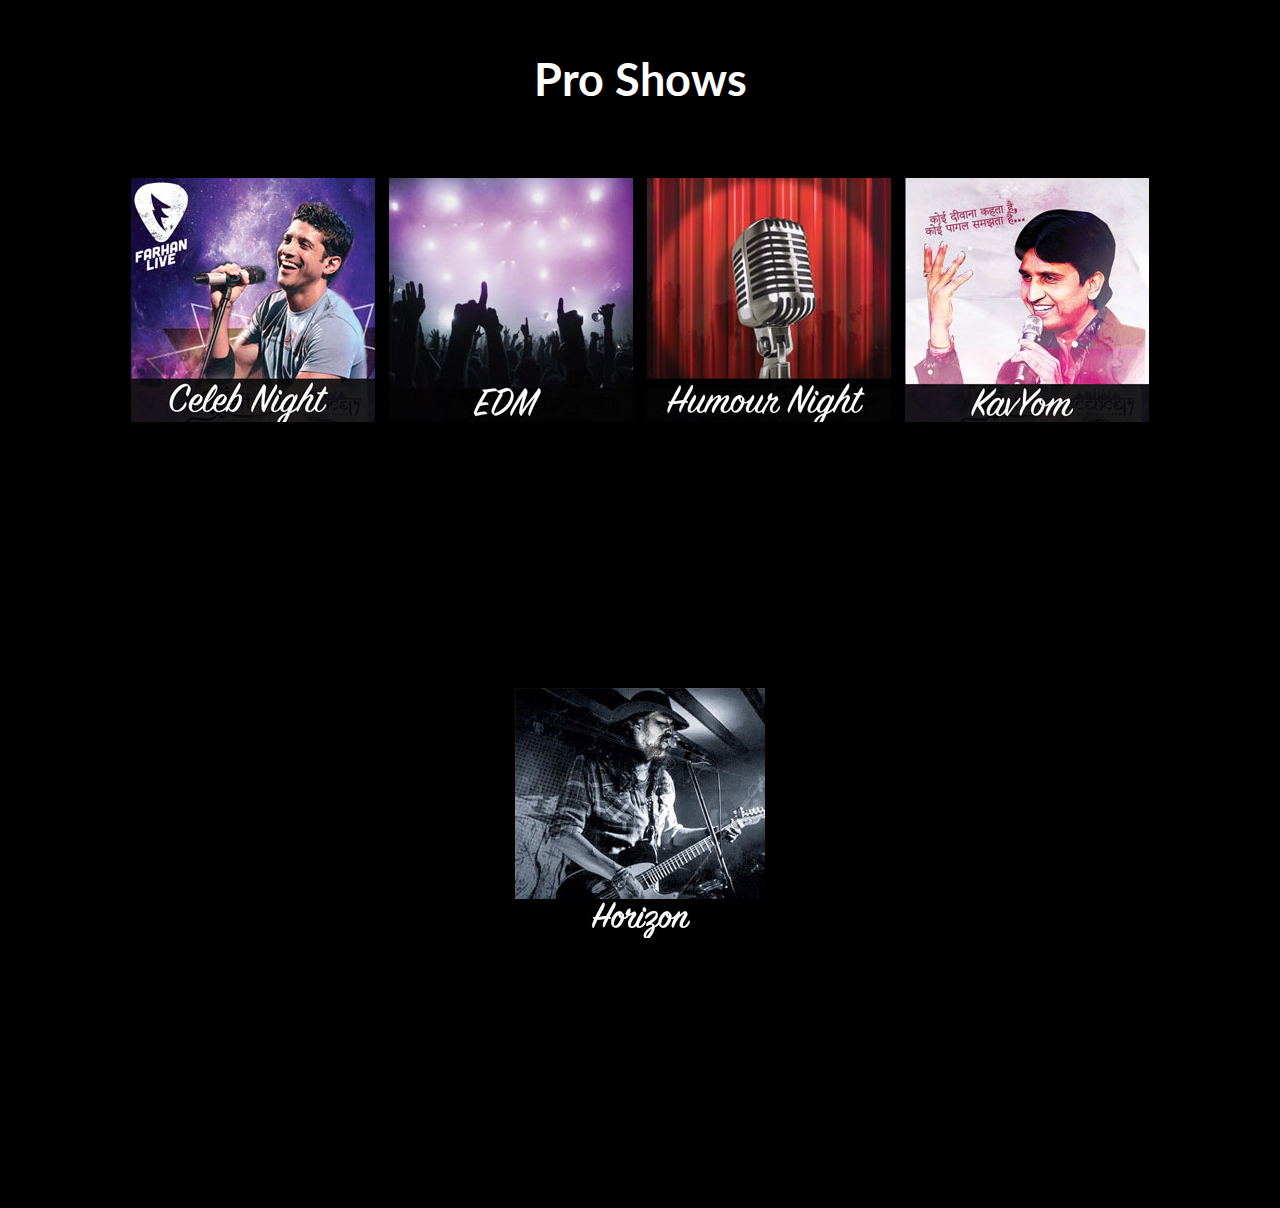
<file: pro/index.html>
<!DOCTYPE html>
<html lang="en">
	<head>
		<meta charset="UTF-8" />
		<meta http-equiv="X-UA-Compatible" content="IE=edge,chrome=1"> 
		<meta name="viewport" content="width=device-width, initial-scale=1.0"> 
		<title>Thumbnail Grid with Expanding Preview</title>
		<meta name="description" content="Thumbnail Grid with Expanding Preview" />
		<meta name="keywords" content="thumbnails, grid, preview, google image search, jquery, image grid, expanding, preview, portfolio" />
		<meta name="author" content="Codrops" />
		<link rel="shortcut icon" href="../favicon.ico"> 
		<link rel="stylesheet" type="text/css" href="css/default.css" />
		<link rel="stylesheet" type="text/css" href="css/component.css" />
		<script src="js/modernizr.custom.js"></script>
	</head>
	<body>
		<div class="container">	
			<header class="clearfix">
				<h1 style="color:white;font-size: 3em;">Pro Shows</h1>	
			</header>
			<div class="main">
				<ul id="og-grid" class="og-grid">
					<li>
						<a href="http://cargocollective.com/jaimemartinez/" data-largesrc="images/1.jpg" data-title="Celeb Night" data-description="They say that when you become a celebrity ,you own the world and the world owns you. So get ready to own the world as the bar has been raised up higher. After superstars like Neha Kakkar and Benny Dayal, Effervescence’17 proudly presents to you Farhan AKhtar on MTV Beats Night this October ! ">
							<img src="images/thumbs/1.jpg" alt="img01"/>
						</a>
					</li>
					<li>
						<a href="http://cargocollective.com/jaimemartinez/" data-largesrc="images/2.jpg" data-title="Rhapsody - The EDM night" data-description="EDM isn’t just about drops and rave, it is the form of music that has something to offer to everyone. Get ready to match you heartbeats with the beats and drops and dance your heart out with famous Portuguese DJ duos, Club Banditz, all set to raise the electric mood in the atmosphere!">
							<img src="images/thumbs/2.jpg" alt="img02"/>
						</a>
					</li>
					<li>
						<a href="http://cargocollective.com/jaimemartinez/" data-largesrc="images/3.jpg" data-title="Humour Night" data-description="Even if laughter doesn't add years to you life, it surely adds life to your years. 
Effervescence'17 presents to you the Humour Night for the very first time.  We're bringing in the pros, to help you forget your woes, at least for that one night! ">
							<img src="images/thumbs/3.jpg" alt="img03"/>
						</a>
					</li>
          <li>
            <a href="http://cargocollective.com/jaimemartinez/" data-largesrc="images/4.jpg" data-title="Kavyom" data-description="Gear up to enjoy the Infinite Sky of Poetry at Kavyom, being held for the very first time in IIIT Allahabad. Relish an indelible and a stupendous evening with the one and only, Kumar Vishwas. It is doubtlessly going to be the most congenial event for all poetry lovers out there. 
">
              <img src="images/thumbs/4.jpg" alt="img03"/>
            </a>
          </li>

          <li>
            <a href="http://cargocollective.com/jaimemartinez/" data-largesrc="images/5.jpg" data-title="Horizon" data-description="Witness international artists perform live and engulf yourselves in the extravagance of art and culture at Horizon, Effervescence'17. 
We bring to you, Carlos Elliot Jr known as the poineer of Mississippi Hill Country Blues and the famous Israeli Band, Alaska Snack Time  all set to provide a refreshing new experience that leaves no indifferent ear!
">
              <img src="images/thumbs/5.jpg" alt="img03"/>
            </a>
          </li>
				</ul>
			</div>
		</div><!-- /container -->
		<script src="https://ajax.googleapis.com/ajax/libs/jquery/1.9.1/jquery.min.js"></script>
		<script src="js/grid.js"></script>
		<script>
			$(function() {
				Grid.init();
			});
		</script>
	</body>
</html>
</file>
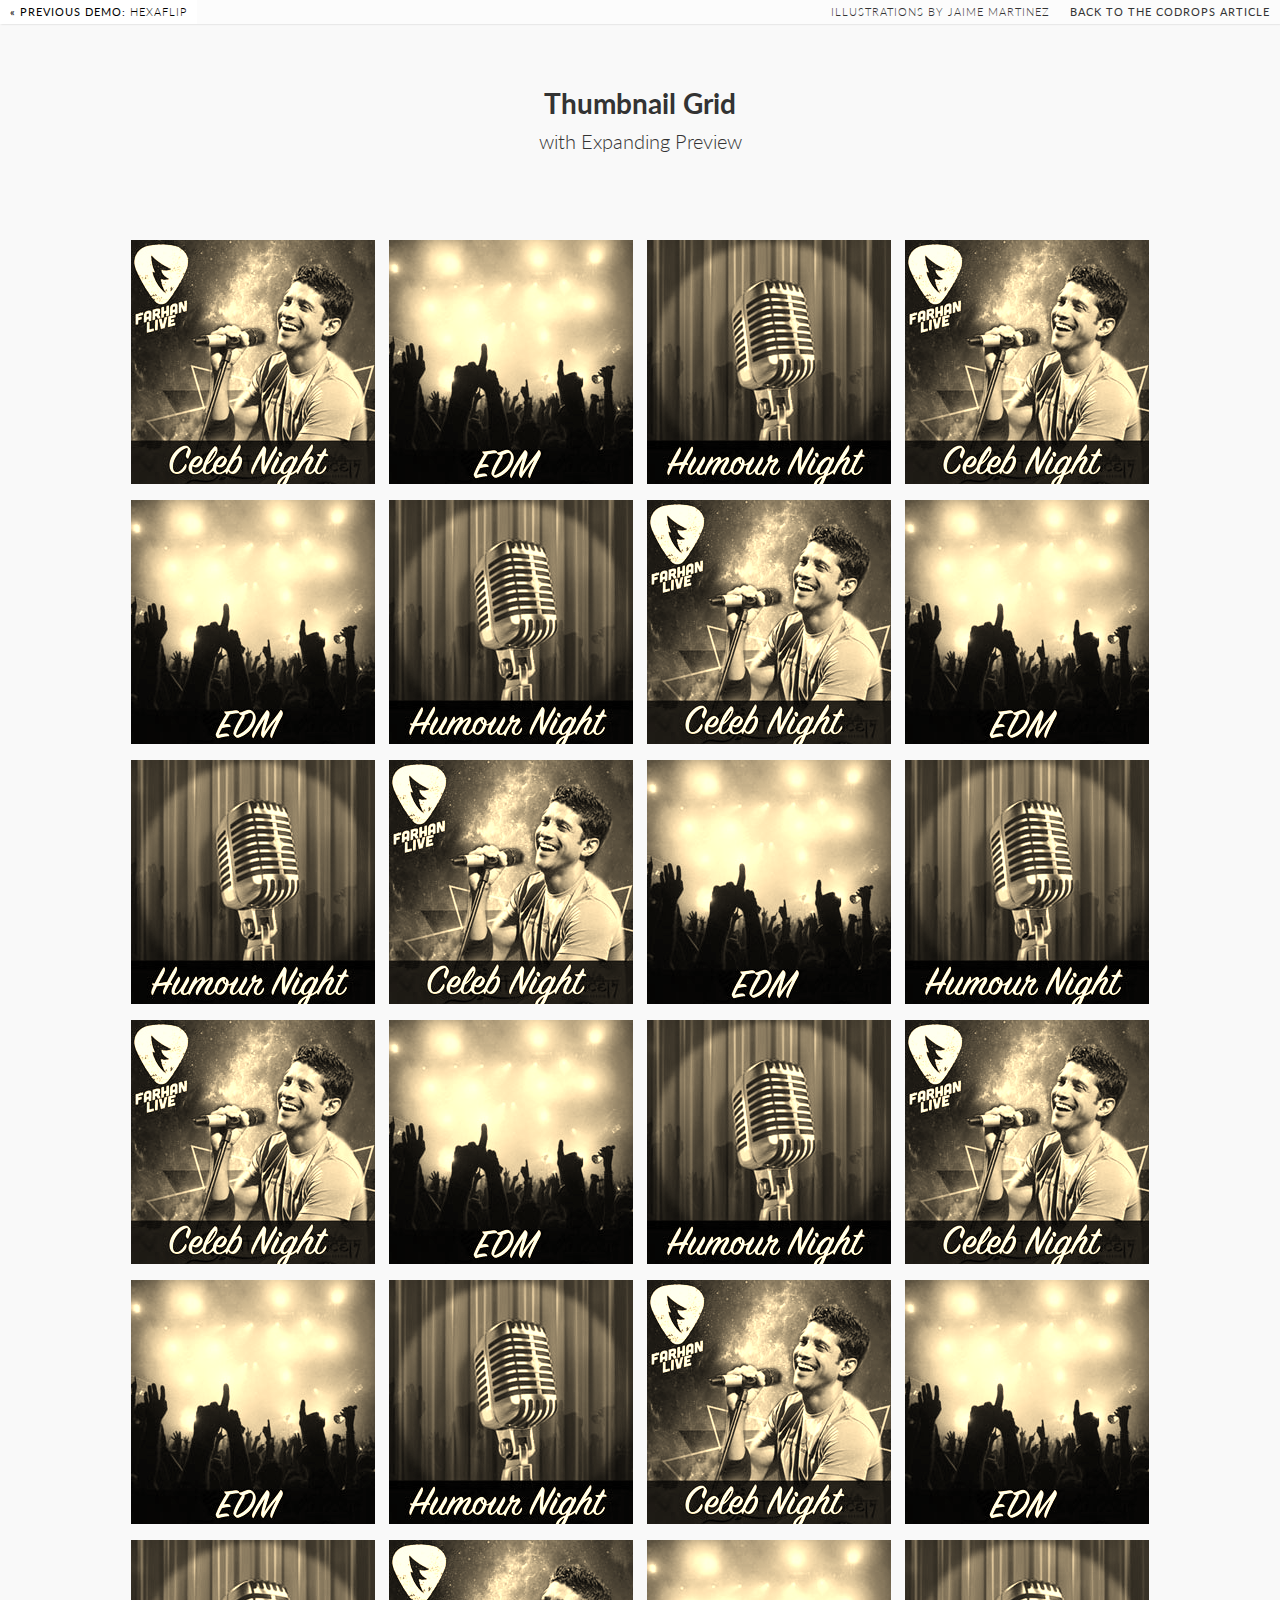
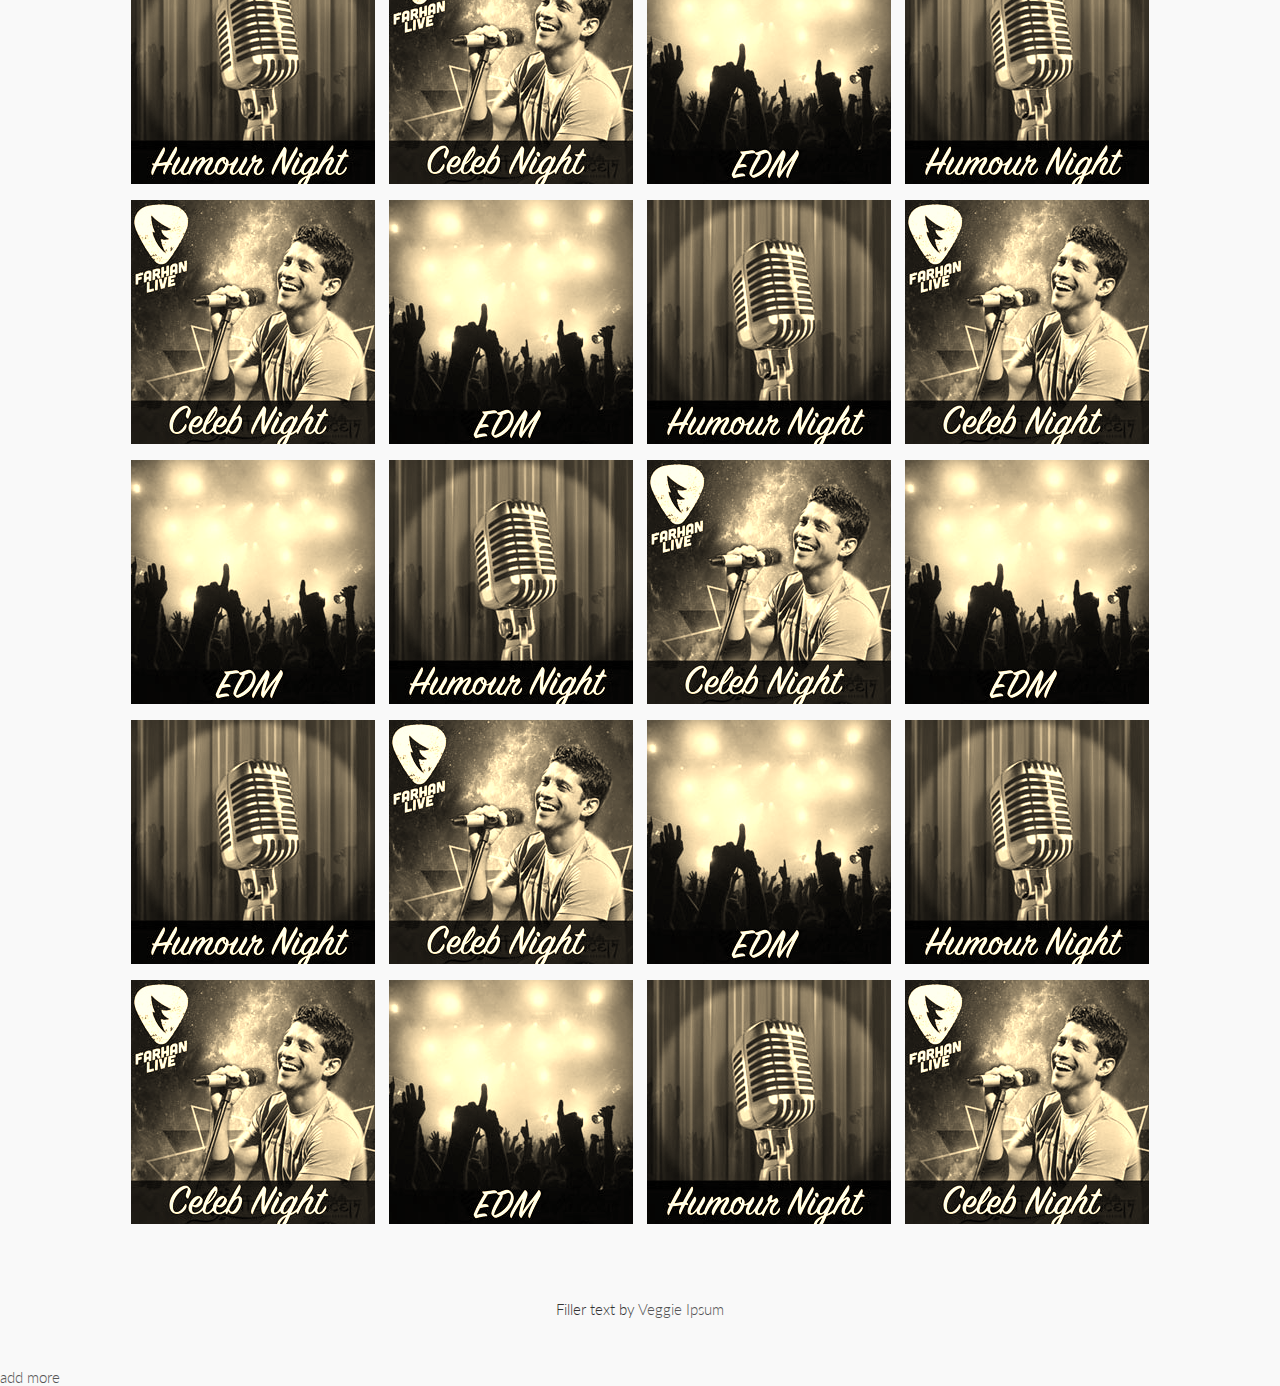
<file: events/add.html>
<!DOCTYPE html>
<html lang="en">
	<head>
		<meta charset="UTF-8" />
		<meta http-equiv="X-UA-Compatible" content="IE=edge,chrome=1"> 
		<meta name="viewport" content="width=device-width, initial-scale=1.0"> 
		<title>Thumbnail Grid with Expanding Preview</title>
		<meta name="description" content="Thumbnail Grid with Expanding Preview" />
		<meta name="keywords" content="thumbnails, grid, preview, google image search, jquery, image grid, expanding, preview, portfolio" />
		<meta name="author" content="Codrops" />
		<link rel="shortcut icon" href="../favicon.ico"> 
		<link rel="stylesheet" type="text/css" href="css/default.css" />
		<link rel="stylesheet" type="text/css" href="css/component.css" />
		<script src="js/modernizr.custom.js"></script>
	</head>
	<body>
		<div class="container">	
			<!-- Codrops top bar -->
			<div class="codrops-top clearfix">
				<a href="http://tympanus.net/Tutorials/HexaFlip/"><strong>&laquo; Previous Demo: </strong>HexaFlip</a>
				<span class="right">
					<a href="http://cargocollective.com/jaimemartinez">Illustrations by Jaime Martinez</a>
					<a href="http://tympanus.net/codrops/?p=14530"><strong>Back to the Codrops Article</strong></a>
				</span>
			</div><!--/ Codrops top bar -->
			<header class="clearfix">
				<h1>Thumbnail Grid <span>with Expanding Preview</span></h1>	
			</header>
			<div class="main">
				<ul id="og-grid" class="og-grid">
					<li>
						<a href="http://cargocollective.com/jaimemartinez/" data-largesrc="images/1.jpg" data-title="Azuki bean" data-description="Swiss chard pumpkin bunya nuts maize plantain aubergine napa cabbage soko coriander sweet pepper water spinach winter purslane shallot tigernut lentil beetroot.">
							<img src="images/thumbs/1.jpg" alt="img01"/>
						</a>
					</li>
					<li>
						<a href="http://cargocollective.com/jaimemartinez/" data-largesrc="images/2.jpg" data-title="Veggies sunt bona vobis" data-description="Komatsuna prairie turnip wattle seed artichoke mustard horseradish taro rutabaga ricebean carrot black-eyed pea turnip greens beetroot yarrow watercress kombu.">
							<img src="images/thumbs/2.jpg" alt="img02"/>
						</a>
					</li>
					<li>
						<a href="http://cargocollective.com/jaimemartinez/" data-largesrc="images/3.jpg" data-title="Dandelion horseradish" data-description="Cabbage bamboo shoot broccoli rabe chickpea chard sea lettuce lettuce ricebean artichoke earthnut pea aubergine okra brussels sprout avocado tomato.">
							<img src="images/thumbs/3.jpg" alt="img03"/>
						</a>
					</li>
					<li>
						<a href="http://cargocollective.com/jaimemartinez/" data-largesrc="images/1.jpg" data-title="Azuki bean" data-description="Swiss chard pumpkin bunya nuts maize plantain aubergine napa cabbage soko coriander sweet pepper water spinach winter purslane shallot tigernut lentil beetroot.">
							<img src="images/thumbs/1.jpg" alt="img01"/>
						</a>
					</li>
					<li>
						<a href="http://cargocollective.com/jaimemartinez/" data-largesrc="images/2.jpg" data-title="Veggies sunt bona vobis" data-description="Komatsuna prairie turnip wattle seed artichoke mustard horseradish taro rutabaga ricebean carrot black-eyed pea turnip greens beetroot yarrow watercress kombu.">
							<img src="images/thumbs/2.jpg" alt="img02"/>
						</a>
					</li>
					<li>
						<a href="http://cargocollective.com/jaimemartinez/" data-largesrc="images/3.jpg" data-title="Dandelion horseradish" data-description="Cabbage bamboo shoot broccoli rabe chickpea chard sea lettuce lettuce ricebean artichoke earthnut pea aubergine okra brussels sprout avocado tomato.">
							<img src="images/thumbs/3.jpg" alt="img03"/>
						</a>
					</li>
					<li>
						<a href="http://cargocollective.com/jaimemartinez/" data-largesrc="images/1.jpg" data-title="Azuki bean" data-description="Swiss chard pumpkin bunya nuts maize plantain aubergine napa cabbage soko coriander sweet pepper water spinach winter purslane shallot tigernut lentil beetroot.">
							<img src="images/thumbs/1.jpg" alt="img01"/>
						</a>
					</li>
					<li>
						<a href="http://cargocollective.com/jaimemartinez/" data-largesrc="images/2.jpg" data-title="Veggies sunt bona vobis" data-description="Komatsuna prairie turnip wattle seed artichoke mustard horseradish taro rutabaga ricebean carrot black-eyed pea turnip greens beetroot yarrow watercress kombu.">
							<img src="images/thumbs/2.jpg" alt="img02"/>
						</a>
					</li>
					<li>
						<a href="http://cargocollective.com/jaimemartinez/" data-largesrc="images/3.jpg" data-title="Dandelion horseradish" data-description="Cabbage bamboo shoot broccoli rabe chickpea chard sea lettuce lettuce ricebean artichoke earthnut pea aubergine okra brussels sprout avocado tomato.">
							<img src="images/thumbs/3.jpg" alt="img03"/>
						</a>
					</li>
					<li>
						<a href="http://cargocollective.com/jaimemartinez/" data-largesrc="images/1.jpg" data-title="Azuki bean" data-description="Swiss chard pumpkin bunya nuts maize plantain aubergine napa cabbage soko coriander sweet pepper water spinach winter purslane shallot tigernut lentil beetroot.">
							<img src="images/thumbs/1.jpg" alt="img01"/>
						</a>
					</li>
					<li>
						<a href="http://cargocollective.com/jaimemartinez/" data-largesrc="images/2.jpg" data-title="Veggies sunt bona vobis" data-description="Komatsuna prairie turnip wattle seed artichoke mustard horseradish taro rutabaga ricebean carrot black-eyed pea turnip greens beetroot yarrow watercress kombu.">
							<img src="images/thumbs/2.jpg" alt="img02"/>
						</a>
					</li>
					<li>
						<a href="http://cargocollective.com/jaimemartinez/" data-largesrc="images/3.jpg" data-title="Dandelion horseradish" data-description="Cabbage bamboo shoot broccoli rabe chickpea chard sea lettuce lettuce ricebean artichoke earthnut pea aubergine okra brussels sprout avocado tomato.">
							<img src="images/thumbs/3.jpg" alt="img03"/>
						</a>
					</li>
					<li>
						<a href="http://cargocollective.com/jaimemartinez/" data-largesrc="images/1.jpg" data-title="Azuki bean" data-description="Swiss chard pumpkin bunya nuts maize plantain aubergine napa cabbage soko coriander sweet pepper water spinach winter purslane shallot tigernut lentil beetroot.">
							<img src="images/thumbs/1.jpg" alt="img01"/>
						</a>
					</li>
					<li>
						<a href="http://cargocollective.com/jaimemartinez/" data-largesrc="images/2.jpg" data-title="Veggies sunt bona vobis" data-description="Komatsuna prairie turnip wattle seed artichoke mustard horseradish taro rutabaga ricebean carrot black-eyed pea turnip greens beetroot yarrow watercress kombu.">
							<img src="images/thumbs/2.jpg" alt="img02"/>
						</a>
					</li>
					<li>
						<a href="http://cargocollective.com/jaimemartinez/" data-largesrc="images/3.jpg" data-title="Dandelion horseradish" data-description="Cabbage bamboo shoot broccoli rabe chickpea chard sea lettuce lettuce ricebean artichoke earthnut pea aubergine okra brussels sprout avocado tomato.">
							<img src="images/thumbs/3.jpg" alt="img03"/>
						</a>
					</li>
					<li>
						<a href="http://cargocollective.com/jaimemartinez/" data-largesrc="images/1.jpg" data-title="Azuki bean" data-description="Swiss chard pumpkin bunya nuts maize plantain aubergine napa cabbage soko coriander sweet pepper water spinach winter purslane shallot tigernut lentil beetroot.">
							<img src="images/thumbs/1.jpg" alt="img01"/>
						</a>
					</li>
					<li>
						<a href="http://cargocollective.com/jaimemartinez/" data-largesrc="images/2.jpg" data-title="Veggies sunt bona vobis" data-description="Komatsuna prairie turnip wattle seed artichoke mustard horseradish taro rutabaga ricebean carrot black-eyed pea turnip greens beetroot yarrow watercress kombu.">
							<img src="images/thumbs/2.jpg" alt="img02"/>
						</a>
					</li>
					<li>
						<a href="http://cargocollective.com/jaimemartinez/" data-largesrc="images/3.jpg" data-title="Dandelion horseradish" data-description="Cabbage bamboo shoot broccoli rabe chickpea chard sea lettuce lettuce ricebean artichoke earthnut pea aubergine okra brussels sprout avocado tomato.">
							<img src="images/thumbs/3.jpg" alt="img03"/>
						</a>
					</li>
					<li>
						<a href="http://cargocollective.com/jaimemartinez/" data-largesrc="images/1.jpg" data-title="Azuki bean" data-description="Swiss chard pumpkin bunya nuts maize plantain aubergine napa cabbage soko coriander sweet pepper water spinach winter purslane shallot tigernut lentil beetroot.">
							<img src="images/thumbs/1.jpg" alt="img01"/>
						</a>
					</li>
					<li>
						<a href="http://cargocollective.com/jaimemartinez/" data-largesrc="images/2.jpg" data-title="Veggies sunt bona vobis" data-description="Komatsuna prairie turnip wattle seed artichoke mustard horseradish taro rutabaga ricebean carrot black-eyed pea turnip greens beetroot yarrow watercress kombu.">
							<img src="images/thumbs/2.jpg" alt="img02"/>
						</a>
					</li>
					<li>
						<a href="http://cargocollective.com/jaimemartinez/" data-largesrc="images/3.jpg" data-title="Dandelion horseradish" data-description="Cabbage bamboo shoot broccoli rabe chickpea chard sea lettuce lettuce ricebean artichoke earthnut pea aubergine okra brussels sprout avocado tomato.">
							<img src="images/thumbs/3.jpg" alt="img03"/>
						</a>
					</li>
					<li>
						<a href="http://cargocollective.com/jaimemartinez/" data-largesrc="images/1.jpg" data-title="Azuki bean" data-description="Swiss chard pumpkin bunya nuts maize plantain aubergine napa cabbage soko coriander sweet pepper water spinach winter purslane shallot tigernut lentil beetroot.">
							<img src="images/thumbs/1.jpg" alt="img01"/>
						</a>
					</li>
					<li>
						<a href="http://cargocollective.com/jaimemartinez/" data-largesrc="images/2.jpg" data-title="Veggies sunt bona vobis" data-description="Komatsuna prairie turnip wattle seed artichoke mustard horseradish taro rutabaga ricebean carrot black-eyed pea turnip greens beetroot yarrow watercress kombu.">
							<img src="images/thumbs/2.jpg" alt="img02"/>
						</a>
					</li>
					<li>
						<a href="http://cargocollective.com/jaimemartinez/" data-largesrc="images/3.jpg" data-title="Dandelion horseradish" data-description="Cabbage bamboo shoot broccoli rabe chickpea chard sea lettuce lettuce ricebean artichoke earthnut pea aubergine okra brussels sprout avocado tomato.">
							<img src="images/thumbs/3.jpg" alt="img03"/>
						</a>
					</li>
					<li>
						<a href="http://cargocollective.com/jaimemartinez/" data-largesrc="images/1.jpg" data-title="Azuki bean" data-description="Swiss chard pumpkin bunya nuts maize plantain aubergine napa cabbage soko coriander sweet pepper water spinach winter purslane shallot tigernut lentil beetroot.">
							<img src="images/thumbs/1.jpg" alt="img01"/>
						</a>
					</li>
					<li>
						<a href="http://cargocollective.com/jaimemartinez/" data-largesrc="images/2.jpg" data-title="Veggies sunt bona vobis" data-description="Komatsuna prairie turnip wattle seed artichoke mustard horseradish taro rutabaga ricebean carrot black-eyed pea turnip greens beetroot yarrow watercress kombu.">
							<img src="images/thumbs/2.jpg" alt="img02"/>
						</a>
					</li>
					<li>
						<a href="http://cargocollective.com/jaimemartinez/" data-largesrc="images/3.jpg" data-title="Dandelion horseradish" data-description="Cabbage bamboo shoot broccoli rabe chickpea chard sea lettuce lettuce ricebean artichoke earthnut pea aubergine okra brussels sprout avocado tomato.">
							<img src="images/thumbs/3.jpg" alt="img03"/>
						</a>
					</li>
					<li>
						<a href="http://cargocollective.com/jaimemartinez/" data-largesrc="images/1.jpg" data-title="Azuki bean" data-description="Swiss chard pumpkin bunya nuts maize plantain aubergine napa cabbage soko coriander sweet pepper water spinach winter purslane shallot tigernut lentil beetroot.">
							<img src="images/thumbs/1.jpg" alt="img01"/>
						</a>
					</li>
					<li>
						<a href="http://cargocollective.com/jaimemartinez/" data-largesrc="images/2.jpg" data-title="Veggies sunt bona vobis" data-description="Komatsuna prairie turnip wattle seed artichoke mustard horseradish taro rutabaga ricebean carrot black-eyed pea turnip greens beetroot yarrow watercress kombu.">
							<img src="images/thumbs/2.jpg" alt="img02"/>
						</a>
					</li>
					<li>
						<a href="http://cargocollective.com/jaimemartinez/" data-largesrc="images/3.jpg" data-title="Dandelion horseradish" data-description="Cabbage bamboo shoot broccoli rabe chickpea chard sea lettuce lettuce ricebean artichoke earthnut pea aubergine okra brussels sprout avocado tomato.">
							<img src="images/thumbs/3.jpg" alt="img03"/>
						</a>
					</li>
					<li>
						<a href="http://cargocollective.com/jaimemartinez/" data-largesrc="images/1.jpg" data-title="Azuki bean" data-description="Swiss chard pumpkin bunya nuts maize plantain aubergine napa cabbage soko coriander sweet pepper water spinach winter purslane shallot tigernut lentil beetroot.">
							<img src="images/thumbs/1.jpg" alt="img01"/>
						</a>
					</li>
					<li>
						<a href="http://cargocollective.com/jaimemartinez/" data-largesrc="images/2.jpg" data-title="Veggies sunt bona vobis" data-description="Komatsuna prairie turnip wattle seed artichoke mustard horseradish taro rutabaga ricebean carrot black-eyed pea turnip greens beetroot yarrow watercress kombu.">
							<img src="images/thumbs/2.jpg" alt="img02"/>
						</a>
					</li>
					<li>
						<a href="http://cargocollective.com/jaimemartinez/" data-largesrc="images/3.jpg" data-title="Dandelion horseradish" data-description="Cabbage bamboo shoot broccoli rabe chickpea chard sea lettuce lettuce ricebean artichoke earthnut pea aubergine okra brussels sprout avocado tomato.">
							<img src="images/thumbs/3.jpg" alt="img03"/>
						</a>
					</li>
					<li>
						<a href="http://cargocollective.com/jaimemartinez/" data-largesrc="images/1.jpg" data-title="Azuki bean" data-description="Swiss chard pumpkin bunya nuts maize plantain aubergine napa cabbage soko coriander sweet pepper water spinach winter purslane shallot tigernut lentil beetroot.">
							<img src="images/thumbs/1.jpg" alt="img01"/>
						</a>
					</li>
					<li>
						<a href="http://cargocollective.com/jaimemartinez/" data-largesrc="images/2.jpg" data-title="Veggies sunt bona vobis" data-description="Komatsuna prairie turnip wattle seed artichoke mustard horseradish taro rutabaga ricebean carrot black-eyed pea turnip greens beetroot yarrow watercress kombu.">
							<img src="images/thumbs/2.jpg" alt="img02"/>
						</a>
					</li>
					<li>
						<a href="http://cargocollective.com/jaimemartinez/" data-largesrc="images/3.jpg" data-title="Dandelion horseradish" data-description="Cabbage bamboo shoot broccoli rabe chickpea chard sea lettuce lettuce ricebean artichoke earthnut pea aubergine okra brussels sprout avocado tomato.">
							<img src="images/thumbs/3.jpg" alt="img03"/>
						</a>
					</li>
					<li>
						<a href="http://cargocollective.com/jaimemartinez/" data-largesrc="images/1.jpg" data-title="Azuki bean" data-description="Swiss chard pumpkin bunya nuts maize plantain aubergine napa cabbage soko coriander sweet pepper water spinach winter purslane shallot tigernut lentil beetroot.">
							<img src="images/thumbs/1.jpg" alt="img01"/>
						</a>
					</li>
					<li>
						<a href="http://cargocollective.com/jaimemartinez/" data-largesrc="images/2.jpg" data-title="Veggies sunt bona vobis" data-description="Komatsuna prairie turnip wattle seed artichoke mustard horseradish taro rutabaga ricebean carrot black-eyed pea turnip greens beetroot yarrow watercress kombu.">
							<img src="images/thumbs/2.jpg" alt="img02"/>
						</a>
					</li>
					<li>
						<a href="http://cargocollective.com/jaimemartinez/" data-largesrc="images/3.jpg" data-title="Dandelion horseradish" data-description="Cabbage bamboo shoot broccoli rabe chickpea chard sea lettuce lettuce ricebean artichoke earthnut pea aubergine okra brussels sprout avocado tomato.">
							<img src="images/thumbs/3.jpg" alt="img03"/>
						</a>
					</li>
					<li>
						<a href="http://cargocollective.com/jaimemartinez/" data-largesrc="images/1.jpg" data-title="Azuki bean" data-description="Swiss chard pumpkin bunya nuts maize plantain aubergine napa cabbage soko coriander sweet pepper water spinach winter purslane shallot tigernut lentil beetroot.">
							<img src="images/thumbs/1.jpg" alt="img01"/>
						</a>
					</li>
				</ul>
				<p>Filler text by <a href="http://veggieipsum.com/">Veggie Ipsum</a></p>
				<a id="og-additems" href="#">add more</a>
			</div>
		</div><!-- /container -->
		<script src="https://ajax.googleapis.com/ajax/libs/jquery/1.9.1/jquery.min.js"></script>
		<script src="js/grid.js"></script>
		<script>
			$(function() {
				Grid.init();
				// adding more items
				$('#og-additems').on( 'click', function() {
					var $items = $( '<li><a href="http://cargocollective.com/jaimemartinez/" data-largesrc="images/1.jpg" data-title="Azuki bean" data-description="Swiss chard pumpkin bunya nuts maize plantain aubergine napa cabbage soko coriander sweet pepper water spinach winter purslane shallot tigernut lentil beetroot."><img src="images/thumbs/1.jpg" alt="img01"/></a></li><li><a href="http://cargocollective.com/jaimemartinez/" data-largesrc="images/1.jpg" data-title="Azuki bean" data-description="Swiss chard pumpkin bunya nuts maize plantain aubergine napa cabbage soko coriander sweet pepper water spinach winter purslane shallot tigernut lentil beetroot."><img src="images/thumbs/1.jpg" alt="img01"/></a></li><li><a href="http://cargocollective.com/jaimemartinez/" data-largesrc="images/1.jpg" data-title="Azuki bean" data-description="Swiss chard pumpkin bunya nuts maize plantain aubergine napa cabbage soko coriander sweet pepper water spinach winter purslane shallot tigernut lentil beetroot."><img src="images/thumbs/1.jpg" alt="img01"/></a></li><li><a href="http://cargocollective.com/jaimemartinez/" data-largesrc="images/1.jpg" data-title="Azuki bean" data-description="Swiss chard pumpkin bunya nuts maize plantain aubergine napa cabbage soko coriander sweet pepper water spinach winter purslane shallot tigernut lentil beetroot."><img src="images/thumbs/1.jpg" alt="img01"/></a></li><li><a href="http://cargocollective.com/jaimemartinez/" data-largesrc="images/1.jpg" data-title="Azuki bean" data-description="Swiss chard pumpkin bunya nuts maize plantain aubergine napa cabbage soko coriander sweet pepper water spinach winter purslane shallot tigernut lentil beetroot."><img src="images/thumbs/1.jpg" alt="img01"/></a></li><li><a href="http://cargocollective.com/jaimemartinez/" data-largesrc="images/1.jpg" data-title="Azuki bean" data-description="Swiss chard pumpkin bunya nuts maize plantain aubergine napa cabbage soko coriander sweet pepper water spinach winter purslane shallot tigernut lentil beetroot."><img src="images/thumbs/1.jpg" alt="img01"/></a></li><li><a href="http://cargocollective.com/jaimemartinez/" data-largesrc="images/1.jpg" data-title="Azuki bean" data-description="Swiss chard pumpkin bunya nuts maize plantain aubergine napa cabbage soko coriander sweet pepper water spinach winter purslane shallot tigernut lentil beetroot."><img src="images/thumbs/1.jpg" alt="img01"/></a></li><li><a href="http://cargocollective.com/jaimemartinez/" data-largesrc="images/1.jpg" data-title="Azuki bean" data-description="Swiss chard pumpkin bunya nuts maize plantain aubergine napa cabbage soko coriander sweet pepper water spinach winter purslane shallot tigernut lentil beetroot."><img src="images/thumbs/1.jpg" alt="img01"/></a></li><li><a href="http://cargocollective.com/jaimemartinez/" data-largesrc="images/1.jpg" data-title="Azuki bean" data-description="Swiss chard pumpkin bunya nuts maize plantain aubergine napa cabbage soko coriander sweet pepper water spinach winter purslane shallot tigernut lentil beetroot."><img src="images/thumbs/1.jpg" alt="img01"/></a></li><li><a href="http://cargocollective.com/jaimemartinez/" data-largesrc="images/1.jpg" data-title="Azuki bean" data-description="Swiss chard pumpkin bunya nuts maize plantain aubergine napa cabbage soko coriander sweet pepper water spinach winter purslane shallot tigernut lentil beetroot."><img src="images/thumbs/1.jpg" alt="img01"/></a></li>' ).appendTo( $( '#og-grid' ) );
					
					Grid.addItems( $items );
					return false;
				} );
			});
		</script>
	</body>
</html>
</file>
<file: events/css/default.css>
/* General Demo Style */
@import url(http://fonts.googleapis.com/css?family=Lato:300,400,700);

html { height: 100%; }

*,
*:after,
*:before {
	-webkit-box-sizing: border-box;
	-moz-box-sizing: border-box;
	box-sizing: border-box;
	padding: 0;
	margin: 0;
}

/* Clearfix hack by Nicolas Gallagher: http://nicolasgallagher.com/micro-clearfix-hack/ */
.clearfix:before,
.clearfix:after {
    content: " ";
    display: table;
}

.clearfix:after {
    clear: both;
}

.clearfix {
    *zoom: 1;
}
i {
      cursor:pointer;
}
img {
	-webkit-filter: sepia(100%);
	filter: sepia(100%);
	-webkit-transition: .3s ease-in-out;
	transition: .3s ease-in-out;
}
img:hover {
-webkit-filter: sepia(0);
	filter: sepia(0);
}
.menu {
-webkit-filter: sepia(0);

}

body {
    font-family: 'Lato', Calibri, Arial, sans-serif;
    background: #f9f9f9;
    font-weight: 300;
    font-size: 15px;
    color: #333;
    overflow: scroll;
    overflow-x: hidden;
}

a {
	color: #555;
	text-decoration: none;
}

.container {
	width: 100%;
	position: relative;
}

.container > header {
	width: 90%;
	max-width: 1240px;
	margin: 0 auto;
	position: relative;
	padding: 0 30px 50px 30px;
}

.container > header {
	padding: 60px 30px 50px;
	text-align: center;
}

.container > header h1 {
	font-size: 28px;
	line-height: 38px;
	margin: 0 auto;
	font-weight: 700;
	color: #333;
}

.container > header h1 span {
	display: block;
	font-size: 20px;
	font-weight: 300;
}

.main > p {
	text-align: center;
	padding: 50px 20px;
}

/* Header Style */
.codrops-top {
	line-height: 24px;
	font-size: 11px;
	background: #fff;
	background: rgba(255, 255, 255, 0.5);
	text-transform: uppercase;
	z-index: 9999;
	position: relative;
	box-shadow: 1px 0px 2px rgba(0,0,0,0.2);
}

.codrops-top a {
	padding: 0px 10px;
	letter-spacing: 1px;
	color: #333;
	display: inline-block;
}

.codrops-top a:hover {
	background: rgba(255,255,255,0.8);
	color: #000;
}

.codrops-top span.right {
	float: right;
}

.codrops-top span.right a {
	float: left;
	display: block;
}
</file>
<file: events/css/component.css>
::-webkit-scrollbar { 
    display: none; 
}
.og-grid {
	list-style: none;
	padding: 20px 0;
	margin: 0 auto;
	text-align: center;
	width: 100%;
}

.og-grid li {
	display: inline-block;
	margin: 10px 5px 0 5px;
	vertical-align: top;
	height: 250px;
}

.og-grid li > a,
.og-grid li > a img {
	border: none;
	outline: none;
	display: block;
	position: relative;
}

.og-grid li.og-expanded > a::after {
	top: auto;
	border: solid transparent;
	content: " ";
	height: 0;
	width: 0;
	position: absolute;
	pointer-events: none;
	border-bottom-color: #ddd;
	border-width: 15px;
	left: 50%;
	margin: -20px 0 0 -15px;
}

.og-expander {
	position: absolute;
	background: #ddd;
	top: auto;
	left: 0;
	width: 100%;
	margin-top: 10px;
	text-align: left;
	height: 0;
	overflow: hidden;
}

.og-expander-inner {
	padding: 50px 30px;
	height: 100%;
}

.og-close {
	position: absolute;
	width: 40px;
	height: 40px;
	top: 20px;
	right: 20px;
	cursor: pointer;
}

.og-close::before,
.og-close::after {
	content: '';
	position: absolute;
	width: 100%;
	top: 50%;
	height: 1px;
	background: #888;
	-webkit-transform: rotate(45deg);
	-moz-transform: rotate(45deg);
	transform: rotate(45deg);
}

.og-close::after {
	-webkit-transform: rotate(-45deg);
	-moz-transform: rotate(-45deg);
	transform: rotate(-45deg);
}

.og-close:hover::before,
.og-close:hover::after {
	background: #333;
}

.og-fullimg,
.og-details {
	width   : 50%;
	height  :40%;
	float   : left;
	height  : 100%;
	overflow-y: scroll;
	position: relative;

}

.og-rules {
	/*position: /*none*/
	top: -17px;
    padding: 20px 10px 20px 10px;
    overflow-y: scroll;
    height:80%;
}
.og-details {
	padding: 0 40px 0 20px;
}

.og-fullimg {
	text-align: center;
}

.og-fullimg img {
	display: inline-block;
	max-height: 100%;
	max-width: 100%;
}

.og-details h3 {
	font-weight: 300;
	font-size: 52px;
	padding: 40px 0 10px;
	margin-bottom: 10px;
}

.og-details p {
	font-weight: 400;
	font-size: 16px;
	line-height: 22px;
	color: #999;
}

.og-details a {
	font-weight: 700;
	font-size: 16px;
	color: #333;
	text-transform: uppercase;
	letter-spacing: 2px;
	padding: 10px 20px;
	border: 3px solid #333;
	display: inline-block;
	margin: 30px 0 0;
	outline: none;
}

.og-details a::before {
	content: '\2192';
	display: inline-block;
	margin-right: 10px;
}

.og-details a:hover {
	border-color: #999;
	color: #999;
}

.og-loading {
	width: 20px;
	height: 20px;
	border-radius: 50%;
	background: #ddd;
	box-shadow: 0 0 1px #ccc, 15px 30px 1px #ccc, -15px 30px 1px #ccc;
	position: absolute;
	top: 50%;
	left: 50%;
	margin: -25px 0 0 -25px;
	-webkit-animation: loader 0.5s infinite ease-in-out both;
	-moz-animation: loader 0.5s infinite ease-in-out both;
	animation: loader 0.5s infinite ease-in-out both;
}

@-webkit-keyframes loader {
	0% { background: #ddd; }
	33% { background: #ccc; box-shadow: 0 0 1px #ccc, 15px 30px 1px #ccc, -15px 30px 1px #ddd; }
	66% { background: #ccc; box-shadow: 0 0 1px #ccc, 15px 30px 1px #ddd, -15px 30px 1px #ccc; }
}

@-moz-keyframes loader {
	0% { background: #ddd; }
	33% { background: #ccc; box-shadow: 0 0 1px #ccc, 15px 30px 1px #ccc, -15px 30px 1px #ddd; }
	66% { background: #ccc; box-shadow: 0 0 1px #ccc, 15px 30px 1px #ddd, -15px 30px 1px #ccc; }
}

@keyframes loader {
	0% { background: #ddd; }
	33% { background: #ccc; box-shadow: 0 0 1px #ccc, 15px 30px 1px #ccc, -15px 30px 1px #ddd; }
	66% { background: #ccc; box-shadow: 0 0 1px #ccc, 15px 30px 1px #ddd, -15px 30px 1px #ccc; }
}

@media screen and (max-width: 830px) {

	.og-expander h3 { font-size: 32px; }
	.og-expander p { font-size: 13px; }
	.og-expander a { font-size: 12px; }

}

@media screen and (max-width: 650px) {

	.og-fullimg { display: none; }
	.og-details { float: none; width: 100%; }
	
}
</file>
<file: pace/themes/blue/pace-theme-barber-shop.css>
/* This is a compiled file, you should be editing the file in the templates directory */
.pace {
  -webkit-pointer-events: none;
  pointer-events: none;

  -webkit-user-select: none;
  -moz-user-select: none;
  user-select: none;

  overflow: hidden;
  position: fixed;
  top: 0;
  left: 0;
  z-index: 2000;
  width: 100%;
  height: 12px;
  background: #fff;
}

.pace-inactive {
  display: none;
}

.pace .pace-progress {
  background-color: #b6edf4;
  position: fixed;
  top: 0;
  bottom: 0;
  right: 100%;
  width: 100%;
  overflow: hidden;
}

.pace .pace-activity {
  position: fixed;
  top: 0;
  right: -32px;
  bottom: 0;
  left: 0;

  -webkit-transform: translate3d(0, 0, 0);
  -moz-transform: translate3d(0, 0, 0);
  -ms-transform: translate3d(0, 0, 0);
  -o-transform: translate3d(0, 0, 0);
  transform: translate3d(0, 0, 0);

  background-image: -webkit-gradient(linear, 0 100%, 100% 0, color-stop(0.25, rgba(255, 255, 255, 0.2)), color-stop(0.25, transparent), color-stop(0.5, transparent), color-stop(0.5, rgba(255, 255, 255, 0.2)), color-stop(0.75, rgba(255, 255, 255, 0.2)), color-stop(0.75, transparent), to(transparent));
  background-image: -webkit-linear-gradient(45deg, rgba(255, 255, 255, 0.2) 25%, transparent 25%, transparent 50%, rgba(255, 255, 255, 0.2) 50%, rgba(255, 255, 255, 0.2) 75%, transparent 75%, transparent);
  background-image: -moz-linear-gradient(45deg, rgba(255, 255, 255, 0.2) 25%, transparent 25%, transparent 50%, rgba(255, 255, 255, 0.2) 50%, rgba(255, 255, 255, 0.2) 75%, transparent 75%, transparent);
  background-image: -o-linear-gradient(45deg, rgba(255, 255, 255, 0.2) 25%, transparent 25%, transparent 50%, rgba(255, 255, 255, 0.2) 50%, rgba(255, 255, 255, 0.2) 75%, transparent 75%, transparent);
  background-image: linear-gradient(45deg, rgba(255, 255, 255, 0.2) 25%, transparent 25%, transparent 50%, rgba(255, 255, 255, 0.2) 50%, rgba(255, 255, 255, 0.2) 75%, transparent 75%, transparent);
  -webkit-background-size: 32px 32px;
  -moz-background-size: 32px 32px;
  -o-background-size: 32px 32px;
  background-size: 32px 32px;

  -webkit-animation: pace-theme-barber-shop-motion 500ms linear infinite;
  -moz-animation: pace-theme-barber-shop-motion 500ms linear infinite;
  -ms-animation: pace-theme-barber-shop-motion 500ms linear infinite;
  -o-animation: pace-theme-barber-shop-motion 500ms linear infinite;
  animation: pace-theme-barber-shop-motion 500ms linear infinite;
}

@-webkit-keyframes pace-theme-barber-shop-motion {
  0% { -webkit-transform: none; transform: none; }
  100% { -webkit-transform: translate(-32px, 0); transform: translate(-32px, 0); }
}
@-moz-keyframes pace-theme-barber-shop-motion {
  0% { -moz-transform: none; transform: none; }
  100% { -moz-transform: translate(-32px, 0); transform: translate(-32px, 0); }
}
@-o-keyframes pace-theme-barber-shop-motion {
  0% { -o-transform: none; transform: none; }
  100% { -o-transform: translate(-32px, 0); transform: translate(-32px, 0); }
}
@-ms-keyframes pace-theme-barber-shop-motion {
  0% { -ms-transform: none; transform: none; }
  100% { -ms-transform: translate(-32px, 0); transform: translate(-32px, 0); }
}
@keyframes pace-theme-barber-shop-motion {
  0% { transform: none; transform: none; }
  100% { transform: translate(-32px, 0); transform: translate(-32px, 0); }
}
</file>
<file: pro/css/default.css>
/* General Demo Style */
@import url(https://fonts.googleapis.com/css?family=Lato:300,400,700);

html { height: 100%; }

*,
*:after,
*:before {
	-webkit-box-sizing: border-box;
	-moz-box-sizing: border-box;
	box-sizing: border-box;
	padding: 0;
	margin: 0;
}

/* Clearfix hack by Nicolas Gallagher: http://nicolasgallagher.com/micro-clearfix-hack/ */
.clearfix:before,
.clearfix:after {
    content: " ";
    display: table;
}

.clearfix:after {
    clear: both;
}

.clearfix {
    *zoom: 1;
}

body {
    font-family: 'Lato', Calibri, Arial, sans-serif;
    /*background: url(../images/bg.jpg);
    background-repeat: no-repeat;
    background-size:cover;*/
    /*background:transparent;*/
    background-color: black;
    font-weight: 300;
    font-size: 15px;
    color: #333;
    overflow: scroll;
    overflow-x: hidden;
}

a {
	color: #555;
	text-decoration: none;
}

.container {
	width: 100%;
	position: relative;
}

.container > header {
	width: 90%;
	max-width: 1240px;
	margin: 0 auto;
	position: relative;
	padding: 0 30px 50px 30px;
}

.container > header {
	padding: 60px 30px 50px;
	text-align: center;
}

.container > header h1 {
	font-size: 34px;
	line-height: 38px;
	margin: 0 auto;
	font-weight: 700;
	color: #333;
}

.container > header h1 span {
	display: block;
	font-size: 20px;
	font-weight: 300;
}

.main > p {
	text-align: center;
	padding: 50px 20px;
}

/* Header Style */
.codrops-top {
	line-height: 24px;
	font-size: 11px;
	background: #fff;
	background: rgba(255, 255, 255, 0.5);
	text-transform: uppercase;
	z-index: 9999;
	position: relative;
	box-shadow: 1px 0px 2px rgba(0,0,0,0.2);
}

.codrops-top a {
	padding: 0px 10px;
	letter-spacing: 1px;
	color: #333;
	display: inline-block;
}

.codrops-top a:hover {
	background: rgba(255,255,255,0.8);
	color: #000;
}

.codrops-top span.right {
	float: right;
}

.codrops-top span.right a {
	float: left;
	display: block;
}
</file>
<file: pro/css/component.css>
.og-grid {
	list-style: none;
	padding: 20px 0;
	margin: 0 auto;
	text-align: center;
	width: 100%;
}

.og-grid li {
	display: inline-block;
	margin: 10px 5px 0 5px;
	vertical-align: top;
	height: 500px;
}

.og-grid li > a,
.og-grid li > a img {
	border: none;
	outline: none;
	display: block;
	position: relative;
}

.og-grid li.og-expanded > a::after {
	top: auto;
	border: solid transparent;
	content: " ";
	height: 0;
	width: 0;
	position: absolute;
	pointer-events: none;
	border-bottom-color: #ddd;
	border-width: 15px;
	left: 50%;
	margin: -20px 0 0 -15px;
}

.og-expander {
	position: absolute;
	background: #ddd;
	top: auto;
	left: 0;
	width: 100%;
	margin-top: 10px;
	text-align: left;
	height: 0;
	overflow: hidden;
}

.og-expander-inner {
	padding: 50px 30px;
	height: 100%;
}

.og-close {
	position: absolute;
	width: 40px;
	height: 40px;
	top: 20px;
	right: 20px;
	cursor: pointer;
}

.og-close::before,
.og-close::after {
	content: '';
	position: absolute;
	width: 100%;
	top: 50%;
	height: 1px;
	background: #888;
	-webkit-transform: rotate(45deg);
	-moz-transform: rotate(45deg);
	transform: rotate(45deg);
}

.og-close::after {
	-webkit-transform: rotate(-45deg);
	-moz-transform: rotate(-45deg);
	transform: rotate(-45deg);
}

.og-close:hover::before,
.og-close:hover::after {
	background: #333;
}

.og-fullimg,
.og-details {
	width: 50%;
	float: left;
	height: 100%;
	overflow: hidden;
	position: relative;
}

.og-details {
	padding: 0 40px 0 20px;
}

.og-fullimg {
	text-align: center;
}

.og-fullimg img {
	display: inline-block;
	max-height: 100%;
	max-width: 100%;
}

.og-details h3 {
	font-weight: 300;
	font-size: 52px;
	padding: 40px 0 10px;
	margin-bottom: 10px;
}

.og-details p {
	font-weight: 400;
	font-size: 16px;
	line-height: 22px;
	color: #999;
}

.og-details a {
	font-weight: 700;
	font-size: 16px;
	color: #333;
	text-transform: uppercase;
	letter-spacing: 2px;
	padding: 10px 20px;
	border: 3px solid #333;
	display: inline-block;
	margin: 30px 0 0;
	outline: none;
}

.og-details a::before {
	content: '\2192';
	display: inline-block;
	margin-right: 10px;
}

.og-details a:hover {
	border-color: #999;
	color: #999;
}
/*img {
	width:40vw;
}*/
.og-loading {
	width: 20px;
	height: 20px;
	border-radius: 50%;
	background: #ddd;
	box-shadow: 0 0 1px #ccc, 15px 30px 1px #ccc, -15px 30px 1px #ccc;
	position: absolute;
	top: 50%;
	left: 50%;
	margin: -25px 0 0 -25px;
	-webkit-animation: loader 0.5s infinite ease-in-out both;
	-moz-animation: loader 0.5s infinite ease-in-out both;
	animation: loader 0.5s infinite ease-in-out both;
}

@-webkit-keyframes loader {
	0% { background: #ddd; }
	33% { background: #ccc; box-shadow: 0 0 1px #ccc, 15px 30px 1px #ccc, -15px 30px 1px #ddd; }
	66% { background: #ccc; box-shadow: 0 0 1px #ccc, 15px 30px 1px #ddd, -15px 30px 1px #ccc; }
}

@-moz-keyframes loader {
	0% { background: #ddd; }
	33% { background: #ccc; box-shadow: 0 0 1px #ccc, 15px 30px 1px #ccc, -15px 30px 1px #ddd; }
	66% { background: #ccc; box-shadow: 0 0 1px #ccc, 15px 30px 1px #ddd, -15px 30px 1px #ccc; }
}

@keyframes loader {
	0% { background: #ddd; }
	33% { background: #ccc; box-shadow: 0 0 1px #ccc, 15px 30px 1px #ccc, -15px 30px 1px #ddd; }
	66% { background: #ccc; box-shadow: 0 0 1px #ccc, 15px 30px 1px #ddd, -15px 30px 1px #ccc; }
}

@media screen and (max-width: 830px) {

	.og-expander h3 { font-size: 32px; }
	.og-expander p { font-size: 13px; }
	.og-expander a { font-size: 12px; }

}

@media screen and (max-width: 650px) {

	.og-fullimg { display: none; }
	.og-details { float: none; width: 100%; }
	
}
</file>
